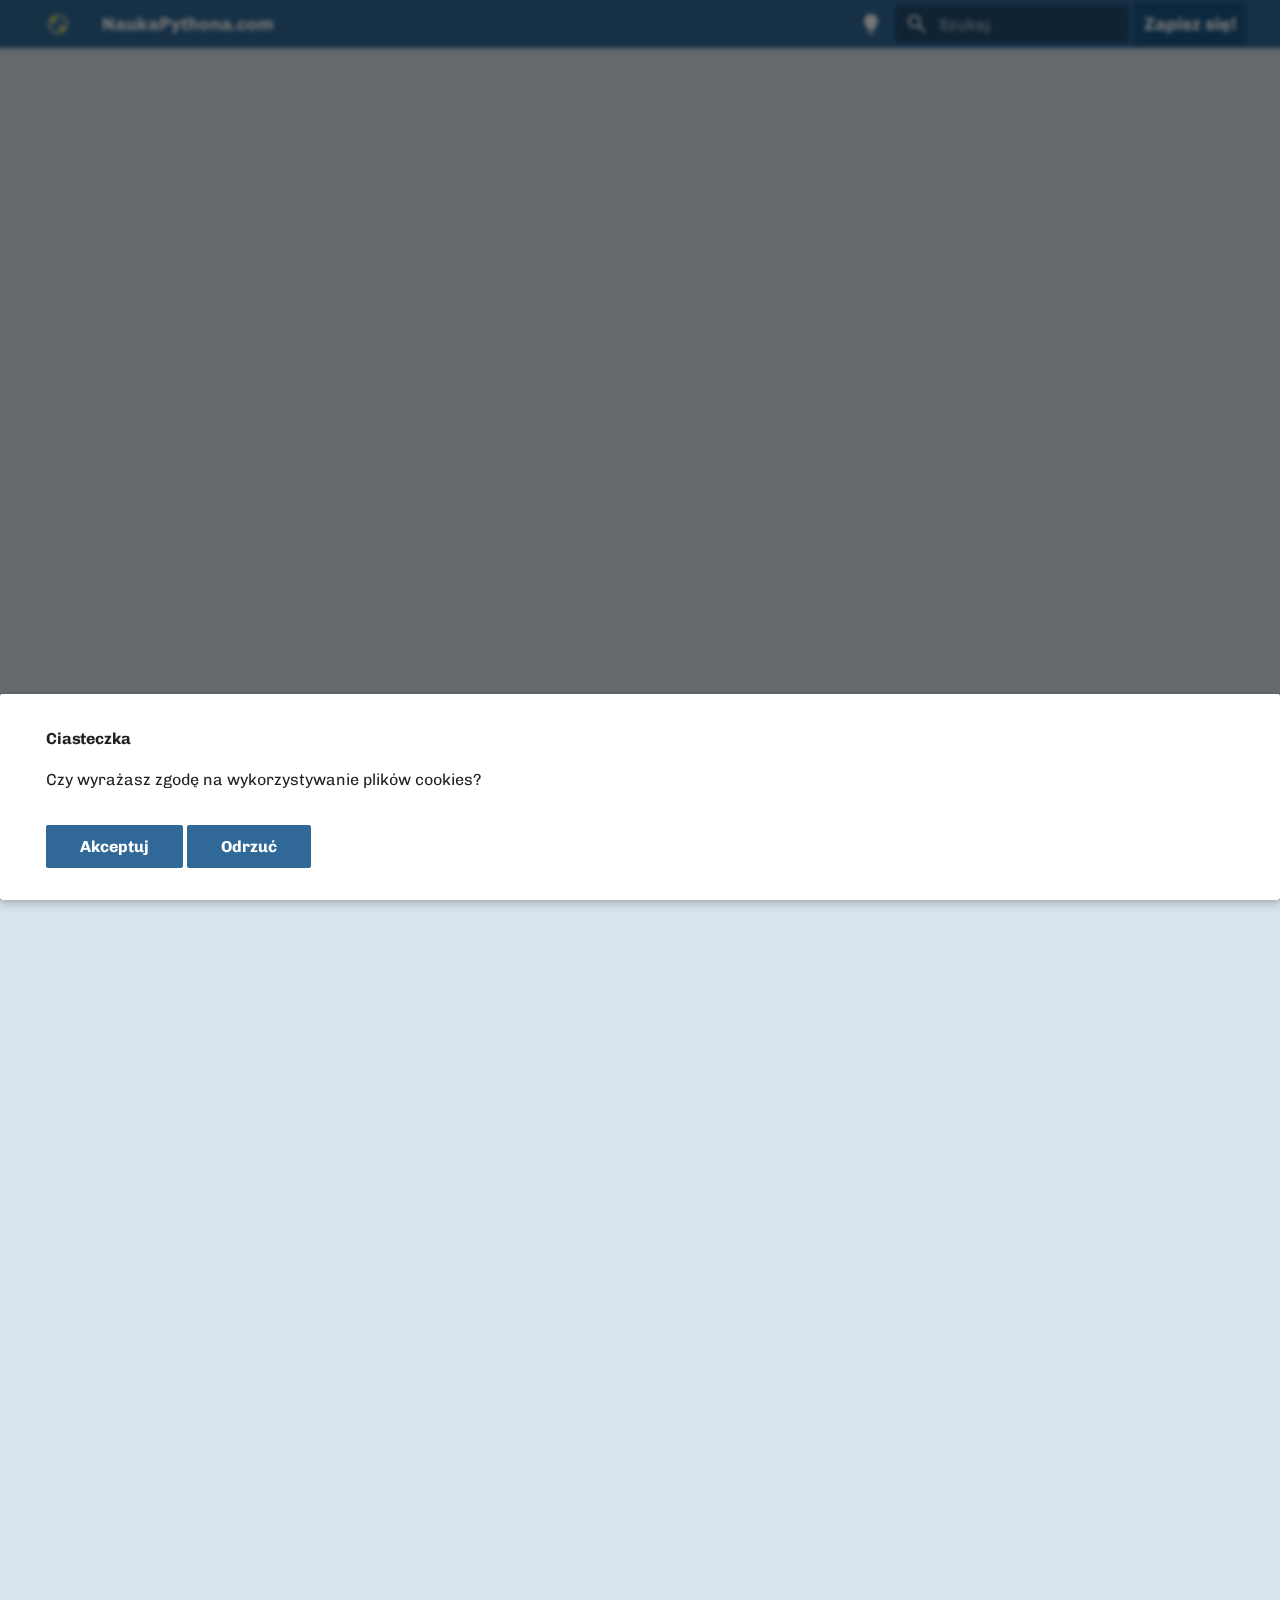
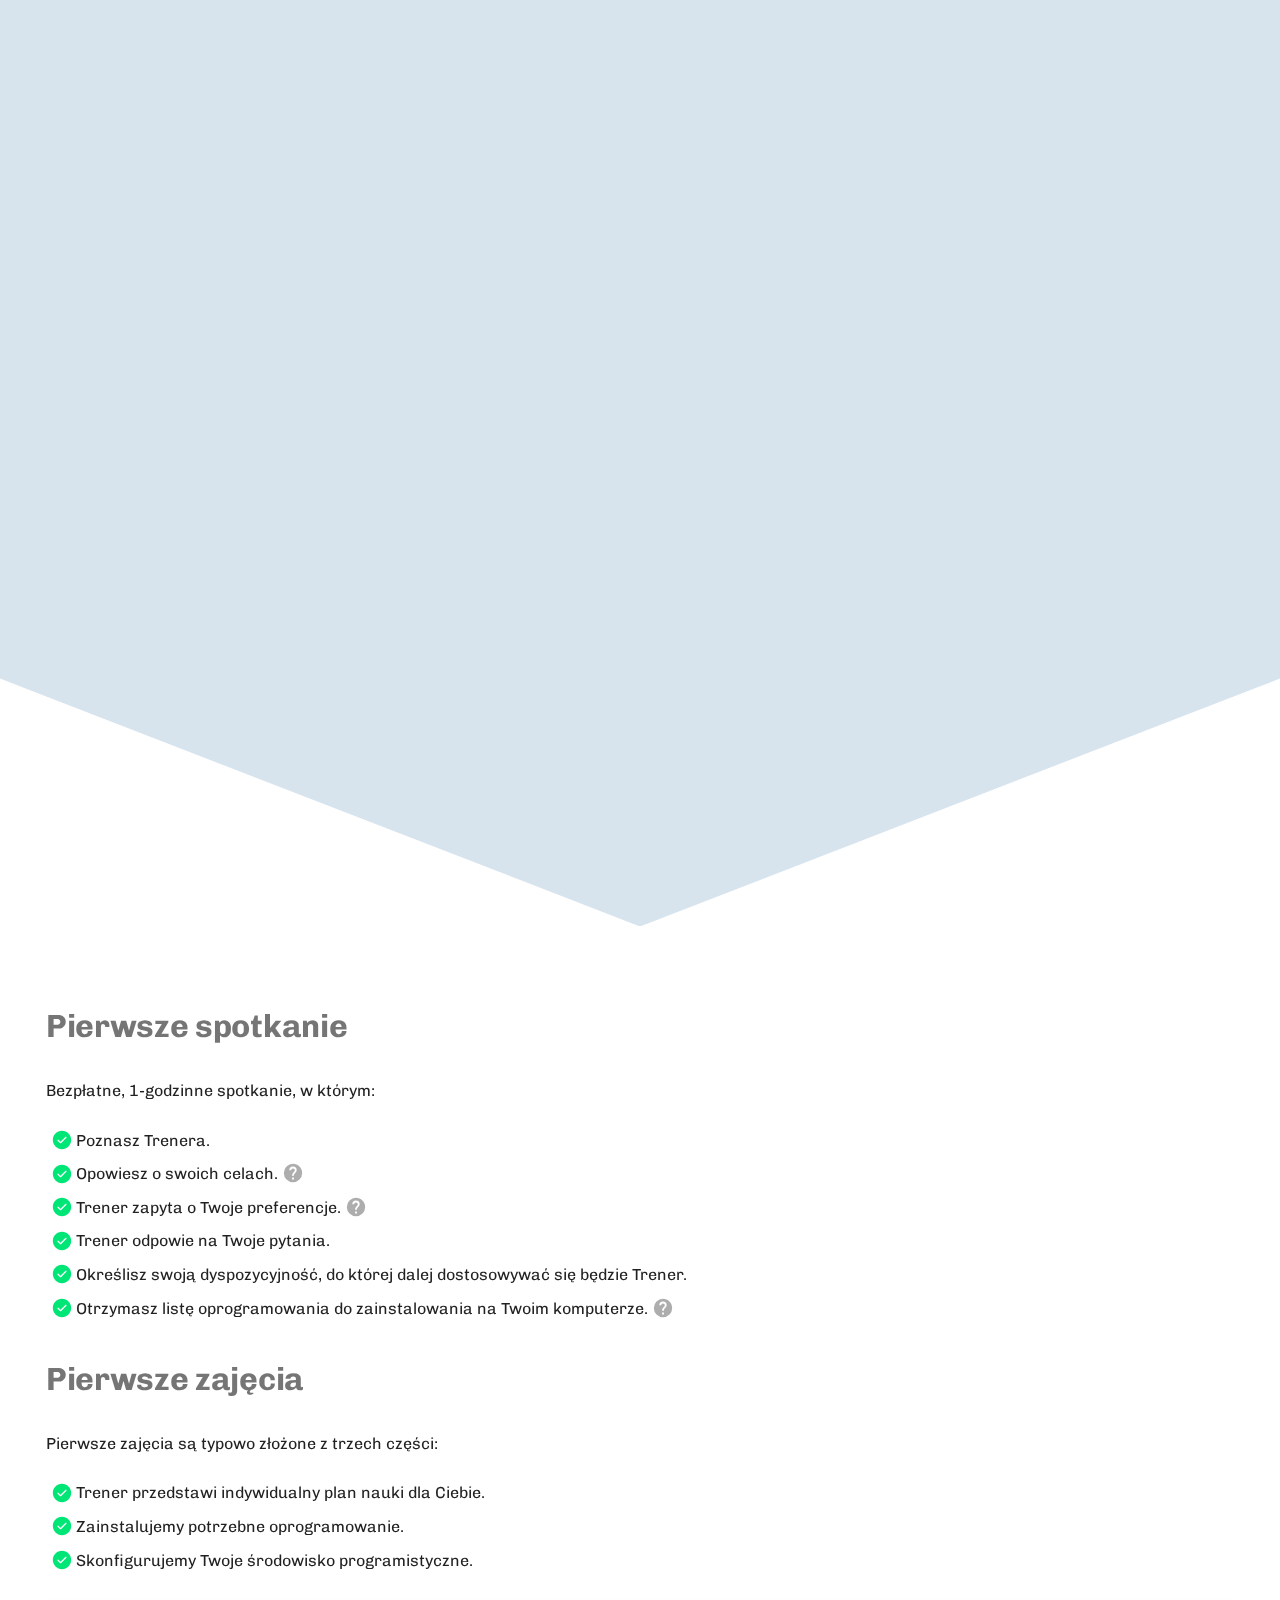
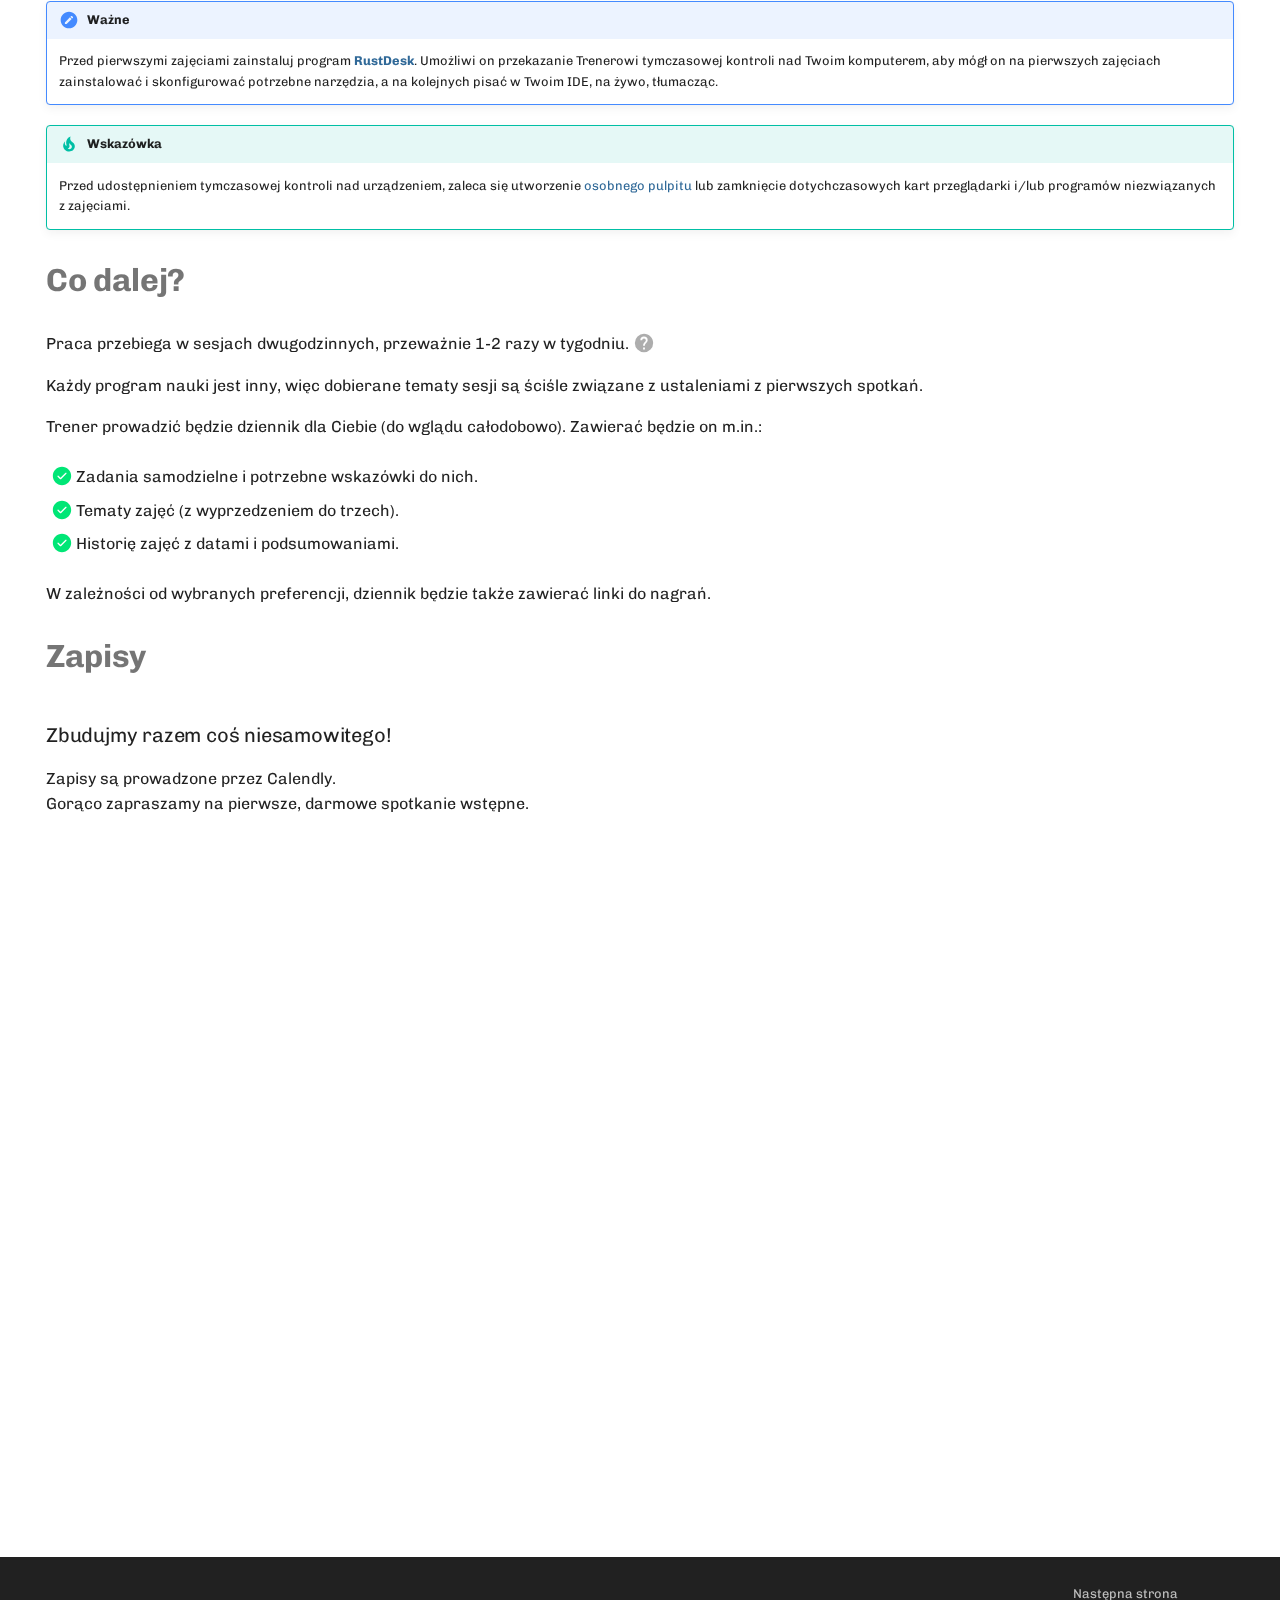
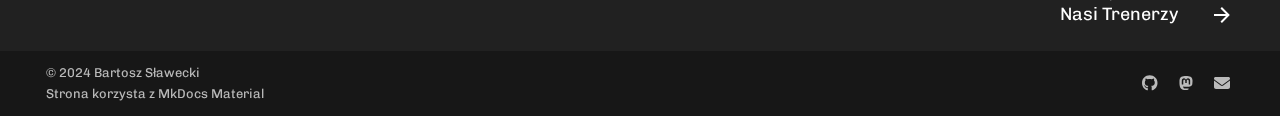
<file: index.html>
<!doctype html>
<html lang="pl" class="no-js">
  <head>
    
      <meta charset="utf-8">
      <meta name="viewport" content="width=device-width,initial-scale=1">
      
        <meta name="description" content="Uczymy po Twojemu!">
      
      
      
        <link rel="canonical" href="https://naukapythona.com/">
      
      
      
        <link rel="next" href="trainers/">
      
      
      <link rel="icon" href="/static/img/logo.png">
      <meta name="generator" content="mkdocs-1.6.0, mkdocs-material-9.5.27">
    
    
      
        <title>Początek - NaukaPythona.com</title>
      
    
    
      <link rel="stylesheet" href="assets/stylesheets/main.6543a935.min.css">
      
        
        <link rel="stylesheet" href="assets/stylesheets/palette.06af60db.min.css">
      
      

  
  
  
  
  <style>:root{--md-annotation-icon:url('data:image/svg+xml;charset=utf-8,<svg xmlns="http://www.w3.org/2000/svg" viewBox="0 0 24 24"><path d="m15.07 11.25-.9.92C13.45 12.89 13 13.5 13 15h-2v-.5c0-1.11.45-2.11 1.17-2.83l1.24-1.26c.37-.36.59-.86.59-1.41a2 2 0 0 0-2-2 2 2 0 0 0-2 2H8a4 4 0 0 1 4-4 4 4 0 0 1 4 4 3.2 3.2 0 0 1-.93 2.25M13 19h-2v-2h2M12 2A10 10 0 0 0 2 12a10 10 0 0 0 10 10 10 10 0 0 0 10-10c0-5.53-4.5-10-10-10Z"/></svg>');}</style>


    
    
      
    
    
      
        
        
        <link rel="preconnect" href="https://fonts.gstatic.com" crossorigin>
        <link rel="stylesheet" href="https://fonts.googleapis.com/css?family=Chivo:300,300i,400,400i,700,700i%7CUbuntu+Mono:400,400i,700,700i&display=fallback">
        <style>:root{--md-text-font:"Chivo";--md-code-font:"Ubuntu Mono"}</style>
      
    
    
      <link rel="stylesheet" href="assets/_markdown_exec_pyodide.css">
    
      <link rel="stylesheet" href="static/css/theme.css">
    
      <link rel="stylesheet" href="https://cdnjs.cloudflare.com/ajax/libs/font-awesome/6.0.0-beta3/css/all.min.css">
    
      <link rel="stylesheet" href="static/css/bubbles.css">
    
      <link rel="stylesheet" href="static/css/iframe.css">
    
      <link rel="stylesheet" href="static/css/recommenders.css">
    
      <link rel="stylesheet" href="static/css/signup-button.css">
    
      <link rel="stylesheet" href="static/css/trainers.css">
    
    <script>__md_scope=new URL(".",location),__md_hash=e=>[...e].reduce((e,_)=>(e<<5)-e+_.charCodeAt(0),0),__md_get=(e,_=localStorage,t=__md_scope)=>JSON.parse(_.getItem(t.pathname+"."+e)),__md_set=(e,_,t=localStorage,a=__md_scope)=>{try{t.setItem(a.pathname+"."+e,JSON.stringify(_))}catch(e){}}</script>
    
      

    
    
    
<div id="bubbles"></div>
<script defer data-domain="naukapythona.com,preview.naukapythona.com" src="https://plausible.io/js/script.js"></script>

  </head>
  
  
    
    
      
    
    
    
    
    <body dir="ltr" data-md-color-scheme="default" data-md-color-primary="custom" data-md-color-accent="indigo">
  
    
    <input class="md-toggle" data-md-toggle="drawer" type="checkbox" id="__drawer" autocomplete="off">
    <input class="md-toggle" data-md-toggle="search" type="checkbox" id="__search" autocomplete="off">
    <label class="md-overlay" for="__drawer"></label>
    <div data-md-component="skip">
      
        
        <a href="#pierwsze-spotkanie" class="md-skip">
          Przejdź do treści
        </a>
      
    </div>
    <div data-md-component="announce">
      
    </div>
    
    

      
  
    
  
  <header class="md-header md-header--shadow" data-md-component="header">
    <nav class="md-header__inner md-grid" aria-label="Nagłówek">
      <a href="." title="NaukaPythona.com" class="md-header__button md-logo" aria-label="NaukaPythona.com" data-md-component="logo">
        
  <img src="/static/img/logo.svg" alt="logo">

      </a>
      <label class="md-header__button md-icon" for="__drawer">
        
        <svg xmlns="http://www.w3.org/2000/svg" viewBox="0 0 24 24"><path d="M3 6h18v2H3V6m0 5h18v2H3v-2m0 5h18v2H3v-2Z"/></svg>
      </label>
      <div class="md-header__title" data-md-component="header-title">
        <div class="md-header__ellipsis">
          <div class="md-header__topic">
            <span class="md-ellipsis">
              NaukaPythona.com
            </span>
          </div>
          <div class="md-header__topic" data-md-component="header-topic">
            <span class="md-ellipsis">
              
                Początek
              
            </span>
          </div>
        </div>
      </div>
      
        
          <form class="md-header__option" data-md-component="palette">
  
    
    
    
    <input class="md-option" data-md-color-media="(prefers-color-scheme: light)
" data-md-color-scheme="default" data-md-color-primary="custom" data-md-color-accent="indigo"  aria-label="Switch to dark mode"  type="radio" name="__palette" id="__palette_0">
    
      <label class="md-header__button md-icon" title="Switch to dark mode" for="__palette_1" hidden>
        <svg xmlns="http://www.w3.org/2000/svg" viewBox="0 0 24 24"><path d="M12 2a7 7 0 0 0-7 7c0 2.38 1.19 4.47 3 5.74V17a1 1 0 0 0 1 1h6a1 1 0 0 0 1-1v-2.26c1.81-1.27 3-3.36 3-5.74a7 7 0 0 0-7-7M9 21a1 1 0 0 0 1 1h4a1 1 0 0 0 1-1v-1H9v1Z"/></svg>
      </label>
    
  
    
    
    
    <input class="md-option" data-md-color-media="(prefers-color-scheme: dark)
" data-md-color-scheme="slate" data-md-color-primary="custom" data-md-color-accent="indigo"  aria-label="Switch to light mode"  type="radio" name="__palette" id="__palette_1">
    
      <label class="md-header__button md-icon" title="Switch to light mode" for="__palette_0" hidden>
        <svg xmlns="http://www.w3.org/2000/svg" viewBox="0 0 24 24"><path d="M12 2a7 7 0 0 1 7 7c0 2.38-1.19 4.47-3 5.74V17a1 1 0 0 1-1 1H9a1 1 0 0 1-1-1v-2.26C6.19 13.47 5 11.38 5 9a7 7 0 0 1 7-7M9 21v-1h6v1a1 1 0 0 1-1 1h-4a1 1 0 0 1-1-1m3-17a5 5 0 0 0-5 5c0 2.05 1.23 3.81 3 4.58V16h4v-2.42c1.77-.77 3-2.53 3-4.58a5 5 0 0 0-5-5Z"/></svg>
      </label>
    
  
</form>
        
      
      
        <script>var media,input,key,value,palette=__md_get("__palette");if(palette&&palette.color){"(prefers-color-scheme)"===palette.color.media&&(media=matchMedia("(prefers-color-scheme: light)"),input=document.querySelector(media.matches?"[data-md-color-media='(prefers-color-scheme: light)']":"[data-md-color-media='(prefers-color-scheme: dark)']"),palette.color.media=input.getAttribute("data-md-color-media"),palette.color.scheme=input.getAttribute("data-md-color-scheme"),palette.color.primary=input.getAttribute("data-md-color-primary"),palette.color.accent=input.getAttribute("data-md-color-accent"));for([key,value]of Object.entries(palette.color))document.body.setAttribute("data-md-color-"+key,value)}</script>
      
      
      
        <label class="md-header__button md-icon" for="__search">
          
          <svg xmlns="http://www.w3.org/2000/svg" viewBox="0 0 24 24"><path d="M9.5 3A6.5 6.5 0 0 1 16 9.5c0 1.61-.59 3.09-1.56 4.23l.27.27h.79l5 5-1.5 1.5-5-5v-.79l-.27-.27A6.516 6.516 0 0 1 9.5 16 6.5 6.5 0 0 1 3 9.5 6.5 6.5 0 0 1 9.5 3m0 2C7 5 5 7 5 9.5S7 14 9.5 14 14 12 14 9.5 12 5 9.5 5Z"/></svg>
        </label>
        <div class="md-search" data-md-component="search" role="dialog">
  <label class="md-search__overlay" for="__search"></label>
  <div class="md-search__inner" role="search">
    <form class="md-search__form" name="search">
      <input type="text" class="md-search__input" name="query" aria-label="Szukaj" placeholder="Szukaj" autocapitalize="off" autocorrect="off" autocomplete="off" spellcheck="false" data-md-component="search-query" required>
      <label class="md-search__icon md-icon" for="__search">
        
        <svg xmlns="http://www.w3.org/2000/svg" viewBox="0 0 24 24"><path d="M9.5 3A6.5 6.5 0 0 1 16 9.5c0 1.61-.59 3.09-1.56 4.23l.27.27h.79l5 5-1.5 1.5-5-5v-.79l-.27-.27A6.516 6.516 0 0 1 9.5 16 6.5 6.5 0 0 1 3 9.5 6.5 6.5 0 0 1 9.5 3m0 2C7 5 5 7 5 9.5S7 14 9.5 14 14 12 14 9.5 12 5 9.5 5Z"/></svg>
        
        <svg xmlns="http://www.w3.org/2000/svg" viewBox="0 0 24 24"><path d="M20 11v2H8l5.5 5.5-1.42 1.42L4.16 12l7.92-7.92L13.5 5.5 8 11h12Z"/></svg>
      </label>
      <nav class="md-search__options" aria-label="Szukaj">
        
        <button type="reset" class="md-search__icon md-icon" title="Wyczyść" aria-label="Wyczyść" tabindex="-1">
          
          <svg xmlns="http://www.w3.org/2000/svg" viewBox="0 0 24 24"><path d="M19 6.41 17.59 5 12 10.59 6.41 5 5 6.41 10.59 12 5 17.59 6.41 19 12 13.41 17.59 19 19 17.59 13.41 12 19 6.41Z"/></svg>
        </button>
      </nav>
      
        <div class="md-search__suggest" data-md-component="search-suggest"></div>
      
    </form>
    <div class="md-search__output">
      <div class="md-search__scrollwrap" tabindex="0" data-md-scrollfix>
        <div class="md-search-result" data-md-component="search-result">
          <div class="md-search-result__meta">
            Inicjowanie wyszukiwania
          </div>
          <ol class="md-search-result__list" role="presentation"></ol>
        </div>
      </div>
    </div>
  </div>
</div>
      
      <a class="signup-button md-button md-button--primary" href="/#zapisy">Zapisz się!</a>
    </nav>
    
  </header>
    
<div class="hero-container">
  <div class="hero-content">
    <div class="hero-logo">
      <img src="/static/img/logotype.svg" alt="NaukaPythona.com Logo">
    </div>
    
<h1 class="hero-text">Uczymy po Twojemu.</h1>
<h1>Bierzemy odpowiedzialność za edukację, oferując<br>długoterminowe, spersonalizowane szkolenia z Pythona (i nie tylko).</h1>
<div class="hero-bullets">
  <div class="hero-bullet">
      <div class="icon"><i class="fas fa-user-graduate"></i></div>
      <div class="hero-bullet-content">
      <strong>Program nauki szyty na miarę.</strong>
      <small>Na podstawie tego, co już wiesz. Tempo, sposób nadzoru pracy – wszystko dostosujemy do Ciebie.</small>
      </div>
  </div>
  <div class="hero-bullet">
      <div class="icon"><i class="fas fa-check"></i></div>
      <div class="hero-bullet-content">
      <strong>Pełen zakres umiejętności.</strong>
      <small>Szkolimy początkujących, średniozaawansowanych, zaawansowanych i profesjonalistów.</small>
      </div>
  </div>
  <div class="hero-bullet">
      <div class="icon"><i class="fas fa-comments"></i></div>
      <div class="hero-bullet-content">
      <strong>Komunikacja z Trenerem 24/7.</strong>
      <small>Łatwo stracić poczucie czasu, gdy najlepiej się koncentrujesz.</small>
      </div>
  </div>
  <div class="hero-bullet">
      <div class="icon"><i class="fas fa-code"></i></div>
      <div class="hero-bullet-content">
      <strong>Code review w obie strony.</strong>
      <small>Trener przegląda Twój kod, a Ty przeglądasz jego.</small>
      </div>
  </div>
  <div class="hero-bullet">
      <div class="icon"><i class="fas fa-code-branch"></i></div>
      <div class="hero-bullet-content">
      <strong>Open source.</strong>
      <small>Razem pomożemy światu poprzez wkład w projektach otwartoźródłowych.</small>
      </div>
  </div>
  <div class="hero-bullet">
      <div class="icon"><i class="fas fa-search"></i></div>
      <div class="hero-bullet-content">
      <strong>Skuteczny research.</strong>
      <small>Nie wkuwaj bez zrozumienia. Nauczymy Cię, gdzie i jak szukać.</small>
      </div>
  </div>
  <div class="hero-bullet">
      <div class="icon"><i class="fas fa-tools"></i></div>
      <div class="hero-bullet-content">
      <strong>Znajdowanie narzędzi w punkt.</strong>
      <small>Poznasz, co decyduje, czy jakieś oprogramowanie jest dobre dla danego problemu.</small>
      </div>
  </div>
  <div class="hero-bullet">
      <div class="icon"><i class="fas fa-book"></i></div>
      <div class="hero-bullet-content">
      <strong>Dokumentacja jako użyteczny materiał.<br>Kod jako źródło prawdy.</strong>
      <small>Oczytasz się i zaczniesz łapać w sekundy.</small>
      </div>
  </div>
  <div class="hero-bullet">
    <div class="icon"><i class="fas fa-undo"></i></div>
    <div class="hero-bullet-content">
    <strong><i>Loose coupling</i>.</strong>
    <small>Możesz wycofać się w każdym momencie bez dodatkowych kosztów.</small>
    </div>
  </div>
</div>

  </div>
</div>

    <div class="md-container" data-md-component="container">
      
      
        
          
        
      
      <main class="md-main" data-md-component="main">
        <div class="md-main__inner md-grid">
          
            
              
                
              
              <div class="md-sidebar md-sidebar--primary" data-md-component="sidebar" data-md-type="navigation" hidden>
                <div class="md-sidebar__scrollwrap">
                  <div class="md-sidebar__inner">
                    



  

<nav class="md-nav md-nav--primary md-nav--integrated" aria-label="Nawigacja" data-md-level="0">
  <label class="md-nav__title" for="__drawer">
    <a href="." title="NaukaPythona.com" class="md-nav__button md-logo" aria-label="NaukaPythona.com" data-md-component="logo">
      
  <img src="/static/img/logo.svg" alt="logo">

    </a>
    NaukaPythona.com
  </label>
  
  <ul class="md-nav__list" data-md-scrollfix>
    
      
      
  
  
    
  
  
  
    <li class="md-nav__item md-nav__item--active">
      
      <input class="md-nav__toggle md-toggle" type="checkbox" id="__toc">
      
      
        
      
      
      <a href="." class="md-nav__link md-nav__link--active">
        
  
  <span class="md-ellipsis">
    Początek
  </span>
  

      </a>
      
    </li>
  

    
      
      
  
  
  
  
    <li class="md-nav__item">
      <a href="trainers/" class="md-nav__link">
        
  
  <span class="md-ellipsis">
    Nasi Trenerzy
  </span>
  

      </a>
    </li>
  

    
  </ul>
</nav>
                  </div>
                </div>
              </div>
            
            
          
          
            <div class="md-content" data-md-component="content">
              <article class="md-content__inner md-typeset">
                
                  

  
  


<div class="heading">
<h1 id="pierwsze-spotkanie">Pierwsze spotkanie</h1>
</div>
<div class="annotate">
<p>Bezpłatne, 1-godzinne spotkanie, w którym:</p>
<ul class="task-list">
<li class="task-list-item">
<p><label class="task-list-control"><input type="checkbox" disabled checked/><span class="task-list-indicator"></span></label> Poznasz Trenera.</p>
</li>
<li class="task-list-item">
<p class="annotate"><label class="task-list-control"><input type="checkbox" disabled checked/><span class="task-list-indicator"></span></label> Opowiesz o swoich celach.(1)</p>
</li>
<li class="task-list-item">
<p class="annotate"><label class="task-list-control"><input type="checkbox" disabled checked/><span class="task-list-indicator"></span></label> Trener zapyta o Twoje preferencje.(2)</p>
</li>
<li class="task-list-item">
<p><label class="task-list-control"><input type="checkbox" disabled checked/><span class="task-list-indicator"></span></label> Trener odpowie na Twoje pytania.</p>
</li>
<li class="task-list-item">
<p><label class="task-list-control"><input type="checkbox" disabled checked/><span class="task-list-indicator"></span></label> Określisz swoją dyspozycyjność, do której dalej dostosowywać się będzie Trener.</p>
</li>
<li class="task-list-item">
<p class="annotate"><label class="task-list-control"><input type="checkbox" disabled checked/><span class="task-list-indicator"></span></label> Otrzymasz listę oprogramowania do zainstalowania na Twoim komputerze.(3)</p>
</li>
</ul>
</div>
<ol>
<li>
<p>Jeśli są one jeszcze dla Ciebie niepewne – w porządku! Trener jest także po to, by pomóc Ci je    określić.</p>
</li>
<li>
<p>Nagrywanie zajęć, używanie kamery, przypomnienia o spotkaniach.</p>
</li>
<li>
<p>Umożliwi to zapoznanie się z tymi programami oraz ewentualny wybór alternatyw, do których dostosuje się Trener. Możesz zainstalować potrzebne narzędzia samodzielnie lub wykona to Trener na pierwszych zajęciach, tłumacząc każdy krok.</p>
</li>
</ol>
<div class="heading">
<h1 id="pierwsze-zajecia">Pierwsze zajęcia</h1>
</div>
<p>Pierwsze zajęcia są typowo złożone z trzech części:</p>
<ul class="task-list">
<li class="task-list-item">
<p><label class="task-list-control"><input type="checkbox" disabled checked/><span class="task-list-indicator"></span></label> Trener przedstawi indywidualny plan nauki dla Ciebie.</p>
</li>
<li class="task-list-item">
<p><label class="task-list-control"><input type="checkbox" disabled checked/><span class="task-list-indicator"></span></label> Zainstalujemy potrzebne oprogramowanie.</p>
</li>
<li class="task-list-item">
<p><label class="task-list-control"><input type="checkbox" disabled checked/><span class="task-list-indicator"></span></label> Skonfigurujemy Twoje środowisko programistyczne.</p>
</li>
</ul>
<div class="admonition important">
<p class="admonition-title">Ważne</p>
<p>Przed pierwszymi zajęciami zainstaluj program <a href="https://rustdesk.com/"><strong>RustDesk</strong></a>. Umożliwi on przekazanie Trenerowi tymczasowej kontroli nad Twoim komputerem, aby mógł on na pierwszych zajęciach zainstalować i skonfigurować potrzebne narzędzia, a na kolejnych pisać w Twoim IDE, na żywo, tłumacząc.</p>
</div>
<div class="admonition tip">
<p class="admonition-title">Wskazówka</p>
<p>Przed udostępnieniem tymczasowej kontroli nad urządzeniem, zaleca się utworzenie <a href="https://support.microsoft.com/pl-pl/windows/wiele-pulpit%C3%B3w-w-windows-36f52e38-5b4a-557b-2ff9-e1a60c976434">osobnego pulpitu</a> lub zamknięcie dotychczasowych kart przeglądarki i/lub programów niezwiązanych z zajęciami.</p>
</div>
<div class="heading">
<h1 id="co-dalej">Co dalej?</h1>
</div>
<div class="annotate">
<p class="annotate">Praca przebiega w sesjach dwugodzinnych, przeważnie 1-2 razy w tygodniu.(1)</p>
<p>Każdy program nauki jest inny, więc dobierane tematy sesji są ściśle związane z ustaleniami z pierwszych spotkań.</p>
<p>Trener prowadzić będzie dziennik dla Ciebie (do wglądu całodobowo). Zawierać będzie on m.in.:</p>
<ul class="task-list">
<li class="task-list-item">
<p><label class="task-list-control"><input type="checkbox" disabled checked/><span class="task-list-indicator"></span></label> Zadania samodzielne i potrzebne wskazówki do nich.</p>
</li>
<li class="task-list-item">
<p><label class="task-list-control"><input type="checkbox" disabled checked/><span class="task-list-indicator"></span></label> Tematy zajęć (z wyprzedzeniem do trzech).</p>
</li>
<li class="task-list-item">
<p><label class="task-list-control"><input type="checkbox" disabled checked/><span class="task-list-indicator"></span></label> Historię zajęć z datami i podsumowaniami.</p>
</li>
</ul>
<p>W zależności od wybranych preferencji, dziennik będzie także zawierać linki do nagrań.</p>
</div>
<ol>
<li>Nie jest to żadne wymaganie. Można umówić nawet 7 sesji w tygodniu!</li>
</ol>
<div class="heading">
<h1 id="zapisy">Zapisy</h1>
</div>
<h3>Zbudujmy razem coś niesamowitego!</h3>

<p>Zapisy są prowadzone przez Calendly.<br>
Gorąco zapraszamy na pierwsze, darmowe spotkanie wstępne.</p>
<!-- Calendly inline widget begin -->
<div class="calendly-inline-widget" data-url="https://calendly.com/bartoszpiotrslawecki/naukapythona?hide_gdpr_banner=1" style="min-width:320px;height:700px;"></div>
<script type="text/javascript" src="https://assets.calendly.com/assets/external/widget.js" async></script>
<!-- Calendly inline widget end -->







  
  




  



                
              </article>
            </div>
          
          
  <script>var tabs=__md_get("__tabs");if(Array.isArray(tabs))e:for(var set of document.querySelectorAll(".tabbed-set")){var tab,labels=set.querySelector(".tabbed-labels");for(tab of tabs)for(var label of labels.getElementsByTagName("label"))if(label.innerText.trim()===tab){var input=document.getElementById(label.htmlFor);input.checked=!0;continue e}}</script>

<script>var target=document.getElementById(location.hash.slice(1));target&&target.name&&(target.checked=target.name.startsWith("__tabbed_"))</script>
        </div>
        
      </main>
      
        <footer class="md-footer">
  
    
      
        
      
      <nav class="md-footer__inner md-grid" aria-label="Stopka" >
        
        
          
          <a href="trainers/" class="md-footer__link md-footer__link--next" aria-label="Następna strona: Nasi Trenerzy">
            <div class="md-footer__title">
              <span class="md-footer__direction">
                Następna strona
              </span>
              <div class="md-ellipsis">
                Nasi Trenerzy
              </div>
            </div>
            <div class="md-footer__button md-icon">
              
              <svg xmlns="http://www.w3.org/2000/svg" viewBox="0 0 24 24"><path d="M4 11v2h12l-5.5 5.5 1.42 1.42L19.84 12l-7.92-7.92L10.5 5.5 16 11H4Z"/></svg>
            </div>
          </a>
        
      </nav>
    
  
  <div class="md-footer-meta md-typeset">
    <div class="md-footer-meta__inner md-grid">
      <div class="md-copyright">
  
    <div class="md-copyright__highlight">
      &copy; 2024 Bartosz Sławecki<br>
Strona korzysta z <a href="https://squidfunk.github.io/mkdocs-material">MkDocs Material</a>

    </div>
  
  
</div>
      
        <div class="md-social">
  
    
    
    
    
    <a href="https://github.com/NaukaPythona" target="_blank" rel="noopener" title="NaukaPythona.com na GitHubie" class="md-social__link">
      <svg xmlns="http://www.w3.org/2000/svg" viewBox="0 0 496 512"><!--! Font Awesome Free 6.5.2 by @fontawesome - https://fontawesome.com License - https://fontawesome.com/license/free (Icons: CC BY 4.0, Fonts: SIL OFL 1.1, Code: MIT License) Copyright 2024 Fonticons, Inc.--><path d="M165.9 397.4c0 2-2.3 3.6-5.2 3.6-3.3.3-5.6-1.3-5.6-3.6 0-2 2.3-3.6 5.2-3.6 3-.3 5.6 1.3 5.6 3.6zm-31.1-4.5c-.7 2 1.3 4.3 4.3 4.9 2.6 1 5.6 0 6.2-2s-1.3-4.3-4.3-5.2c-2.6-.7-5.5.3-6.2 2.3zm44.2-1.7c-2.9.7-4.9 2.6-4.6 4.9.3 2 2.9 3.3 5.9 2.6 2.9-.7 4.9-2.6 4.6-4.6-.3-1.9-3-3.2-5.9-2.9zM244.8 8C106.1 8 0 113.3 0 252c0 110.9 69.8 205.8 169.5 239.2 12.8 2.3 17.3-5.6 17.3-12.1 0-6.2-.3-40.4-.3-61.4 0 0-70 15-84.7-29.8 0 0-11.4-29.1-27.8-36.6 0 0-22.9-15.7 1.6-15.4 0 0 24.9 2 38.6 25.8 21.9 38.6 58.6 27.5 72.9 20.9 2.3-16 8.8-27.1 16-33.7-55.9-6.2-112.3-14.3-112.3-110.5 0-27.5 7.6-41.3 23.6-58.9-2.6-6.5-11.1-33.3 2.6-67.9 20.9-6.5 69 27 69 27 20-5.6 41.5-8.5 62.8-8.5s42.8 2.9 62.8 8.5c0 0 48.1-33.6 69-27 13.7 34.7 5.2 61.4 2.6 67.9 16 17.7 25.8 31.5 25.8 58.9 0 96.5-58.9 104.2-114.8 110.5 9.2 7.9 17 22.9 17 46.4 0 33.7-.3 75.4-.3 83.6 0 6.5 4.6 14.4 17.3 12.1C428.2 457.8 496 362.9 496 252 496 113.3 383.5 8 244.8 8zM97.2 352.9c-1.3 1-1 3.3.7 5.2 1.6 1.6 3.9 2.3 5.2 1 1.3-1 1-3.3-.7-5.2-1.6-1.6-3.9-2.3-5.2-1zm-10.8-8.1c-.7 1.3.3 2.9 2.3 3.9 1.6 1 3.6.7 4.3-.7.7-1.3-.3-2.9-2.3-3.9-2-.6-3.6-.3-4.3.7zm32.4 35.6c-1.6 1.3-1 4.3 1.3 6.2 2.3 2.3 5.2 2.6 6.5 1 1.3-1.3.7-4.3-1.3-6.2-2.2-2.3-5.2-2.6-6.5-1zm-11.4-14.7c-1.6 1-1.6 3.6 0 5.9 1.6 2.3 4.3 3.3 5.6 2.3 1.6-1.3 1.6-3.9 0-6.2-1.4-2.3-4-3.3-5.6-2z"/></svg>
    </a>
  
    
    
      
    
    
    
    <a href="https://fosstodon.org/@bswck" target="_blank" rel="noopener me" title="bswck na Fosstodon" class="md-social__link">
      <svg xmlns="http://www.w3.org/2000/svg" viewBox="0 0 448 512"><!--! Font Awesome Free 6.5.2 by @fontawesome - https://fontawesome.com License - https://fontawesome.com/license/free (Icons: CC BY 4.0, Fonts: SIL OFL 1.1, Code: MIT License) Copyright 2024 Fonticons, Inc.--><path d="M433 179.11c0-97.2-63.71-125.7-63.71-125.7-62.52-28.7-228.56-28.4-290.48 0 0 0-63.72 28.5-63.72 125.7 0 115.7-6.6 259.4 105.63 289.1 40.51 10.7 75.32 13 103.33 11.4 50.81-2.8 79.32-18.1 79.32-18.1l-1.7-36.9s-36.31 11.4-77.12 10.1c-40.41-1.4-83-4.4-89.63-54a102.54 102.54 0 0 1-.9-13.9c85.63 20.9 158.65 9.1 178.75 6.7 56.12-6.7 105-41.3 111.23-72.9 9.8-49.8 9-121.5 9-121.5zm-75.12 125.2h-46.63v-114.2c0-49.7-64-51.6-64 6.9v62.5h-46.33V197c0-58.5-64-56.6-64-6.9v114.2H90.19c0-122.1-5.2-147.9 18.41-175 25.9-28.9 79.82-30.8 103.83 6.1l11.6 19.5 11.6-19.5c24.11-37.1 78.12-34.8 103.83-6.1 23.71 27.3 18.4 53 18.4 175z"/></svg>
    </a>
  
    
    
    
    
    <a href="mailto:bartoszpiotrslawecki@gmail.com" target="_blank" rel="noopener" title="Kontakt i zapytania biznesowe" class="md-social__link">
      <svg xmlns="http://www.w3.org/2000/svg" viewBox="0 0 512 512"><!--! Font Awesome Free 6.5.2 by @fontawesome - https://fontawesome.com License - https://fontawesome.com/license/free (Icons: CC BY 4.0, Fonts: SIL OFL 1.1, Code: MIT License) Copyright 2024 Fonticons, Inc.--><path d="M48 64C21.5 64 0 85.5 0 112c0 15.1 7.1 29.3 19.2 38.4l217.6 163.2c11.4 8.5 27 8.5 38.4 0l217.6-163.2c12.1-9.1 19.2-23.3 19.2-38.4 0-26.5-21.5-48-48-48H48zM0 176v208c0 35.3 28.7 64 64 64h384c35.3 0 64-28.7 64-64V176L294.4 339.2a63.9 63.9 0 0 1-76.8 0L0 176z"/></svg>
    </a>
  
</div>
      
    </div>
  </div>
</footer>
      
    </div>
    <div class="md-dialog" data-md-component="dialog">
      <div class="md-dialog__inner md-typeset"></div>
    </div>
    
    
      <div class="md-consent" data-md-component="consent" id="__consent" hidden>
        <div class="md-consent__overlay"></div>
        <aside class="md-consent__inner">
          <form class="md-consent__form md-grid md-typeset" name="consent">
            





  

<h4>Ciasteczka</h4>
<p>Czy wyrażasz zgodę na wykorzystywanie plików cookies?
</p>
<input class="md-toggle" type="checkbox" id="__settings" checked>
<div class="md-consent__settings">
  <ul class="task-list">
    
  </ul>
</div>
<div class="md-consent__controls">
  
    
      <button class="md-button md-button--primary">Akceptuj</button>
    
    
    
  
    
    
      <button type="reset" class="md-button md-button--primary">Odrzuć</button>
    
    
  
</div>
          </form>
        </aside>
      </div>
      <script>var consent=__md_get("__consent");if(consent)for(var input of document.forms.consent.elements)input.name&&(input.checked=consent[input.name]||!1);else"file:"!==location.protocol&&setTimeout(function(){document.querySelector("[data-md-component=consent]").hidden=!1},250);var action,form=document.forms.consent;for(action of["submit","reset"])form.addEventListener(action,function(e){if(e.preventDefault(),"reset"===e.type)for(var n of document.forms.consent.elements)n.name&&(n.checked=!1);__md_set("__consent",Object.fromEntries(Array.from(new FormData(form).keys()).map(function(e){return[e,!0]}))),location.hash="",location.reload()})</script>
    
    <script id="__config" type="application/json">{"base": ".", "features": ["announce.dismiss", "header.autohide", "content.code.annotate", "content.code.copy", "content.code.view", "content.tabs.link", "content.tooltips", "navigation.footer", "navigation.tracking", "search.highlight", "search.suggest", "toc.integrate"], "search": "assets/javascripts/workers/search.b8dbb3d2.min.js", "translations": {"clipboard.copied": "Skopiowano do schowka", "clipboard.copy": "Kopiuj do schowka", "search.result.more.one": "1 wi\u0119cej na tej stronie", "search.result.more.other": "# wi\u0119cej na tej stronie", "search.result.none": "Brak wynik\u00f3w wyszukiwania", "search.result.one": "Wyniki wyszukiwania: 1", "search.result.other": "Wyniki wyszukiwania: #", "search.result.placeholder": "Zacznij pisa\u0107, aby szuka\u0107", "search.result.term.missing": "Brak", "select.version": "Wybierz wersj\u0119"}}</script>
    
    
      <script src="assets/javascripts/bundle.ad660dcc.min.js"></script>
      
        <script src="assets/_markdown_exec_pyodide.js"></script>
      
        <script src="static/js/bubbles.js"></script>
      
        <script src="static/js/hero.js"></script>
      
        <script src="static/js/recommenders.js"></script>
      
        <script src="static/js/trainers.js"></script>
      
    
  </body>
</html>
</file>
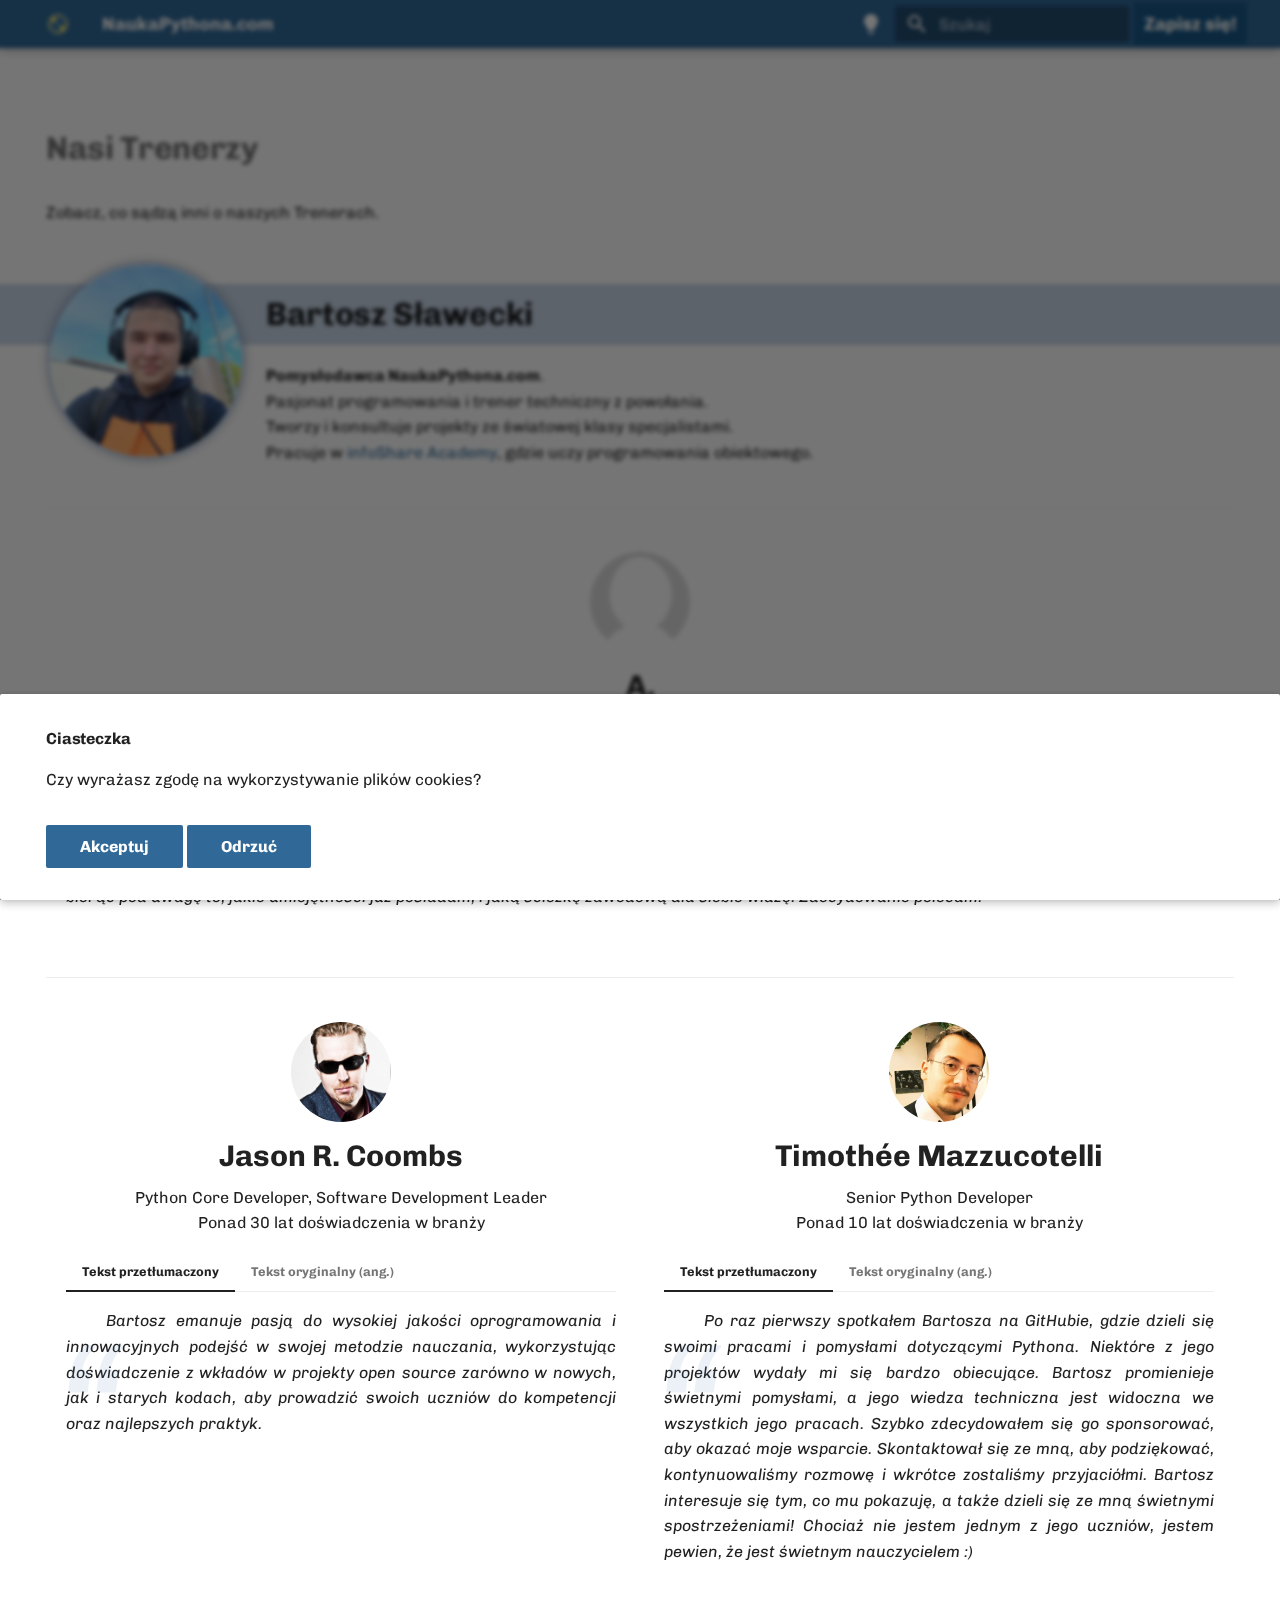
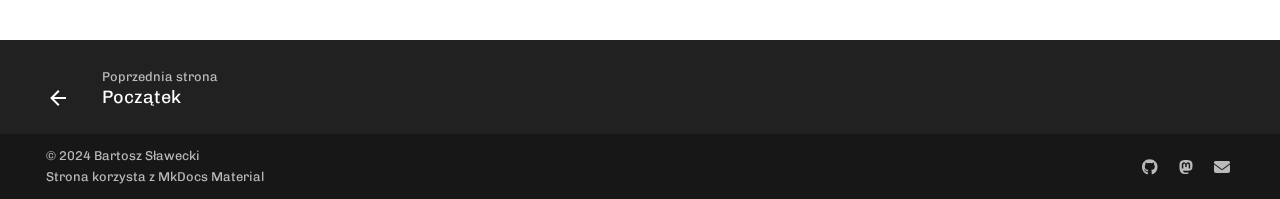
<file: trainers/index.html>
<!doctype html>
<html lang="pl" class="no-js">
  <head>
    
      <meta charset="utf-8">
      <meta name="viewport" content="width=device-width,initial-scale=1">
      
        <meta name="description" content="Uczymy po Twojemu!">
      
      
      
        <link rel="canonical" href="https://naukapythona.com/trainers/">
      
      
        <link rel="prev" href="..">
      
      
      
      <link rel="icon" href="/static/img/logo.png">
      <meta name="generator" content="mkdocs-1.6.0, mkdocs-material-9.5.27">
    
    
      
        <title>Nasi Trenerzy - NaukaPythona.com</title>
      
    
    
      <link rel="stylesheet" href="../assets/stylesheets/main.6543a935.min.css">
      
        
        <link rel="stylesheet" href="../assets/stylesheets/palette.06af60db.min.css">
      
      

  
  
  
  
  <style>:root{--md-annotation-icon:url('data:image/svg+xml;charset=utf-8,<svg xmlns="http://www.w3.org/2000/svg" viewBox="0 0 24 24"><path d="m15.07 11.25-.9.92C13.45 12.89 13 13.5 13 15h-2v-.5c0-1.11.45-2.11 1.17-2.83l1.24-1.26c.37-.36.59-.86.59-1.41a2 2 0 0 0-2-2 2 2 0 0 0-2 2H8a4 4 0 0 1 4-4 4 4 0 0 1 4 4 3.2 3.2 0 0 1-.93 2.25M13 19h-2v-2h2M12 2A10 10 0 0 0 2 12a10 10 0 0 0 10 10 10 10 0 0 0 10-10c0-5.53-4.5-10-10-10Z"/></svg>');}</style>


    
    
      
    
    
      
        
        
        <link rel="preconnect" href="https://fonts.gstatic.com" crossorigin>
        <link rel="stylesheet" href="https://fonts.googleapis.com/css?family=Chivo:300,300i,400,400i,700,700i%7CUbuntu+Mono:400,400i,700,700i&display=fallback">
        <style>:root{--md-text-font:"Chivo";--md-code-font:"Ubuntu Mono"}</style>
      
    
    
      <link rel="stylesheet" href="../assets/_markdown_exec_pyodide.css">
    
      <link rel="stylesheet" href="../static/css/theme.css">
    
      <link rel="stylesheet" href="https://cdnjs.cloudflare.com/ajax/libs/font-awesome/6.0.0-beta3/css/all.min.css">
    
      <link rel="stylesheet" href="../static/css/bubbles.css">
    
      <link rel="stylesheet" href="../static/css/iframe.css">
    
      <link rel="stylesheet" href="../static/css/recommenders.css">
    
      <link rel="stylesheet" href="../static/css/signup-button.css">
    
      <link rel="stylesheet" href="../static/css/trainers.css">
    
    <script>__md_scope=new URL("..",location),__md_hash=e=>[...e].reduce((e,_)=>(e<<5)-e+_.charCodeAt(0),0),__md_get=(e,_=localStorage,t=__md_scope)=>JSON.parse(_.getItem(t.pathname+"."+e)),__md_set=(e,_,t=localStorage,a=__md_scope)=>{try{t.setItem(a.pathname+"."+e,JSON.stringify(_))}catch(e){}}</script>
    
      

    
    
    
<div id="bubbles"></div>
<script defer data-domain="naukapythona.com,preview.naukapythona.com" src="https://plausible.io/js/script.js"></script>

  </head>
  
  
    
    
      
    
    
    
    
    <body dir="ltr" data-md-color-scheme="default" data-md-color-primary="custom" data-md-color-accent="indigo">
  
    
    <input class="md-toggle" data-md-toggle="drawer" type="checkbox" id="__drawer" autocomplete="off">
    <input class="md-toggle" data-md-toggle="search" type="checkbox" id="__search" autocomplete="off">
    <label class="md-overlay" for="__drawer"></label>
    <div data-md-component="skip">
      
        
        <a href="#nasi-trenerzy" class="md-skip">
          Przejdź do treści
        </a>
      
    </div>
    <div data-md-component="announce">
      
    </div>
    
    

      
  
    
  
  <header class="md-header md-header--shadow" data-md-component="header">
    <nav class="md-header__inner md-grid" aria-label="Nagłówek">
      <a href=".." title="NaukaPythona.com" class="md-header__button md-logo" aria-label="NaukaPythona.com" data-md-component="logo">
        
  <img src="/static/img/logo.svg" alt="logo">

      </a>
      <label class="md-header__button md-icon" for="__drawer">
        
        <svg xmlns="http://www.w3.org/2000/svg" viewBox="0 0 24 24"><path d="M3 6h18v2H3V6m0 5h18v2H3v-2m0 5h18v2H3v-2Z"/></svg>
      </label>
      <div class="md-header__title" data-md-component="header-title">
        <div class="md-header__ellipsis">
          <div class="md-header__topic">
            <span class="md-ellipsis">
              NaukaPythona.com
            </span>
          </div>
          <div class="md-header__topic" data-md-component="header-topic">
            <span class="md-ellipsis">
              
                Nasi Trenerzy
              
            </span>
          </div>
        </div>
      </div>
      
        
          <form class="md-header__option" data-md-component="palette">
  
    
    
    
    <input class="md-option" data-md-color-media="(prefers-color-scheme: light)
" data-md-color-scheme="default" data-md-color-primary="custom" data-md-color-accent="indigo"  aria-label="Switch to dark mode"  type="radio" name="__palette" id="__palette_0">
    
      <label class="md-header__button md-icon" title="Switch to dark mode" for="__palette_1" hidden>
        <svg xmlns="http://www.w3.org/2000/svg" viewBox="0 0 24 24"><path d="M12 2a7 7 0 0 0-7 7c0 2.38 1.19 4.47 3 5.74V17a1 1 0 0 0 1 1h6a1 1 0 0 0 1-1v-2.26c1.81-1.27 3-3.36 3-5.74a7 7 0 0 0-7-7M9 21a1 1 0 0 0 1 1h4a1 1 0 0 0 1-1v-1H9v1Z"/></svg>
      </label>
    
  
    
    
    
    <input class="md-option" data-md-color-media="(prefers-color-scheme: dark)
" data-md-color-scheme="slate" data-md-color-primary="custom" data-md-color-accent="indigo"  aria-label="Switch to light mode"  type="radio" name="__palette" id="__palette_1">
    
      <label class="md-header__button md-icon" title="Switch to light mode" for="__palette_0" hidden>
        <svg xmlns="http://www.w3.org/2000/svg" viewBox="0 0 24 24"><path d="M12 2a7 7 0 0 1 7 7c0 2.38-1.19 4.47-3 5.74V17a1 1 0 0 1-1 1H9a1 1 0 0 1-1-1v-2.26C6.19 13.47 5 11.38 5 9a7 7 0 0 1 7-7M9 21v-1h6v1a1 1 0 0 1-1 1h-4a1 1 0 0 1-1-1m3-17a5 5 0 0 0-5 5c0 2.05 1.23 3.81 3 4.58V16h4v-2.42c1.77-.77 3-2.53 3-4.58a5 5 0 0 0-5-5Z"/></svg>
      </label>
    
  
</form>
        
      
      
        <script>var media,input,key,value,palette=__md_get("__palette");if(palette&&palette.color){"(prefers-color-scheme)"===palette.color.media&&(media=matchMedia("(prefers-color-scheme: light)"),input=document.querySelector(media.matches?"[data-md-color-media='(prefers-color-scheme: light)']":"[data-md-color-media='(prefers-color-scheme: dark)']"),palette.color.media=input.getAttribute("data-md-color-media"),palette.color.scheme=input.getAttribute("data-md-color-scheme"),palette.color.primary=input.getAttribute("data-md-color-primary"),palette.color.accent=input.getAttribute("data-md-color-accent"));for([key,value]of Object.entries(palette.color))document.body.setAttribute("data-md-color-"+key,value)}</script>
      
      
      
        <label class="md-header__button md-icon" for="__search">
          
          <svg xmlns="http://www.w3.org/2000/svg" viewBox="0 0 24 24"><path d="M9.5 3A6.5 6.5 0 0 1 16 9.5c0 1.61-.59 3.09-1.56 4.23l.27.27h.79l5 5-1.5 1.5-5-5v-.79l-.27-.27A6.516 6.516 0 0 1 9.5 16 6.5 6.5 0 0 1 3 9.5 6.5 6.5 0 0 1 9.5 3m0 2C7 5 5 7 5 9.5S7 14 9.5 14 14 12 14 9.5 12 5 9.5 5Z"/></svg>
        </label>
        <div class="md-search" data-md-component="search" role="dialog">
  <label class="md-search__overlay" for="__search"></label>
  <div class="md-search__inner" role="search">
    <form class="md-search__form" name="search">
      <input type="text" class="md-search__input" name="query" aria-label="Szukaj" placeholder="Szukaj" autocapitalize="off" autocorrect="off" autocomplete="off" spellcheck="false" data-md-component="search-query" required>
      <label class="md-search__icon md-icon" for="__search">
        
        <svg xmlns="http://www.w3.org/2000/svg" viewBox="0 0 24 24"><path d="M9.5 3A6.5 6.5 0 0 1 16 9.5c0 1.61-.59 3.09-1.56 4.23l.27.27h.79l5 5-1.5 1.5-5-5v-.79l-.27-.27A6.516 6.516 0 0 1 9.5 16 6.5 6.5 0 0 1 3 9.5 6.5 6.5 0 0 1 9.5 3m0 2C7 5 5 7 5 9.5S7 14 9.5 14 14 12 14 9.5 12 5 9.5 5Z"/></svg>
        
        <svg xmlns="http://www.w3.org/2000/svg" viewBox="0 0 24 24"><path d="M20 11v2H8l5.5 5.5-1.42 1.42L4.16 12l7.92-7.92L13.5 5.5 8 11h12Z"/></svg>
      </label>
      <nav class="md-search__options" aria-label="Szukaj">
        
        <button type="reset" class="md-search__icon md-icon" title="Wyczyść" aria-label="Wyczyść" tabindex="-1">
          
          <svg xmlns="http://www.w3.org/2000/svg" viewBox="0 0 24 24"><path d="M19 6.41 17.59 5 12 10.59 6.41 5 5 6.41 10.59 12 5 17.59 6.41 19 12 13.41 17.59 19 19 17.59 13.41 12 19 6.41Z"/></svg>
        </button>
      </nav>
      
        <div class="md-search__suggest" data-md-component="search-suggest"></div>
      
    </form>
    <div class="md-search__output">
      <div class="md-search__scrollwrap" tabindex="0" data-md-scrollfix>
        <div class="md-search-result" data-md-component="search-result">
          <div class="md-search-result__meta">
            Inicjowanie wyszukiwania
          </div>
          <ol class="md-search-result__list" role="presentation"></ol>
        </div>
      </div>
    </div>
  </div>
</div>
      
      <a class="signup-button md-button md-button--primary" href="/#zapisy">Zapisz się!</a>
    </nav>
    
  </header>
    
<div class="hero-container">
  <div class="hero-content">
    <div class="hero-logo">
      <img src="/static/img/logotype.svg" alt="NaukaPythona.com Logo">
    </div>
    <style>.hero-container {display: none;}</style>
  </div>
</div>

    <div class="md-container" data-md-component="container">
      
      
        
          
        
      
      <main class="md-main" data-md-component="main">
        <div class="md-main__inner md-grid">
          
            
              
                
              
              <div class="md-sidebar md-sidebar--primary" data-md-component="sidebar" data-md-type="navigation" hidden>
                <div class="md-sidebar__scrollwrap">
                  <div class="md-sidebar__inner">
                    



  

<nav class="md-nav md-nav--primary md-nav--integrated" aria-label="Nawigacja" data-md-level="0">
  <label class="md-nav__title" for="__drawer">
    <a href=".." title="NaukaPythona.com" class="md-nav__button md-logo" aria-label="NaukaPythona.com" data-md-component="logo">
      
  <img src="/static/img/logo.svg" alt="logo">

    </a>
    NaukaPythona.com
  </label>
  
  <ul class="md-nav__list" data-md-scrollfix>
    
      
      
  
  
  
  
    <li class="md-nav__item">
      <a href=".." class="md-nav__link">
        
  
  <span class="md-ellipsis">
    Początek
  </span>
  

      </a>
    </li>
  

    
      
      
  
  
    
  
  
  
    <li class="md-nav__item md-nav__item--active">
      
      <input class="md-nav__toggle md-toggle" type="checkbox" id="__toc">
      
      
        
      
      
        <label class="md-nav__link md-nav__link--active" for="__toc">
          
  
  <span class="md-ellipsis">
    Nasi Trenerzy
  </span>
  

          <span class="md-nav__icon md-icon"></span>
        </label>
      
      <a href="./" class="md-nav__link md-nav__link--active">
        
  
  <span class="md-ellipsis">
    Nasi Trenerzy
  </span>
  

      </a>
      
        

<nav class="md-nav md-nav--secondary" aria-label="Spis treści">
  
  
  
    
  
  
    <label class="md-nav__title" for="__toc">
      <span class="md-nav__icon md-icon"></span>
      Spis treści
    </label>
    <ul class="md-nav__list" data-md-component="toc" data-md-scrollfix>
      
        <li class="md-nav__item">
  <a href="#bartosz-sawecki" class="md-nav__link">
    <span class="md-ellipsis">
      Bartosz Sławecki
    </span>
  </a>
  
</li>
      
    </ul>
  
</nav>
      
    </li>
  

    
  </ul>
</nav>
                  </div>
                </div>
              </div>
            
            
          
          
            <div class="md-content" data-md-component="content">
              <article class="md-content__inner md-typeset">
                
                  

  
  


<div class="heading">
<h1 id="nasi-trenerzy">Nasi Trenerzy</h1>
</div>
<p>Zobacz, co sądzą inni o naszych Trenerach.</p>
<div class="trainer-card">
<div class="trainer">
<div class="trainer-photo" data-handle="bswck">
  
<!-- :) -->


</div>
<div class="trainer-bio">
<h2 id="bartosz-sawecki">Bartosz Sławecki</h2>
<p><b>Pomysłodawca NaukaPythona.com</b>.<br>
Pasjonat programowania i trener techniczny z powołania.<br>
Tworzy i konsultuje projekty ze światowej klasy specjalistami.<br>
Pracuje w <a href="https://infoshareacademy.com/">infoShare Academy</a>, gdzie uczy programowania obiektowego.</p>
</div>
</div>
<hr />
<div class="recommendation">
<div class="recommender-photo" data-handle="placeholder"></div>
<div class="recommender-name">A.</div>
<div class="recommender-about">Bartosz jest jej Trenerem w NaukaPythona.com</div>
<p><quote markdown><em>Jestem bardzo zadowolona z zajęć. Prowadzący stara się nie tylko przekazać wiedzę, <wbr>ale też zainteresować tematem. Duży nacisk na to, aby przekazać narzędzia, <wbr>które pozwalają na samodzielne doskonalenie umiejętności. Jednocześnie feedback zawsze jest mile widziany, <wbr>i gdy dany sposób prowadzenia zajęć nie działa zbyt efektywnie, prowadzący jest zawsze elastyczny jeśli chodzi <wbr>o spersonalizowanie metod nauczania, tak abym mogła z nich jak najwięcej wyciągnąć <wbr>w tempie mi odpowiadającym. Prowadzący podchodzi do nauki Pythona holistycznie <wbr>i mam poczucie, że moja wiedza i umiejętności są nadbudowywane, <wbr>a tematy nie są od siebie odrębne. Sam program nauczania również jest w dużej mierze spersonalizowany, biorąc pod uwagę to, jakie umiejętności już posiadam, <wbr>i jaką ścieżkę zawodową dla siebie widzę. Zdecydowanie polecam.</em></quote></p>
</div>
<hr />
<div class="grid">
<div class="recommendation">
<div class="recommender-photo" data-handle="jaraco"></div>
<div class="recommender-name">Jason R. Coombs</div>
<div class="recommender-about">Python Core Developer, Software Development Leader<br>Ponad 30 lat doświadczenia w branży</div>
<div class="tabbed-set tabbed-alternate" data-tabs="1:2"><input checked="checked" id="__tabbed_1_1" name="__tabbed_1" type="radio" /><input id="__tabbed_1_2" name="__tabbed_1" type="radio" /><div class="tabbed-labels"><label for="__tabbed_1_1">Tekst przetłumaczony</label><label for="__tabbed_1_2">Tekst oryginalny (ang.)</label></div>
<div class="tabbed-content">
<div class="tabbed-block">
<p><quote markdown><em>Bartosz emanuje pasją do wysokiej jakości oprogramowania i innowacyjnych podejść w swojej metodzie nauczania, wykorzystując doświadczenie z wkładów w projekty open source zarówno w nowych, jak i starych kodach, aby prowadzić swoich uczniów do kompetencji oraz najlepszych praktyk.</em></quote></p>
</div>
<div class="tabbed-block">
<p><quote markdown><em>Bartosz exudes passion for quality software and innovative approaches in his instructional approach, applying experience from open source contributions across new and legacy codebases to guide his students through those lessons toward competency and best practice.</em></quote></p>
</div>
</div>
</div>
</div>
<div class="recommendation">
<div class="recommender-photo" data-handle="pawamoy"></div>
<div class="recommender-name">Timothée Mazzucotelli</div>
<div class="recommender-about">Senior Python Developer<br>Ponad 10 lat doświadczenia w branży</div>
<div class="tabbed-set tabbed-alternate" data-tabs="2:2"><input checked="checked" id="__tabbed_2_1" name="__tabbed_2" type="radio" /><input id="__tabbed_2_2" name="__tabbed_2" type="radio" /><div class="tabbed-labels"><label for="__tabbed_2_1">Tekst przetłumaczony</label><label for="__tabbed_2_2">Tekst oryginalny (ang.)</label></div>
<div class="tabbed-content">
<div class="tabbed-block">
<p><quote markdown><em>Po raz pierwszy spotkałem Bartosza na GitHubie, gdzie dzieli się swoimi pracami i pomysłami dotyczącymi Pythona. Niektóre z jego projektów wydały mi się bardzo obiecujące. Bartosz promienieje świetnymi pomysłami, a jego wiedza techniczna jest widoczna we wszystkich jego pracach. Szybko zdecydowałem się go sponsorować, aby okazać moje wsparcie. Skontaktował się ze mną, aby podziękować, kontynuowaliśmy rozmowę i wkrótce zostaliśmy przyjaciółmi. Bartosz interesuje się tym, co mu pokazuję, a także dzieli się ze mną świetnymi spostrzeżeniami! Chociaż nie jestem jednym z jego uczniów, jestem pewien, że jest świetnym nauczycielem :)</em></quote></p>
</div>
<div class="tabbed-block">
<p><quote markdown><em>I first met Bartosz on GitHub, where he shares his work and ideas around Python (my own main interest). Some of his projects seemed very promising to me. Bartosz is beaming with good ideas, and his technical expertise is visible in all of his work. I quickly decided to sponsor him to show my support. He reached out to thank me, we continued chatting, and soon became friends. Bartosz shows interest in what I share with him, and also shares great insights with me! Although I'm not one of his students, I am certain he is a great teacher :)</em></quote></p>
</div>
</div>
</div>
</div>
</div>
</div>







  
  




  



                
              </article>
            </div>
          
          
  <script>var tabs=__md_get("__tabs");if(Array.isArray(tabs))e:for(var set of document.querySelectorAll(".tabbed-set")){var tab,labels=set.querySelector(".tabbed-labels");for(tab of tabs)for(var label of labels.getElementsByTagName("label"))if(label.innerText.trim()===tab){var input=document.getElementById(label.htmlFor);input.checked=!0;continue e}}</script>

<script>var target=document.getElementById(location.hash.slice(1));target&&target.name&&(target.checked=target.name.startsWith("__tabbed_"))</script>
        </div>
        
      </main>
      
        <footer class="md-footer">
  
    
      
        
      
      <nav class="md-footer__inner md-grid" aria-label="Stopka" >
        
          
          <a href=".." class="md-footer__link md-footer__link--prev" aria-label="Poprzednia strona: Początek">
            <div class="md-footer__button md-icon">
              
              <svg xmlns="http://www.w3.org/2000/svg" viewBox="0 0 24 24"><path d="M20 11v2H8l5.5 5.5-1.42 1.42L4.16 12l7.92-7.92L13.5 5.5 8 11h12Z"/></svg>
            </div>
            <div class="md-footer__title">
              <span class="md-footer__direction">
                Poprzednia strona
              </span>
              <div class="md-ellipsis">
                Początek
              </div>
            </div>
          </a>
        
        
      </nav>
    
  
  <div class="md-footer-meta md-typeset">
    <div class="md-footer-meta__inner md-grid">
      <div class="md-copyright">
  
    <div class="md-copyright__highlight">
      &copy; 2024 Bartosz Sławecki<br>
Strona korzysta z <a href="https://squidfunk.github.io/mkdocs-material">MkDocs Material</a>

    </div>
  
  
</div>
      
        <div class="md-social">
  
    
    
    
    
    <a href="https://github.com/NaukaPythona" target="_blank" rel="noopener" title="NaukaPythona.com na GitHubie" class="md-social__link">
      <svg xmlns="http://www.w3.org/2000/svg" viewBox="0 0 496 512"><!--! Font Awesome Free 6.5.2 by @fontawesome - https://fontawesome.com License - https://fontawesome.com/license/free (Icons: CC BY 4.0, Fonts: SIL OFL 1.1, Code: MIT License) Copyright 2024 Fonticons, Inc.--><path d="M165.9 397.4c0 2-2.3 3.6-5.2 3.6-3.3.3-5.6-1.3-5.6-3.6 0-2 2.3-3.6 5.2-3.6 3-.3 5.6 1.3 5.6 3.6zm-31.1-4.5c-.7 2 1.3 4.3 4.3 4.9 2.6 1 5.6 0 6.2-2s-1.3-4.3-4.3-5.2c-2.6-.7-5.5.3-6.2 2.3zm44.2-1.7c-2.9.7-4.9 2.6-4.6 4.9.3 2 2.9 3.3 5.9 2.6 2.9-.7 4.9-2.6 4.6-4.6-.3-1.9-3-3.2-5.9-2.9zM244.8 8C106.1 8 0 113.3 0 252c0 110.9 69.8 205.8 169.5 239.2 12.8 2.3 17.3-5.6 17.3-12.1 0-6.2-.3-40.4-.3-61.4 0 0-70 15-84.7-29.8 0 0-11.4-29.1-27.8-36.6 0 0-22.9-15.7 1.6-15.4 0 0 24.9 2 38.6 25.8 21.9 38.6 58.6 27.5 72.9 20.9 2.3-16 8.8-27.1 16-33.7-55.9-6.2-112.3-14.3-112.3-110.5 0-27.5 7.6-41.3 23.6-58.9-2.6-6.5-11.1-33.3 2.6-67.9 20.9-6.5 69 27 69 27 20-5.6 41.5-8.5 62.8-8.5s42.8 2.9 62.8 8.5c0 0 48.1-33.6 69-27 13.7 34.7 5.2 61.4 2.6 67.9 16 17.7 25.8 31.5 25.8 58.9 0 96.5-58.9 104.2-114.8 110.5 9.2 7.9 17 22.9 17 46.4 0 33.7-.3 75.4-.3 83.6 0 6.5 4.6 14.4 17.3 12.1C428.2 457.8 496 362.9 496 252 496 113.3 383.5 8 244.8 8zM97.2 352.9c-1.3 1-1 3.3.7 5.2 1.6 1.6 3.9 2.3 5.2 1 1.3-1 1-3.3-.7-5.2-1.6-1.6-3.9-2.3-5.2-1zm-10.8-8.1c-.7 1.3.3 2.9 2.3 3.9 1.6 1 3.6.7 4.3-.7.7-1.3-.3-2.9-2.3-3.9-2-.6-3.6-.3-4.3.7zm32.4 35.6c-1.6 1.3-1 4.3 1.3 6.2 2.3 2.3 5.2 2.6 6.5 1 1.3-1.3.7-4.3-1.3-6.2-2.2-2.3-5.2-2.6-6.5-1zm-11.4-14.7c-1.6 1-1.6 3.6 0 5.9 1.6 2.3 4.3 3.3 5.6 2.3 1.6-1.3 1.6-3.9 0-6.2-1.4-2.3-4-3.3-5.6-2z"/></svg>
    </a>
  
    
    
      
    
    
    
    <a href="https://fosstodon.org/@bswck" target="_blank" rel="noopener me" title="bswck na Fosstodon" class="md-social__link">
      <svg xmlns="http://www.w3.org/2000/svg" viewBox="0 0 448 512"><!--! Font Awesome Free 6.5.2 by @fontawesome - https://fontawesome.com License - https://fontawesome.com/license/free (Icons: CC BY 4.0, Fonts: SIL OFL 1.1, Code: MIT License) Copyright 2024 Fonticons, Inc.--><path d="M433 179.11c0-97.2-63.71-125.7-63.71-125.7-62.52-28.7-228.56-28.4-290.48 0 0 0-63.72 28.5-63.72 125.7 0 115.7-6.6 259.4 105.63 289.1 40.51 10.7 75.32 13 103.33 11.4 50.81-2.8 79.32-18.1 79.32-18.1l-1.7-36.9s-36.31 11.4-77.12 10.1c-40.41-1.4-83-4.4-89.63-54a102.54 102.54 0 0 1-.9-13.9c85.63 20.9 158.65 9.1 178.75 6.7 56.12-6.7 105-41.3 111.23-72.9 9.8-49.8 9-121.5 9-121.5zm-75.12 125.2h-46.63v-114.2c0-49.7-64-51.6-64 6.9v62.5h-46.33V197c0-58.5-64-56.6-64-6.9v114.2H90.19c0-122.1-5.2-147.9 18.41-175 25.9-28.9 79.82-30.8 103.83 6.1l11.6 19.5 11.6-19.5c24.11-37.1 78.12-34.8 103.83-6.1 23.71 27.3 18.4 53 18.4 175z"/></svg>
    </a>
  
    
    
    
    
    <a href="mailto:bartoszpiotrslawecki@gmail.com" target="_blank" rel="noopener" title="Kontakt i zapytania biznesowe" class="md-social__link">
      <svg xmlns="http://www.w3.org/2000/svg" viewBox="0 0 512 512"><!--! Font Awesome Free 6.5.2 by @fontawesome - https://fontawesome.com License - https://fontawesome.com/license/free (Icons: CC BY 4.0, Fonts: SIL OFL 1.1, Code: MIT License) Copyright 2024 Fonticons, Inc.--><path d="M48 64C21.5 64 0 85.5 0 112c0 15.1 7.1 29.3 19.2 38.4l217.6 163.2c11.4 8.5 27 8.5 38.4 0l217.6-163.2c12.1-9.1 19.2-23.3 19.2-38.4 0-26.5-21.5-48-48-48H48zM0 176v208c0 35.3 28.7 64 64 64h384c35.3 0 64-28.7 64-64V176L294.4 339.2a63.9 63.9 0 0 1-76.8 0L0 176z"/></svg>
    </a>
  
</div>
      
    </div>
  </div>
</footer>
      
    </div>
    <div class="md-dialog" data-md-component="dialog">
      <div class="md-dialog__inner md-typeset"></div>
    </div>
    
    
      <div class="md-consent" data-md-component="consent" id="__consent" hidden>
        <div class="md-consent__overlay"></div>
        <aside class="md-consent__inner">
          <form class="md-consent__form md-grid md-typeset" name="consent">
            





  

<h4>Ciasteczka</h4>
<p>Czy wyrażasz zgodę na wykorzystywanie plików cookies?
</p>
<input class="md-toggle" type="checkbox" id="__settings" checked>
<div class="md-consent__settings">
  <ul class="task-list">
    
  </ul>
</div>
<div class="md-consent__controls">
  
    
      <button class="md-button md-button--primary">Akceptuj</button>
    
    
    
  
    
    
      <button type="reset" class="md-button md-button--primary">Odrzuć</button>
    
    
  
</div>
          </form>
        </aside>
      </div>
      <script>var consent=__md_get("__consent");if(consent)for(var input of document.forms.consent.elements)input.name&&(input.checked=consent[input.name]||!1);else"file:"!==location.protocol&&setTimeout(function(){document.querySelector("[data-md-component=consent]").hidden=!1},250);var action,form=document.forms.consent;for(action of["submit","reset"])form.addEventListener(action,function(e){if(e.preventDefault(),"reset"===e.type)for(var n of document.forms.consent.elements)n.name&&(n.checked=!1);__md_set("__consent",Object.fromEntries(Array.from(new FormData(form).keys()).map(function(e){return[e,!0]}))),location.hash="",location.reload()})</script>
    
    <script id="__config" type="application/json">{"base": "..", "features": ["announce.dismiss", "header.autohide", "content.code.annotate", "content.code.copy", "content.code.view", "content.tabs.link", "content.tooltips", "navigation.footer", "navigation.tracking", "search.highlight", "search.suggest", "toc.integrate"], "search": "../assets/javascripts/workers/search.b8dbb3d2.min.js", "translations": {"clipboard.copied": "Skopiowano do schowka", "clipboard.copy": "Kopiuj do schowka", "search.result.more.one": "1 wi\u0119cej na tej stronie", "search.result.more.other": "# wi\u0119cej na tej stronie", "search.result.none": "Brak wynik\u00f3w wyszukiwania", "search.result.one": "Wyniki wyszukiwania: 1", "search.result.other": "Wyniki wyszukiwania: #", "search.result.placeholder": "Zacznij pisa\u0107, aby szuka\u0107", "search.result.term.missing": "Brak", "select.version": "Wybierz wersj\u0119"}}</script>
    
    
      <script src="../assets/javascripts/bundle.ad660dcc.min.js"></script>
      
        <script src="../assets/_markdown_exec_pyodide.js"></script>
      
        <script src="../static/js/bubbles.js"></script>
      
        <script src="../static/js/hero.js"></script>
      
        <script src="../static/js/recommenders.js"></script>
      
        <script src="../static/js/trainers.js"></script>
      
    
  </body>
</html>
</file>
<file: assets/_markdown_exec_pyodide.css>
html[data-theme="light"] {
    @import "https://cdn.jsdelivr.net/npm/highlightjs-themes@1.0.0/tomorrow.css"
}

html[data-theme="dark"] {
    @import "https://cdn.jsdelivr.net/npm/highlightjs-themes@1.0.0/tomorrow-night-blue.min.css"
}


.ace_gutter {
    z-index: 1;
}

.pyodide-editor {
    width: 100%;
    min-height: 200px;
    max-height: 400px;
    font-size: .85em;
}

.pyodide-editor-bar {
    color: var(--md-primary-bg-color);
    background-color: var(--md-primary-fg-color);
    width: 100%;
    font: monospace;
    font-size: 0.75em;
    padding: 2px 0 2px;
}

.pyodide-bar-item {
    padding: 0 18px 0;
    display: inline-block;
    width: 50%;
}

.pyodide pre {
    margin: 0;
}

.pyodide-output {
    width: 100%;
    margin-bottom: -15px;
    min-height: 46px;
    max-height: 400px
}

.pyodide-clickable {
    cursor: pointer;
    text-align: right;
}
</file>
<file: static/css/theme.css>
:root {
  --md-primary-fg-color:        #306998;
  --md-primary-fg-color--light: #ffe262ff;
  --md-primary-fg-color--dark:  #306998;

  --theme-dark-transparent: rgba(55, 118, 171, 0.05);
  --theme-dark-border: rgba(78, 122, 181, 0.3);
  --theme-light-transparent: rgba(255, 212, 59, 0.05);
}

.heading :is(h1, h2, h3) {
  font-weight: bold;
  margin-top: 30px;
  margin-bottom: 20px;
  position: relative;
  overflow: hidden;
  padding-bottom: 10px;
}
  
.heading :is(h1, h2, h3)::backdrop {
  position: absolute;
  bottom: 0;
  left: 0;
  width: 100%;
  background-color: rgba(78, 122, 181, 0.8);
  clip-path: polygon(0 0, 100% 0, 90% 100%, 10% 100%);
}

.hero-container {
  background-color: rgba(55, 118, 171, 0.2);
  padding: 50px 0 100px;
  text-align: center;
  position: relative;
  overflow: hidden;
  clip-path: polygon(0 0, 100% 0, 100% 90%, 50% 100%, 0 90%);
}

.hero-content {
  max-width: 1200px;
  margin: 0 auto;
  height: 100%;
  padding: 0 20px;
  opacity: 0;
  transition: opacity 0.5s ease-in-out;
}

.hero-logo {
  max-width: 400px;
  margin: 0 auto;
  transition: transform 0.3s ease-in-out;
}

.hero-logo img {
  width: 100%;
  height: auto;
}

.hero-text {
  font-size: 3rem;
  font-weight: bold;
  font-style: italic;
  margin-bottom: 20px;
}

.hero-bullets {
  display: flex;
  flex-direction: column;
  align-items: center;
  gap: 20px;
  margin-top: 110px;
}

.hero-bullet {
  width: 100%;
  padding: 20px;
  border-radius: 8px;
  text-align: center;
  transition: transform 0.3s ease-in-out, opacity 0.3s ease-in-out;
  opacity: 0;
  transform: translateY(20px);
}

.hero-bullet.loaded {
  opacity: 1;
  transform: translateY(0);
}

.hero-bullet:hover {
  transform: translateY(-5px);
}

.hero-bullet .icon {
  font-size: 2rem;
  margin-bottom: 10px;
}

.hero-bullet strong {
  display: block;
  font-size: 1.5rem;
  margin-bottom: 10px;
}

.hero-bullet small {
  font-size: 1rem;
}

@media (max-width: 899px) {
  .hero-container {
    clip-path: polygon(0 0, 100% 0, 100% 95%, 50% 100%, 0 95%);
  }
}
</file>
<file: static/css/bubbles.css>
#bubbles {
  position: fixed;
  top: 0;
  left: 0;
  width: 100%;
  height: 100%;
  pointer-events: none;
  z-index: 1;
}

.bubble {
  position: absolute;
  border-radius: 50%;
  opacity: 0;
  box-shadow: 0 0 10px rgba(0, 0, 0, 0.1);
  background-color: rgba(255, 255, 255, 0.05);
  transition: opacity 3s ease-in-out;
}

.bubble-dark {
  background-color: var(--theme-dark-transparent);
  box-shadow: 0 0 10px var(--theme-dark-transparent);
}

.bubble-light {
  background-color: var(--theme-light-transparent);
  box-shadow: 0 0 10px var(--theme-light-transparent);
}
</file>
<file: static/css/iframe.css>
iframe {
    box-shadow: inset 0px 0px 60px 20px var(--theme-dark-transparent);
    border-radius: 40px;
    display: block;
    margin-top: 15px;
}
</file>
<file: static/css/recommenders.css>
.recommendation {
  margin-bottom: 30px;
  text-align: justify;
  overflow-wrap: hyphenate;
  hyphens: auto;
  padding: 20px;
}

.recommendation quote {
  position: relative;
  padding: 20px 40px;
  margin: 20px 0;
  font-style: italic;
}

.recommendation quote::before {
  content: '“';
  font-size: 9rem;
  position: absolute;
  top: -25px;
  left: -10px;
  color: rgba(55, 118, 171, 0.1);
}

.recommender-photo {
  width: 100px;
  height: 100px;
  border-radius: 50%;
  overflow: hidden;
  margin: 0 auto 10px;
  background-size: cover;
  background-position: center;
}

.recommender-name {
  font-weight: bold;
  font-size: 1.5rem;
  margin-bottom: 5px;
  text-align: center;
}

.recommender-about {
  margin-bottom: 10px;
  text-align: center;
}
</file>
<file: static/css/signup-button.css>
.signup-button {
  font-size: large;
  padding: 10px;
  margin-left: 5px;
  font-weight: bold;
  background-color: #185888;
  animation: 1s infinite alternate signup-button-flash;
}

@keyframes signup-button-flash {
  from {
      background-color: #185888;
  }

  to {
      background-color: var(--theme-dark-transparent);
  }
}
</file>
<file: static/css/trainers.css>
.trainer {
  display: flex;
  align-items: center;
  flex-wrap: wrap;
}

.trainer-photo {
  width: 200px;
  height: 200px;
  overflow: hidden;
  margin-right: 20px;
  border-radius: 50%;
  border: 4px solid var(--theme-dark-border);
  box-shadow: 0 0 10px rgba(0, 0, 0, 0.2);
  flex-shrink: 0;
}

.trainer-photo img {
  display: block;
  width: 100%;
  height: 100%;
  border-radius: 50%;
  object-fit: cover;
}

.trainer-bio {
  display: flex;
  flex-direction: column;
  flex: 1;
  font-size: 16px;
  line-height: 1.6;
  position: relative;
}

.trainer-bio h2 {
  position: relative;
  margin-bottom: 10px;
  font-size: 32px;
  font-weight: bold;
}

.trainer-bio h2::before {
  content: '';
  position: absolute;
  top: -8px;
  bottom: -8px;
  left: -100%;
  right: -100%;
  background-color: var(--theme-dark-border);
  z-index: -1;
}

@media (max-width: 729px) {
  .trainer {
    flex-direction: column;
  }
}
</file>
<file: assets/stylesheets/main.6543a935.min.css>
@charset "UTF-8";html{-webkit-text-size-adjust:none;-moz-text-size-adjust:none;text-size-adjust:none;box-sizing:border-box}*,:after,:before{box-sizing:inherit}@media (prefers-reduced-motion){*,:after,:before{transition:none!important}}body{margin:0}a,button,input,label{-webkit-tap-highlight-color:transparent}a{color:inherit;text-decoration:none}hr{border:0;box-sizing:initial;display:block;height:.05rem;overflow:visible;padding:0}small{font-size:80%}sub,sup{line-height:1em}img{border-style:none}table{border-collapse:initial;border-spacing:0}td,th{font-weight:400;vertical-align:top}button{background:#0000;border:0;font-family:inherit;font-size:inherit;margin:0;padding:0}input{border:0;outline:none}:root{--md-primary-fg-color:#4051b5;--md-primary-fg-color--light:#5d6cc0;--md-primary-fg-color--dark:#303fa1;--md-primary-bg-color:#fff;--md-primary-bg-color--light:#ffffffb3;--md-accent-fg-color:#526cfe;--md-accent-fg-color--transparent:#526cfe1a;--md-accent-bg-color:#fff;--md-accent-bg-color--light:#ffffffb3}[data-md-color-scheme=default]{color-scheme:light}[data-md-color-scheme=default] img[src$="#gh-dark-mode-only"],[data-md-color-scheme=default] img[src$="#only-dark"]{display:none}:root,[data-md-color-scheme=default]{--md-hue:225deg;--md-default-fg-color:#000000de;--md-default-fg-color--light:#0000008a;--md-default-fg-color--lighter:#00000052;--md-default-fg-color--lightest:#00000012;--md-default-bg-color:#fff;--md-default-bg-color--light:#ffffffb3;--md-default-bg-color--lighter:#ffffff4d;--md-default-bg-color--lightest:#ffffff1f;--md-code-fg-color:#36464e;--md-code-bg-color:#f5f5f5;--md-code-hl-color:#4287ff;--md-code-hl-color--light:#4287ff1a;--md-code-hl-number-color:#d52a2a;--md-code-hl-special-color:#db1457;--md-code-hl-function-color:#a846b9;--md-code-hl-constant-color:#6e59d9;--md-code-hl-keyword-color:#3f6ec6;--md-code-hl-string-color:#1c7d4d;--md-code-hl-name-color:var(--md-code-fg-color);--md-code-hl-operator-color:var(--md-default-fg-color--light);--md-code-hl-punctuation-color:var(--md-default-fg-color--light);--md-code-hl-comment-color:var(--md-default-fg-color--light);--md-code-hl-generic-color:var(--md-default-fg-color--light);--md-code-hl-variable-color:var(--md-default-fg-color--light);--md-typeset-color:var(--md-default-fg-color);--md-typeset-a-color:var(--md-primary-fg-color);--md-typeset-del-color:#f5503d26;--md-typeset-ins-color:#0bd57026;--md-typeset-kbd-color:#fafafa;--md-typeset-kbd-accent-color:#fff;--md-typeset-kbd-border-color:#b8b8b8;--md-typeset-mark-color:#ffff0080;--md-typeset-table-color:#0000001f;--md-typeset-table-color--light:rgba(0,0,0,.035);--md-admonition-fg-color:var(--md-default-fg-color);--md-admonition-bg-color:var(--md-default-bg-color);--md-warning-fg-color:#000000de;--md-warning-bg-color:#ff9;--md-footer-fg-color:#fff;--md-footer-fg-color--light:#ffffffb3;--md-footer-fg-color--lighter:#ffffff73;--md-footer-bg-color:#000000de;--md-footer-bg-color--dark:#00000052;--md-shadow-z1:0 0.2rem 0.5rem #0000000d,0 0 0.05rem #0000001a;--md-shadow-z2:0 0.2rem 0.5rem #0000001a,0 0 0.05rem #00000040;--md-shadow-z3:0 0.2rem 0.5rem #0003,0 0 0.05rem #00000059}.md-icon svg{fill:currentcolor;display:block;height:1.2rem;width:1.2rem}body{-webkit-font-smoothing:antialiased;-moz-osx-font-smoothing:grayscale;--md-text-font-family:var(--md-text-font,_),-apple-system,BlinkMacSystemFont,Helvetica,Arial,sans-serif;--md-code-font-family:var(--md-code-font,_),SFMono-Regular,Consolas,Menlo,monospace}aside,body,input{font-feature-settings:"kern","liga";color:var(--md-typeset-color);font-family:var(--md-text-font-family)}code,kbd,pre{font-feature-settings:"kern";font-family:var(--md-code-font-family)}:root{--md-typeset-table-sort-icon:url('data:image/svg+xml;charset=utf-8,<svg xmlns="http://www.w3.org/2000/svg" viewBox="0 0 24 24"><path d="m18 21-4-4h3V7h-3l4-4 4 4h-3v10h3M2 19v-2h10v2M2 13v-2h7v2M2 7V5h4v2H2Z"/></svg>');--md-typeset-table-sort-icon--asc:url('data:image/svg+xml;charset=utf-8,<svg xmlns="http://www.w3.org/2000/svg" viewBox="0 0 24 24"><path d="M19 17h3l-4 4-4-4h3V3h2M2 17h10v2H2M6 5v2H2V5m0 6h7v2H2v-2Z"/></svg>');--md-typeset-table-sort-icon--desc:url('data:image/svg+xml;charset=utf-8,<svg xmlns="http://www.w3.org/2000/svg" viewBox="0 0 24 24"><path d="M19 7h3l-4-4-4 4h3v14h2M2 17h10v2H2M6 5v2H2V5m0 6h7v2H2v-2Z"/></svg>')}.md-typeset{-webkit-print-color-adjust:exact;color-adjust:exact;font-size:.8rem;line-height:1.6}@media print{.md-typeset{font-size:.68rem}}.md-typeset blockquote,.md-typeset dl,.md-typeset figure,.md-typeset ol,.md-typeset pre,.md-typeset ul{margin-bottom:1em;margin-top:1em}.md-typeset h1{color:var(--md-default-fg-color--light);font-size:2em;line-height:1.3;margin:0 0 1.25em}.md-typeset h1,.md-typeset h2{font-weight:300;letter-spacing:-.01em}.md-typeset h2{font-size:1.5625em;line-height:1.4;margin:1.6em 0 .64em}.md-typeset h3{font-size:1.25em;font-weight:400;letter-spacing:-.01em;line-height:1.5;margin:1.6em 0 .8em}.md-typeset h2+h3{margin-top:.8em}.md-typeset h4{font-weight:700;letter-spacing:-.01em;margin:1em 0}.md-typeset h5,.md-typeset h6{color:var(--md-default-fg-color--light);font-size:.8em;font-weight:700;letter-spacing:-.01em;margin:1.25em 0}.md-typeset h5{text-transform:uppercase}.md-typeset hr{border-bottom:.05rem solid var(--md-default-fg-color--lightest);display:flow-root;margin:1.5em 0}.md-typeset a{color:var(--md-typeset-a-color);word-break:break-word}.md-typeset a,.md-typeset a:before{transition:color 125ms}.md-typeset a:focus,.md-typeset a:hover{color:var(--md-accent-fg-color)}.md-typeset a:focus code,.md-typeset a:hover code{background-color:var(--md-accent-fg-color--transparent)}.md-typeset a code{color:currentcolor;transition:background-color 125ms}.md-typeset a.focus-visible{outline-color:var(--md-accent-fg-color);outline-offset:.2rem}.md-typeset code,.md-typeset kbd,.md-typeset pre{color:var(--md-code-fg-color);direction:ltr;font-variant-ligatures:none}@media print{.md-typeset code,.md-typeset kbd,.md-typeset pre{white-space:pre-wrap}}.md-typeset code{background-color:var(--md-code-bg-color);border-radius:.1rem;-webkit-box-decoration-break:clone;box-decoration-break:clone;font-size:.85em;padding:0 .2941176471em;word-break:break-word}.md-typeset code:not(.focus-visible){-webkit-tap-highlight-color:transparent;outline:none}.md-typeset pre{display:flow-root;line-height:1.4;position:relative}.md-typeset pre>code{-webkit-box-decoration-break:slice;box-decoration-break:slice;box-shadow:none;display:block;margin:0;outline-color:var(--md-accent-fg-color);overflow:auto;padding:.7720588235em 1.1764705882em;scrollbar-color:var(--md-default-fg-color--lighter) #0000;scrollbar-width:thin;touch-action:auto;word-break:normal}.md-typeset pre>code:hover{scrollbar-color:var(--md-accent-fg-color) #0000}.md-typeset pre>code::-webkit-scrollbar{height:.2rem;width:.2rem}.md-typeset pre>code::-webkit-scrollbar-thumb{background-color:var(--md-default-fg-color--lighter)}.md-typeset pre>code::-webkit-scrollbar-thumb:hover{background-color:var(--md-accent-fg-color)}.md-typeset kbd{background-color:var(--md-typeset-kbd-color);border-radius:.1rem;box-shadow:0 .1rem 0 .05rem var(--md-typeset-kbd-border-color),0 .1rem 0 var(--md-typeset-kbd-border-color),0 -.1rem .2rem var(--md-typeset-kbd-accent-color) inset;color:var(--md-default-fg-color);display:inline-block;font-size:.75em;padding:0 .6666666667em;vertical-align:text-top;word-break:break-word}.md-typeset mark{background-color:var(--md-typeset-mark-color);-webkit-box-decoration-break:clone;box-decoration-break:clone;color:inherit;word-break:break-word}.md-typeset abbr{border-bottom:.05rem dotted var(--md-default-fg-color--light);cursor:help;text-decoration:none}.md-typeset small{opacity:.75}[dir=ltr] .md-typeset sub,[dir=ltr] .md-typeset sup{margin-left:.078125em}[dir=rtl] .md-typeset sub,[dir=rtl] .md-typeset sup{margin-right:.078125em}[dir=ltr] .md-typeset blockquote{padding-left:.6rem}[dir=rtl] .md-typeset blockquote{padding-right:.6rem}[dir=ltr] .md-typeset blockquote{border-left:.2rem solid var(--md-default-fg-color--lighter)}[dir=rtl] .md-typeset blockquote{border-right:.2rem solid var(--md-default-fg-color--lighter)}.md-typeset blockquote{color:var(--md-default-fg-color--light);margin-left:0;margin-right:0}.md-typeset ul{list-style-type:disc}[dir=ltr] .md-typeset ol,[dir=ltr] .md-typeset ul{margin-left:.625em}[dir=rtl] .md-typeset ol,[dir=rtl] .md-typeset ul{margin-right:.625em}.md-typeset ol,.md-typeset ul{padding:0}.md-typeset ol:not([hidden]),.md-typeset ul:not([hidden]){display:flow-root}.md-typeset ol ol,.md-typeset ul ol{list-style-type:lower-alpha}.md-typeset ol ol ol,.md-typeset ul ol ol{list-style-type:lower-roman}[dir=ltr] .md-typeset ol li,[dir=ltr] .md-typeset ul li{margin-left:1.25em}[dir=rtl] .md-typeset ol li,[dir=rtl] .md-typeset ul li{margin-right:1.25em}.md-typeset ol li,.md-typeset ul li{margin-bottom:.5em}.md-typeset ol li blockquote,.md-typeset ol li p,.md-typeset ul li blockquote,.md-typeset ul li p{margin:.5em 0}.md-typeset ol li:last-child,.md-typeset ul li:last-child{margin-bottom:0}[dir=ltr] .md-typeset ol li ol,[dir=ltr] .md-typeset ol li ul,[dir=ltr] .md-typeset ul li ol,[dir=ltr] .md-typeset ul li ul{margin-left:.625em}[dir=rtl] .md-typeset ol li ol,[dir=rtl] .md-typeset ol li ul,[dir=rtl] .md-typeset ul li ol,[dir=rtl] .md-typeset ul li ul{margin-right:.625em}.md-typeset ol li ol,.md-typeset ol li ul,.md-typeset ul li ol,.md-typeset ul li ul{margin-bottom:.5em;margin-top:.5em}[dir=ltr] .md-typeset dd{margin-left:1.875em}[dir=rtl] .md-typeset dd{margin-right:1.875em}.md-typeset dd{margin-bottom:1.5em;margin-top:1em}.md-typeset img,.md-typeset svg,.md-typeset video{height:auto;max-width:100%}.md-typeset img[align=left]{margin:1em 1em 1em 0}.md-typeset img[align=right]{margin:1em 0 1em 1em}.md-typeset img[align]:only-child{margin-top:0}.md-typeset figure{display:flow-root;margin:1em auto;max-width:100%;text-align:center;width:-moz-fit-content;width:fit-content}.md-typeset figure img{display:block;margin:0 auto}.md-typeset figcaption{font-style:italic;margin:1em auto;max-width:24rem}.md-typeset iframe{max-width:100%}.md-typeset table:not([class]){background-color:var(--md-default-bg-color);border:.05rem solid var(--md-typeset-table-color);border-radius:.1rem;display:inline-block;font-size:.64rem;max-width:100%;overflow:auto;touch-action:auto}@media print{.md-typeset table:not([class]){display:table}}.md-typeset table:not([class])+*{margin-top:1.5em}.md-typeset table:not([class]) td>:first-child,.md-typeset table:not([class]) th>:first-child{margin-top:0}.md-typeset table:not([class]) td>:last-child,.md-typeset table:not([class]) th>:last-child{margin-bottom:0}.md-typeset table:not([class]) td:not([align]),.md-typeset table:not([class]) th:not([align]){text-align:left}[dir=rtl] .md-typeset table:not([class]) td:not([align]),[dir=rtl] .md-typeset table:not([class]) th:not([align]){text-align:right}.md-typeset table:not([class]) th{font-weight:700;min-width:5rem;padding:.9375em 1.25em;vertical-align:top}.md-typeset table:not([class]) td{border-top:.05rem solid var(--md-typeset-table-color);padding:.9375em 1.25em;vertical-align:top}.md-typeset table:not([class]) tbody tr{transition:background-color 125ms}.md-typeset table:not([class]) tbody tr:hover{background-color:var(--md-typeset-table-color--light);box-shadow:0 .05rem 0 var(--md-default-bg-color) inset}.md-typeset table:not([class]) a{word-break:normal}.md-typeset table th[role=columnheader]{cursor:pointer}[dir=ltr] .md-typeset table th[role=columnheader]:after{margin-left:.5em}[dir=rtl] .md-typeset table th[role=columnheader]:after{margin-right:.5em}.md-typeset table th[role=columnheader]:after{content:"";display:inline-block;height:1.2em;-webkit-mask-image:var(--md-typeset-table-sort-icon);mask-image:var(--md-typeset-table-sort-icon);-webkit-mask-repeat:no-repeat;mask-repeat:no-repeat;-webkit-mask-size:contain;mask-size:contain;transition:background-color 125ms;vertical-align:text-bottom;width:1.2em}.md-typeset table th[role=columnheader]:hover:after{background-color:var(--md-default-fg-color--lighter)}.md-typeset table th[role=columnheader][aria-sort=ascending]:after{background-color:var(--md-default-fg-color--light);-webkit-mask-image:var(--md-typeset-table-sort-icon--asc);mask-image:var(--md-typeset-table-sort-icon--asc)}.md-typeset table th[role=columnheader][aria-sort=descending]:after{background-color:var(--md-default-fg-color--light);-webkit-mask-image:var(--md-typeset-table-sort-icon--desc);mask-image:var(--md-typeset-table-sort-icon--desc)}.md-typeset__scrollwrap{margin:1em -.8rem;overflow-x:auto;touch-action:auto}.md-typeset__table{display:inline-block;margin-bottom:.5em;padding:0 .8rem}@media print{.md-typeset__table{display:block}}html .md-typeset__table table{display:table;margin:0;overflow:hidden;width:100%}@media screen and (max-width:44.984375em){.md-content__inner>pre{margin:1em -.8rem}.md-content__inner>pre code{border-radius:0}}.md-typeset .md-author{border-radius:100%;display:block;flex-shrink:0;height:1.6rem;overflow:hidden;position:relative;transition:color 125ms,transform 125ms;width:1.6rem}.md-typeset .md-author img{display:block}.md-typeset .md-author--more{background:var(--md-default-fg-color--lightest);color:var(--md-default-fg-color--lighter);font-size:.6rem;font-weight:700;line-height:1.6rem;text-align:center}.md-typeset .md-author--long{height:2.4rem;width:2.4rem}.md-typeset a.md-author{transform:scale(1)}.md-typeset a.md-author img{border-radius:100%;filter:grayscale(100%) opacity(75%);transition:filter 125ms}.md-typeset a.md-author:focus,.md-typeset a.md-author:hover{transform:scale(1.1);z-index:1}.md-typeset a.md-author:focus img,.md-typeset a.md-author:hover img{filter:grayscale(0)}.md-banner{background-color:var(--md-footer-bg-color);color:var(--md-footer-fg-color);overflow:auto}@media print{.md-banner{display:none}}.md-banner--warning{background-color:var(--md-warning-bg-color);color:var(--md-warning-fg-color)}.md-banner__inner{font-size:.7rem;margin:.6rem auto;padding:0 .8rem}[dir=ltr] .md-banner__button{float:right}[dir=rtl] .md-banner__button{float:left}.md-banner__button{color:inherit;cursor:pointer;transition:opacity .25s}.no-js .md-banner__button{display:none}.md-banner__button:hover{opacity:.7}html{font-size:125%;height:100%;overflow-x:hidden}@media screen and (min-width:100em){html{font-size:137.5%}}@media screen and (min-width:125em){html{font-size:150%}}body{background-color:var(--md-default-bg-color);display:flex;flex-direction:column;font-size:.5rem;min-height:100%;position:relative;width:100%}@media print{body{display:block}}@media screen and (max-width:59.984375em){body[data-md-scrolllock]{position:fixed}}.md-grid{margin-left:auto;margin-right:auto;max-width:61rem}.md-container{display:flex;flex-direction:column;flex-grow:1}@media print{.md-container{display:block}}.md-main{flex-grow:1}.md-main__inner{display:flex;height:100%;margin-top:1.5rem}.md-ellipsis{overflow:hidden;text-overflow:ellipsis}.md-toggle{display:none}.md-option{height:0;opacity:0;position:absolute;width:0}.md-option:checked+label:not([hidden]){display:block}.md-option.focus-visible+label{outline-color:var(--md-accent-fg-color);outline-style:auto}.md-skip{background-color:var(--md-default-fg-color);border-radius:.1rem;color:var(--md-default-bg-color);font-size:.64rem;margin:.5rem;opacity:0;outline-color:var(--md-accent-fg-color);padding:.3rem .5rem;position:fixed;transform:translateY(.4rem);z-index:-1}.md-skip:focus{opacity:1;transform:translateY(0);transition:transform .25s cubic-bezier(.4,0,.2,1),opacity 175ms 75ms;z-index:10}@page{margin:25mm}:root{--md-clipboard-icon:url('data:image/svg+xml;charset=utf-8,<svg xmlns="http://www.w3.org/2000/svg" viewBox="0 0 24 24"><path d="M19 21H8V7h11m0-2H8a2 2 0 0 0-2 2v14a2 2 0 0 0 2 2h11a2 2 0 0 0 2-2V7a2 2 0 0 0-2-2m-3-4H4a2 2 0 0 0-2 2v14h2V3h12V1Z"/></svg>')}.md-clipboard{border-radius:.1rem;color:var(--md-default-fg-color--lightest);cursor:pointer;height:1.5em;outline-color:var(--md-accent-fg-color);outline-offset:.1rem;position:absolute;right:.5em;top:.5em;transition:color .25s;width:1.5em;z-index:1}@media print{.md-clipboard{display:none}}.md-clipboard:not(.focus-visible){-webkit-tap-highlight-color:transparent;outline:none}:hover>.md-clipboard{color:var(--md-default-fg-color--light)}.md-clipboard:focus,.md-clipboard:hover{color:var(--md-accent-fg-color)}.md-clipboard:after{background-color:currentcolor;content:"";display:block;height:1.125em;margin:0 auto;-webkit-mask-image:var(--md-clipboard-icon);mask-image:var(--md-clipboard-icon);-webkit-mask-position:center;mask-position:center;-webkit-mask-repeat:no-repeat;mask-repeat:no-repeat;-webkit-mask-size:contain;mask-size:contain;width:1.125em}.md-clipboard--inline{cursor:pointer}.md-clipboard--inline code{transition:color .25s,background-color .25s}.md-clipboard--inline:focus code,.md-clipboard--inline:hover code{background-color:var(--md-accent-fg-color--transparent);color:var(--md-accent-fg-color)}.md-typeset .md-code__content{display:grid}@keyframes consent{0%{opacity:0;transform:translateY(100%)}to{opacity:1;transform:translateY(0)}}@keyframes overlay{0%{opacity:0}to{opacity:1}}.md-consent__overlay{animation:overlay .25s both;-webkit-backdrop-filter:blur(.1rem);backdrop-filter:blur(.1rem);background-color:#0000008a;height:100%;opacity:1;position:fixed;top:0;width:100%;z-index:5}.md-consent__inner{animation:consent .5s cubic-bezier(.1,.7,.1,1) both;background-color:var(--md-default-bg-color);border:0;border-radius:.1rem;bottom:0;box-shadow:0 0 .2rem #0000001a,0 .2rem .4rem #0003;max-height:100%;overflow:auto;padding:0;position:fixed;width:100%;z-index:5}.md-consent__form{padding:.8rem}.md-consent__settings{display:none;margin:1em 0}input:checked+.md-consent__settings{display:block}.md-consent__controls{margin-bottom:.8rem}.md-typeset .md-consent__controls .md-button{display:inline}@media screen and (max-width:44.984375em){.md-typeset .md-consent__controls .md-button{display:block;margin-top:.4rem;text-align:center;width:100%}}.md-consent label{cursor:pointer}.md-content{flex-grow:1;min-width:0}.md-content__inner{margin:0 .8rem 1.2rem;padding-top:.6rem}@media screen and (min-width:76.25em){[dir=ltr] .md-sidebar--primary:not([hidden])~.md-content>.md-content__inner{margin-left:1.2rem}[dir=ltr] .md-sidebar--secondary:not([hidden])~.md-content>.md-content__inner,[dir=rtl] .md-sidebar--primary:not([hidden])~.md-content>.md-content__inner{margin-right:1.2rem}[dir=rtl] .md-sidebar--secondary:not([hidden])~.md-content>.md-content__inner{margin-left:1.2rem}}.md-content__inner:before{content:"";display:block;height:.4rem}.md-content__inner>:last-child{margin-bottom:0}[dir=ltr] .md-content__button{float:right}[dir=rtl] .md-content__button{float:left}[dir=ltr] .md-content__button{margin-left:.4rem}[dir=rtl] .md-content__button{margin-right:.4rem}.md-content__button{margin:.4rem 0;padding:0}@media print{.md-content__button{display:none}}.md-typeset .md-content__button{color:var(--md-default-fg-color--lighter)}.md-content__button svg{display:inline;vertical-align:top}[dir=rtl] .md-content__button svg{transform:scaleX(-1)}[dir=ltr] .md-dialog{right:.8rem}[dir=rtl] .md-dialog{left:.8rem}.md-dialog{background-color:var(--md-default-fg-color);border-radius:.1rem;bottom:.8rem;box-shadow:var(--md-shadow-z3);min-width:11.1rem;opacity:0;padding:.4rem .6rem;pointer-events:none;position:fixed;transform:translateY(100%);transition:transform 0ms .4s,opacity .4s;z-index:4}@media print{.md-dialog{display:none}}.md-dialog--active{opacity:1;pointer-events:auto;transform:translateY(0);transition:transform .4s cubic-bezier(.075,.85,.175,1),opacity .4s}.md-dialog__inner{color:var(--md-default-bg-color);font-size:.7rem}.md-feedback{margin:2em 0 1em;text-align:center}.md-feedback fieldset{border:none;margin:0;padding:0}.md-feedback__title{font-weight:700;margin:1em auto}.md-feedback__inner{position:relative}.md-feedback__list{display:flex;flex-wrap:wrap;place-content:baseline center;position:relative}.md-feedback__list:hover .md-icon:not(:disabled){color:var(--md-default-fg-color--lighter)}:disabled .md-feedback__list{min-height:1.8rem}.md-feedback__icon{color:var(--md-default-fg-color--light);cursor:pointer;flex-shrink:0;margin:0 .1rem;transition:color 125ms}.md-feedback__icon:not(:disabled).md-icon:hover{color:var(--md-accent-fg-color)}.md-feedback__icon:disabled{color:var(--md-default-fg-color--lightest);pointer-events:none}.md-feedback__note{opacity:0;position:relative;transform:translateY(.4rem);transition:transform .4s cubic-bezier(.1,.7,.1,1),opacity .15s}.md-feedback__note>*{margin:0 auto;max-width:16rem}:disabled .md-feedback__note{opacity:1;transform:translateY(0)}.md-footer{background-color:var(--md-footer-bg-color);color:var(--md-footer-fg-color)}@media print{.md-footer{display:none}}.md-footer__inner{justify-content:space-between;overflow:auto;padding:.2rem}.md-footer__inner:not([hidden]){display:flex}.md-footer__link{align-items:end;display:flex;flex-grow:0.01;margin-bottom:.4rem;margin-top:1rem;max-width:100%;outline-color:var(--md-accent-fg-color);overflow:hidden;transition:opacity .25s}.md-footer__link:focus,.md-footer__link:hover{opacity:.7}[dir=rtl] .md-footer__link svg{transform:scaleX(-1)}@media screen and (max-width:44.984375em){.md-footer__link--prev{flex-shrink:0}.md-footer__link--prev .md-footer__title{display:none}}[dir=ltr] .md-footer__link--next{margin-left:auto}[dir=rtl] .md-footer__link--next{margin-right:auto}.md-footer__link--next{text-align:right}[dir=rtl] .md-footer__link--next{text-align:left}.md-footer__title{flex-grow:1;font-size:.9rem;margin-bottom:.7rem;max-width:calc(100% - 2.4rem);padding:0 1rem;white-space:nowrap}.md-footer__button{margin:.2rem;padding:.4rem}.md-footer__direction{font-size:.64rem;opacity:.7}.md-footer-meta{background-color:var(--md-footer-bg-color--dark)}.md-footer-meta__inner{display:flex;flex-wrap:wrap;justify-content:space-between;padding:.2rem}html .md-footer-meta.md-typeset a{color:var(--md-footer-fg-color--light)}html .md-footer-meta.md-typeset a:focus,html .md-footer-meta.md-typeset a:hover{color:var(--md-footer-fg-color)}.md-copyright{color:var(--md-footer-fg-color--lighter);font-size:.64rem;margin:auto .6rem;padding:.4rem 0;width:100%}@media screen and (min-width:45em){.md-copyright{width:auto}}.md-copyright__highlight{color:var(--md-footer-fg-color--light)}.md-social{display:inline-flex;gap:.2rem;margin:0 .4rem;padding:.2rem 0 .6rem}@media screen and (min-width:45em){.md-social{padding:.6rem 0}}.md-social__link{display:inline-block;height:1.6rem;text-align:center;width:1.6rem}.md-social__link:before{line-height:1.9}.md-social__link svg{fill:currentcolor;max-height:.8rem;vertical-align:-25%}.md-typeset .md-button{border:.1rem solid;border-radius:.1rem;color:var(--md-primary-fg-color);cursor:pointer;display:inline-block;font-weight:700;padding:.625em 2em;transition:color 125ms,background-color 125ms,border-color 125ms}.md-typeset .md-button--primary{background-color:var(--md-primary-fg-color);border-color:var(--md-primary-fg-color);color:var(--md-primary-bg-color)}.md-typeset .md-button:focus,.md-typeset .md-button:hover{background-color:var(--md-accent-fg-color);border-color:var(--md-accent-fg-color);color:var(--md-accent-bg-color)}[dir=ltr] .md-typeset .md-input{border-top-left-radius:.1rem}[dir=ltr] .md-typeset .md-input,[dir=rtl] .md-typeset .md-input{border-top-right-radius:.1rem}[dir=rtl] .md-typeset .md-input{border-top-left-radius:.1rem}.md-typeset .md-input{border-bottom:.1rem solid var(--md-default-fg-color--lighter);box-shadow:var(--md-shadow-z1);font-size:.8rem;height:1.8rem;padding:0 .6rem;transition:border .25s,box-shadow .25s}.md-typeset .md-input:focus,.md-typeset .md-input:hover{border-bottom-color:var(--md-accent-fg-color);box-shadow:var(--md-shadow-z2)}.md-typeset .md-input--stretch{width:100%}.md-header{background-color:var(--md-primary-fg-color);box-shadow:0 0 .2rem #0000,0 .2rem .4rem #0000;color:var(--md-primary-bg-color);display:block;left:0;position:sticky;right:0;top:0;z-index:4}@media print{.md-header{display:none}}.md-header[hidden]{transform:translateY(-100%);transition:transform .25s cubic-bezier(.8,0,.6,1),box-shadow .25s}.md-header--shadow{box-shadow:0 0 .2rem #0000001a,0 .2rem .4rem #0003;transition:transform .25s cubic-bezier(.1,.7,.1,1),box-shadow .25s}.md-header__inner{align-items:center;display:flex;padding:0 .2rem}.md-header__button{color:currentcolor;cursor:pointer;margin:.2rem;outline-color:var(--md-accent-fg-color);padding:.4rem;position:relative;transition:opacity .25s;vertical-align:middle;z-index:1}.md-header__button:hover{opacity:.7}.md-header__button:not([hidden]){display:inline-block}.md-header__button:not(.focus-visible){-webkit-tap-highlight-color:transparent;outline:none}.md-header__button.md-logo{margin:.2rem;padding:.4rem}@media screen and (max-width:76.234375em){.md-header__button.md-logo{display:none}}.md-header__button.md-logo img,.md-header__button.md-logo svg{fill:currentcolor;display:block;height:1.2rem;width:auto}@media screen and (min-width:60em){.md-header__button[for=__search]{display:none}}.no-js .md-header__button[for=__search]{display:none}[dir=rtl] .md-header__button[for=__search] svg{transform:scaleX(-1)}@media screen and (min-width:76.25em){.md-header__button[for=__drawer]{display:none}}.md-header__topic{display:flex;max-width:100%;position:absolute;transition:transform .4s cubic-bezier(.1,.7,.1,1),opacity .15s;white-space:nowrap}.md-header__topic+.md-header__topic{opacity:0;pointer-events:none;transform:translateX(1.25rem);transition:transform .4s cubic-bezier(1,.7,.1,.1),opacity .15s;z-index:-1}[dir=rtl] .md-header__topic+.md-header__topic{transform:translateX(-1.25rem)}.md-header__topic:first-child{font-weight:700}[dir=ltr] .md-header__title{margin-left:1rem;margin-right:.4rem}[dir=rtl] .md-header__title{margin-left:.4rem;margin-right:1rem}.md-header__title{flex-grow:1;font-size:.9rem;height:2.4rem;line-height:2.4rem}.md-header__title--active .md-header__topic{opacity:0;pointer-events:none;transform:translateX(-1.25rem);transition:transform .4s cubic-bezier(1,.7,.1,.1),opacity .15s;z-index:-1}[dir=rtl] .md-header__title--active .md-header__topic{transform:translateX(1.25rem)}.md-header__title--active .md-header__topic+.md-header__topic{opacity:1;pointer-events:auto;transform:translateX(0);transition:transform .4s cubic-bezier(.1,.7,.1,1),opacity .15s;z-index:0}.md-header__title>.md-header__ellipsis{height:100%;position:relative;width:100%}.md-header__option{display:flex;flex-shrink:0;max-width:100%;transition:max-width 0ms .25s,opacity .25s .25s;white-space:nowrap}[data-md-toggle=search]:checked~.md-header .md-header__option{max-width:0;opacity:0;transition:max-width 0ms,opacity 0ms}.md-header__option>input{bottom:0}.md-header__source{display:none}@media screen and (min-width:60em){[dir=ltr] .md-header__source{margin-left:1rem}[dir=rtl] .md-header__source{margin-right:1rem}.md-header__source{display:block;max-width:11.7rem;width:11.7rem}}@media screen and (min-width:76.25em){[dir=ltr] .md-header__source{margin-left:1.4rem}[dir=rtl] .md-header__source{margin-right:1.4rem}}.md-meta{color:var(--md-default-fg-color--light);font-size:.7rem;line-height:1.3}.md-meta__list{display:inline-flex;flex-wrap:wrap;list-style:none;margin:0;padding:0}.md-meta__item:not(:last-child):after{content:"·";margin-left:.2rem;margin-right:.2rem}.md-meta__link{color:var(--md-typeset-a-color)}.md-meta__link:focus,.md-meta__link:hover{color:var(--md-accent-fg-color)}.md-draft{background-color:#ff1744;border-radius:.125em;color:#fff;display:inline-block;font-weight:700;padding-left:.5714285714em;padding-right:.5714285714em}:root{--md-nav-icon--prev:url('data:image/svg+xml;charset=utf-8,<svg xmlns="http://www.w3.org/2000/svg" viewBox="0 0 24 24"><path d="M20 11v2H8l5.5 5.5-1.42 1.42L4.16 12l7.92-7.92L13.5 5.5 8 11h12Z"/></svg>');--md-nav-icon--next:url('data:image/svg+xml;charset=utf-8,<svg xmlns="http://www.w3.org/2000/svg" viewBox="0 0 24 24"><path d="M8.59 16.58 13.17 12 8.59 7.41 10 6l6 6-6 6-1.41-1.42Z"/></svg>');--md-toc-icon:url('data:image/svg+xml;charset=utf-8,<svg xmlns="http://www.w3.org/2000/svg" viewBox="0 0 24 24"><path d="M3 9h14V7H3v2m0 4h14v-2H3v2m0 4h14v-2H3v2m16 0h2v-2h-2v2m0-10v2h2V7h-2m0 6h2v-2h-2v2Z"/></svg>')}.md-nav{font-size:.7rem;line-height:1.3}.md-nav__title{color:var(--md-default-fg-color--light);display:block;font-weight:700;overflow:hidden;padding:0 .6rem;text-overflow:ellipsis}.md-nav__title .md-nav__button{display:none}.md-nav__title .md-nav__button img{height:100%;width:auto}.md-nav__title .md-nav__button.md-logo img,.md-nav__title .md-nav__button.md-logo svg{fill:currentcolor;display:block;height:2.4rem;max-width:100%;object-fit:contain;width:auto}.md-nav__list{list-style:none;margin:0;padding:0}.md-nav__link{align-items:flex-start;display:flex;gap:.4rem;margin-top:.625em;scroll-snap-align:start;transition:color 125ms}.md-nav__link--passed{color:var(--md-default-fg-color--light)}.md-nav__item .md-nav__link--active,.md-nav__item .md-nav__link--active code{color:var(--md-typeset-a-color)}.md-nav__link .md-ellipsis{position:relative}[dir=ltr] .md-nav__link .md-icon:last-child{margin-left:auto}[dir=rtl] .md-nav__link .md-icon:last-child{margin-right:auto}.md-nav__link svg{fill:currentcolor;flex-shrink:0;height:1.3em}.md-nav__link[for]:focus,.md-nav__link[for]:hover,.md-nav__link[href]:focus,.md-nav__link[href]:hover{color:var(--md-accent-fg-color);cursor:pointer}.md-nav__link.focus-visible{outline-color:var(--md-accent-fg-color);outline-offset:.2rem}.md-nav--primary .md-nav__link[for=__toc]{display:none}.md-nav--primary .md-nav__link[for=__toc] .md-icon:after{background-color:currentcolor;display:block;height:100%;-webkit-mask-image:var(--md-toc-icon);mask-image:var(--md-toc-icon);width:100%}.md-nav--primary .md-nav__link[for=__toc]~.md-nav{display:none}.md-nav__container>.md-nav__link{margin-top:0}.md-nav__container>.md-nav__link:first-child{flex-grow:1;min-width:0}.md-nav__icon{flex-shrink:0}.md-nav__source{display:none}@media screen and (max-width:76.234375em){.md-nav--primary,.md-nav--primary .md-nav{background-color:var(--md-default-bg-color);display:flex;flex-direction:column;height:100%;left:0;position:absolute;right:0;top:0;z-index:1}.md-nav--primary .md-nav__item,.md-nav--primary .md-nav__title{font-size:.8rem;line-height:1.5}.md-nav--primary .md-nav__title{background-color:var(--md-default-fg-color--lightest);color:var(--md-default-fg-color--light);cursor:pointer;height:5.6rem;line-height:2.4rem;padding:3rem .8rem .2rem;position:relative;white-space:nowrap}[dir=ltr] .md-nav--primary .md-nav__title .md-nav__icon{left:.4rem}[dir=rtl] .md-nav--primary .md-nav__title .md-nav__icon{right:.4rem}.md-nav--primary .md-nav__title .md-nav__icon{display:block;height:1.2rem;margin:.2rem;position:absolute;top:.4rem;width:1.2rem}.md-nav--primary .md-nav__title .md-nav__icon:after{background-color:currentcolor;content:"";display:block;height:100%;-webkit-mask-image:var(--md-nav-icon--prev);mask-image:var(--md-nav-icon--prev);-webkit-mask-position:center;mask-position:center;-webkit-mask-repeat:no-repeat;mask-repeat:no-repeat;-webkit-mask-size:contain;mask-size:contain;width:100%}.md-nav--primary .md-nav__title~.md-nav__list{background-color:var(--md-default-bg-color);box-shadow:0 .05rem 0 var(--md-default-fg-color--lightest) inset;overflow-y:auto;scroll-snap-type:y mandatory;touch-action:pan-y}.md-nav--primary .md-nav__title~.md-nav__list>:first-child{border-top:0}.md-nav--primary .md-nav__title[for=__drawer]{background-color:var(--md-primary-fg-color);color:var(--md-primary-bg-color);font-weight:700}.md-nav--primary .md-nav__title .md-logo{display:block;left:.2rem;margin:.2rem;padding:.4rem;position:absolute;right:.2rem;top:.2rem}.md-nav--primary .md-nav__list{flex:1}.md-nav--primary .md-nav__item{border-top:.05rem solid var(--md-default-fg-color--lightest)}.md-nav--primary .md-nav__item--active>.md-nav__link{color:var(--md-typeset-a-color)}.md-nav--primary .md-nav__item--active>.md-nav__link:focus,.md-nav--primary .md-nav__item--active>.md-nav__link:hover{color:var(--md-accent-fg-color)}.md-nav--primary .md-nav__link{margin-top:0;padding:.6rem .8rem}.md-nav--primary .md-nav__link svg{margin-top:.1em}.md-nav--primary .md-nav__link>.md-nav__link{padding:0}[dir=ltr] .md-nav--primary .md-nav__link .md-nav__icon{margin-right:-.2rem}[dir=rtl] .md-nav--primary .md-nav__link .md-nav__icon{margin-left:-.2rem}.md-nav--primary .md-nav__link .md-nav__icon{font-size:1.2rem;height:1.2rem;width:1.2rem}.md-nav--primary .md-nav__link .md-nav__icon:after{background-color:currentcolor;content:"";display:block;height:100%;-webkit-mask-image:var(--md-nav-icon--next);mask-image:var(--md-nav-icon--next);-webkit-mask-position:center;mask-position:center;-webkit-mask-repeat:no-repeat;mask-repeat:no-repeat;-webkit-mask-size:contain;mask-size:contain;width:100%}[dir=rtl] .md-nav--primary .md-nav__icon:after{transform:scale(-1)}.md-nav--primary .md-nav--secondary .md-nav{background-color:initial;position:static}[dir=ltr] .md-nav--primary .md-nav--secondary .md-nav .md-nav__link{padding-left:1.4rem}[dir=rtl] .md-nav--primary .md-nav--secondary .md-nav .md-nav__link{padding-right:1.4rem}[dir=ltr] .md-nav--primary .md-nav--secondary .md-nav .md-nav .md-nav__link{padding-left:2rem}[dir=rtl] .md-nav--primary .md-nav--secondary .md-nav .md-nav .md-nav__link{padding-right:2rem}[dir=ltr] .md-nav--primary .md-nav--secondary .md-nav .md-nav .md-nav .md-nav__link{padding-left:2.6rem}[dir=rtl] .md-nav--primary .md-nav--secondary .md-nav .md-nav .md-nav .md-nav__link{padding-right:2.6rem}[dir=ltr] .md-nav--primary .md-nav--secondary .md-nav .md-nav .md-nav .md-nav .md-nav__link{padding-left:3.2rem}[dir=rtl] .md-nav--primary .md-nav--secondary .md-nav .md-nav .md-nav .md-nav .md-nav__link{padding-right:3.2rem}.md-nav--secondary{background-color:initial}.md-nav__toggle~.md-nav{display:flex;opacity:0;transform:translateX(100%);transition:transform .25s cubic-bezier(.8,0,.6,1),opacity 125ms 50ms}[dir=rtl] .md-nav__toggle~.md-nav{transform:translateX(-100%)}.md-nav__toggle:checked~.md-nav{opacity:1;transform:translateX(0);transition:transform .25s cubic-bezier(.4,0,.2,1),opacity 125ms 125ms}.md-nav__toggle:checked~.md-nav>.md-nav__list{-webkit-backface-visibility:hidden;backface-visibility:hidden}}@media screen and (max-width:59.984375em){.md-nav--primary .md-nav__link[for=__toc]{display:flex}.md-nav--primary .md-nav__link[for=__toc] .md-icon:after{content:""}.md-nav--primary .md-nav__link[for=__toc]+.md-nav__link{display:none}.md-nav--primary .md-nav__link[for=__toc]~.md-nav{display:flex}.md-nav__source{background-color:var(--md-primary-fg-color--dark);color:var(--md-primary-bg-color);display:block;padding:0 .2rem}}@media screen and (min-width:60em) and (max-width:76.234375em){.md-nav--integrated .md-nav__link[for=__toc]{display:flex}.md-nav--integrated .md-nav__link[for=__toc] .md-icon:after{content:""}.md-nav--integrated .md-nav__link[for=__toc]+.md-nav__link{display:none}.md-nav--integrated .md-nav__link[for=__toc]~.md-nav{display:flex}}@media screen and (min-width:60em){.md-nav{margin-bottom:-.4rem}.md-nav--secondary .md-nav__title{background:var(--md-default-bg-color);box-shadow:0 0 .4rem .4rem var(--md-default-bg-color);position:sticky;top:0;z-index:1}.md-nav--secondary .md-nav__title[for=__toc]{scroll-snap-align:start}.md-nav--secondary .md-nav__title .md-nav__icon{display:none}[dir=ltr] .md-nav--secondary .md-nav__list{padding-left:.6rem}[dir=rtl] .md-nav--secondary .md-nav__list{padding-right:.6rem}.md-nav--secondary .md-nav__list{padding-bottom:.4rem}[dir=ltr] .md-nav--secondary .md-nav__item>.md-nav__link{margin-right:.4rem}[dir=rtl] .md-nav--secondary .md-nav__item>.md-nav__link{margin-left:.4rem}}@media screen and (min-width:76.25em){.md-nav{margin-bottom:-.4rem;transition:max-height .25s cubic-bezier(.86,0,.07,1)}.md-nav--primary .md-nav__title{background:var(--md-default-bg-color);box-shadow:0 0 .4rem .4rem var(--md-default-bg-color);position:sticky;top:0;z-index:1}.md-nav--primary .md-nav__title[for=__drawer]{scroll-snap-align:start}.md-nav--primary .md-nav__title .md-nav__icon{display:none}[dir=ltr] .md-nav--primary .md-nav__list{padding-left:.6rem}[dir=rtl] .md-nav--primary .md-nav__list{padding-right:.6rem}.md-nav--primary .md-nav__list{padding-bottom:.4rem}[dir=ltr] .md-nav--primary .md-nav__item>.md-nav__link{margin-right:.4rem}[dir=rtl] .md-nav--primary .md-nav__item>.md-nav__link{margin-left:.4rem}.md-nav__toggle~.md-nav{display:grid;grid-template-rows:0fr;opacity:0;transition:grid-template-rows .25s cubic-bezier(.86,0,.07,1),opacity .25s,visibility 0ms .25s;visibility:collapse}.md-nav__toggle~.md-nav>.md-nav__list{overflow:hidden}.md-nav__toggle.md-toggle--indeterminate~.md-nav,.md-nav__toggle:checked~.md-nav{grid-template-rows:1fr;opacity:1;transition:grid-template-rows .25s cubic-bezier(.86,0,.07,1),opacity .15s .1s,visibility 0ms;visibility:visible}.md-nav__toggle.md-toggle--indeterminate~.md-nav{transition:none}.md-nav__item--nested>.md-nav>.md-nav__title{display:none}.md-nav__item--section{display:block;margin:1.25em 0}.md-nav__item--section:last-child{margin-bottom:0}.md-nav__item--section>.md-nav__link{font-weight:700}.md-nav__item--section>.md-nav__link[for]{color:var(--md-default-fg-color--light)}.md-nav__item--section>.md-nav__link:not(.md-nav__container){pointer-events:none}.md-nav__item--section>.md-nav__link .md-icon,.md-nav__item--section>.md-nav__link>[for]{display:none}[dir=ltr] .md-nav__item--section>.md-nav{margin-left:-.6rem}[dir=rtl] .md-nav__item--section>.md-nav{margin-right:-.6rem}.md-nav__item--section>.md-nav{display:block;opacity:1;visibility:visible}.md-nav__item--section>.md-nav>.md-nav__list>.md-nav__item{padding:0}.md-nav__icon{border-radius:100%;height:.9rem;transition:background-color .25s;width:.9rem}.md-nav__icon:hover{background-color:var(--md-accent-fg-color--transparent)}.md-nav__icon:after{background-color:currentcolor;border-radius:100%;content:"";display:inline-block;height:100%;-webkit-mask-image:var(--md-nav-icon--next);mask-image:var(--md-nav-icon--next);-webkit-mask-position:center;mask-position:center;-webkit-mask-repeat:no-repeat;mask-repeat:no-repeat;-webkit-mask-size:contain;mask-size:contain;transition:transform .25s;vertical-align:-.1rem;width:100%}[dir=rtl] .md-nav__icon:after{transform:rotate(180deg)}.md-nav__item--nested .md-nav__toggle:checked~.md-nav__link .md-nav__icon:after,.md-nav__item--nested .md-toggle--indeterminate~.md-nav__link .md-nav__icon:after{transform:rotate(90deg)}.md-nav--lifted>.md-nav__list>.md-nav__item,.md-nav--lifted>.md-nav__title{display:none}.md-nav--lifted>.md-nav__list>.md-nav__item--active{display:block}.md-nav--lifted>.md-nav__list>.md-nav__item--active>.md-nav__link{background:var(--md-default-bg-color);box-shadow:0 0 .4rem .4rem var(--md-default-bg-color);margin-top:0;position:sticky;top:0;z-index:1}.md-nav--lifted>.md-nav__list>.md-nav__item--active>.md-nav__link:not(.md-nav__container){pointer-events:none}.md-nav--lifted>.md-nav__list>.md-nav__item--active.md-nav__item--section{margin:0}[dir=ltr] .md-nav--lifted>.md-nav__list>.md-nav__item>.md-nav:not(.md-nav--secondary){margin-left:-.6rem}[dir=rtl] .md-nav--lifted>.md-nav__list>.md-nav__item>.md-nav:not(.md-nav--secondary){margin-right:-.6rem}.md-nav--lifted>.md-nav__list>.md-nav__item>[for]{color:var(--md-default-fg-color--light)}.md-nav--lifted .md-nav[data-md-level="1"]{grid-template-rows:1fr;opacity:1;visibility:visible}[dir=ltr] .md-nav--integrated>.md-nav__list>.md-nav__item--active .md-nav--secondary{border-left:.05rem solid var(--md-primary-fg-color)}[dir=rtl] .md-nav--integrated>.md-nav__list>.md-nav__item--active .md-nav--secondary{border-right:.05rem solid var(--md-primary-fg-color)}.md-nav--integrated>.md-nav__list>.md-nav__item--active .md-nav--secondary{display:block;margin-bottom:1.25em;opacity:1;visibility:visible}.md-nav--integrated>.md-nav__list>.md-nav__item--active .md-nav--secondary>.md-nav__list{overflow:visible;padding-bottom:0}.md-nav--integrated>.md-nav__list>.md-nav__item--active .md-nav--secondary>.md-nav__title{display:none}}.md-pagination{font-size:.8rem;font-weight:700;gap:.4rem}.md-pagination,.md-pagination>*{align-items:center;display:flex;justify-content:center}.md-pagination>*{border-radius:.2rem;height:1.8rem;min-width:1.8rem;text-align:center}.md-pagination__current{background-color:var(--md-default-fg-color--lightest);color:var(--md-default-fg-color--light)}.md-pagination__link{transition:color 125ms,background-color 125ms}.md-pagination__link:focus,.md-pagination__link:hover{background-color:var(--md-accent-fg-color--transparent);color:var(--md-accent-fg-color)}.md-pagination__link:focus svg,.md-pagination__link:hover svg{color:var(--md-accent-fg-color)}.md-pagination__link.focus-visible{outline-color:var(--md-accent-fg-color);outline-offset:.2rem}.md-pagination__link svg{fill:currentcolor;color:var(--md-default-fg-color--lighter);display:block;max-height:100%;width:1.2rem}.md-post__back{border-bottom:.05rem solid var(--md-default-fg-color--lightest);margin-bottom:1.2rem;padding-bottom:1.2rem}@media screen and (max-width:76.234375em){.md-post__back{display:none}}[dir=rtl] .md-post__back svg{transform:scaleX(-1)}.md-post__authors{display:flex;flex-direction:column;gap:.6rem;margin:0 .6rem 1.2rem}.md-post .md-post__meta a{transition:color 125ms}.md-post .md-post__meta a:focus,.md-post .md-post__meta a:hover{color:var(--md-accent-fg-color)}.md-post__title{color:var(--md-default-fg-color--light);font-weight:700}.md-post--excerpt{margin-bottom:3.2rem}.md-post--excerpt .md-post__header{align-items:center;display:flex;gap:.6rem;min-height:1.6rem}.md-post--excerpt .md-post__authors{align-items:center;display:inline-flex;flex-direction:row;gap:.2rem;margin:0;min-height:2.4rem}[dir=ltr] .md-post--excerpt .md-post__meta .md-meta__list{margin-right:.4rem}[dir=rtl] .md-post--excerpt .md-post__meta .md-meta__list{margin-left:.4rem}.md-post--excerpt .md-post__content>:first-child{--md-scroll-margin:6rem;margin-top:0}.md-post>.md-nav--secondary{margin:1em 0}.md-profile{align-items:center;display:flex;font-size:.7rem;gap:.6rem;line-height:1.4;width:100%}.md-profile__description{flex-grow:1}.md-content--post{display:flex}@media screen and (max-width:76.234375em){.md-content--post{flex-flow:column-reverse}}.md-content--post>.md-content__inner{min-width:0}@media screen and (min-width:76.25em){[dir=ltr] .md-content--post>.md-content__inner{margin-left:1.2rem}[dir=rtl] .md-content--post>.md-content__inner{margin-right:1.2rem}}@media screen and (max-width:76.234375em){.md-sidebar.md-sidebar--post{padding:0;position:static;width:100%}.md-sidebar.md-sidebar--post .md-sidebar__scrollwrap{overflow:visible}.md-sidebar.md-sidebar--post .md-sidebar__inner{padding:0}.md-sidebar.md-sidebar--post .md-post__meta{margin-left:.6rem;margin-right:.6rem}.md-sidebar.md-sidebar--post .md-nav__item{border:none;display:inline}.md-sidebar.md-sidebar--post .md-nav__list{display:inline-flex;flex-wrap:wrap;gap:.6rem;padding-bottom:.6rem;padding-top:.6rem}.md-sidebar.md-sidebar--post .md-nav__link{padding:0}.md-sidebar.md-sidebar--post .md-nav{height:auto;margin-bottom:0;position:static}}:root{--md-progress-value:0;--md-progress-delay:400ms}.md-progress{background:var(--md-primary-bg-color);height:.075rem;opacity:min(clamp(0,var(--md-progress-value),1),clamp(0,100 - var(--md-progress-value),1));position:fixed;top:0;transform:scaleX(calc(var(--md-progress-value)*1%));transform-origin:left;transition:transform .5s cubic-bezier(.19,1,.22,1),opacity .25s var(--md-progress-delay);width:100%;z-index:4}:root{--md-search-result-icon:url('data:image/svg+xml;charset=utf-8,<svg xmlns="http://www.w3.org/2000/svg" viewBox="0 0 24 24"><path d="M14 2H6a2 2 0 0 0-2 2v16a2 2 0 0 0 2 2h7c-.41-.25-.8-.56-1.14-.9-.33-.33-.61-.7-.86-1.1H6V4h7v5h5v1.18c.71.16 1.39.43 2 .82V8l-6-6m6.31 16.9c1.33-2.11.69-4.9-1.4-6.22-2.11-1.33-4.91-.68-6.22 1.4-1.34 2.11-.69 4.89 1.4 6.22 1.46.93 3.32.93 4.79.02L22 23.39 23.39 22l-3.08-3.1m-3.81.1a2.5 2.5 0 0 1-2.5-2.5 2.5 2.5 0 0 1 2.5-2.5 2.5 2.5 0 0 1 2.5 2.5 2.5 2.5 0 0 1-2.5 2.5Z"/></svg>')}.md-search{position:relative}@media screen and (min-width:60em){.md-search{padding:.2rem 0}}.no-js .md-search{display:none}.md-search__overlay{opacity:0;z-index:1}@media screen and (max-width:59.984375em){[dir=ltr] .md-search__overlay{left:-2.2rem}[dir=rtl] .md-search__overlay{right:-2.2rem}.md-search__overlay{background-color:var(--md-default-bg-color);border-radius:1rem;height:2rem;overflow:hidden;pointer-events:none;position:absolute;top:-1rem;transform-origin:center;transition:transform .3s .1s,opacity .2s .2s;width:2rem}[data-md-toggle=search]:checked~.md-header .md-search__overlay{opacity:1;transition:transform .4s,opacity .1s}}@media screen and (min-width:60em){[dir=ltr] .md-search__overlay{left:0}[dir=rtl] .md-search__overlay{right:0}.md-search__overlay{background-color:#0000008a;cursor:pointer;height:0;position:fixed;top:0;transition:width 0ms .25s,height 0ms .25s,opacity .25s;width:0}[data-md-toggle=search]:checked~.md-header .md-search__overlay{height:200vh;opacity:1;transition:width 0ms,height 0ms,opacity .25s;width:100%}}@media screen and (max-width:29.984375em){[data-md-toggle=search]:checked~.md-header .md-search__overlay{transform:scale(45)}}@media screen and (min-width:30em) and (max-width:44.984375em){[data-md-toggle=search]:checked~.md-header .md-search__overlay{transform:scale(60)}}@media screen and (min-width:45em) and (max-width:59.984375em){[data-md-toggle=search]:checked~.md-header .md-search__overlay{transform:scale(75)}}.md-search__inner{-webkit-backface-visibility:hidden;backface-visibility:hidden}@media screen and (max-width:59.984375em){[dir=ltr] .md-search__inner{left:0}[dir=rtl] .md-search__inner{right:0}.md-search__inner{height:0;opacity:0;overflow:hidden;position:fixed;top:0;transform:translateX(5%);transition:width 0ms .3s,height 0ms .3s,transform .15s cubic-bezier(.4,0,.2,1) .15s,opacity .15s .15s;width:0;z-index:2}[dir=rtl] .md-search__inner{transform:translateX(-5%)}[data-md-toggle=search]:checked~.md-header .md-search__inner{height:100%;opacity:1;transform:translateX(0);transition:width 0ms 0ms,height 0ms 0ms,transform .15s cubic-bezier(.1,.7,.1,1) .15s,opacity .15s .15s;width:100%}}@media screen and (min-width:60em){[dir=ltr] .md-search__inner{float:right}[dir=rtl] .md-search__inner{float:left}.md-search__inner{padding:.1rem 0;position:relative;transition:width .25s cubic-bezier(.1,.7,.1,1);width:11.7rem}}@media screen and (min-width:60em) and (max-width:76.234375em){[data-md-toggle=search]:checked~.md-header .md-search__inner{width:23.4rem}}@media screen and (min-width:76.25em){[data-md-toggle=search]:checked~.md-header .md-search__inner{width:34.4rem}}.md-search__form{background-color:var(--md-default-bg-color);box-shadow:0 0 .6rem #0000;height:2.4rem;position:relative;transition:color .25s,background-color .25s;z-index:2}@media screen and (min-width:60em){.md-search__form{background-color:#00000042;border-radius:.1rem;height:1.8rem}.md-search__form:hover{background-color:#ffffff1f}}[data-md-toggle=search]:checked~.md-header .md-search__form{background-color:var(--md-default-bg-color);border-radius:.1rem .1rem 0 0;box-shadow:0 0 .6rem #00000012;color:var(--md-default-fg-color)}[dir=ltr] .md-search__input{padding-left:3.6rem;padding-right:2.2rem}[dir=rtl] .md-search__input{padding-left:2.2rem;padding-right:3.6rem}.md-search__input{background:#0000;font-size:.9rem;height:100%;position:relative;text-overflow:ellipsis;width:100%;z-index:2}.md-search__input::placeholder{transition:color .25s}.md-search__input::placeholder,.md-search__input~.md-search__icon{color:var(--md-default-fg-color--light)}.md-search__input::-ms-clear{display:none}@media screen and (max-width:59.984375em){.md-search__input{font-size:.9rem;height:2.4rem;width:100%}}@media screen and (min-width:60em){[dir=ltr] .md-search__input{padding-left:2.2rem}[dir=rtl] .md-search__input{padding-right:2.2rem}.md-search__input{color:inherit;font-size:.8rem}.md-search__input::placeholder{color:var(--md-primary-bg-color--light)}.md-search__input+.md-search__icon{color:var(--md-primary-bg-color)}[data-md-toggle=search]:checked~.md-header .md-search__input{text-overflow:clip}[data-md-toggle=search]:checked~.md-header .md-search__input+.md-search__icon{color:var(--md-default-fg-color--light)}[data-md-toggle=search]:checked~.md-header .md-search__input::placeholder{color:#0000}}.md-search__icon{cursor:pointer;display:inline-block;height:1.2rem;transition:color .25s,opacity .25s;width:1.2rem}.md-search__icon:hover{opacity:.7}[dir=ltr] .md-search__icon[for=__search]{left:.5rem}[dir=rtl] .md-search__icon[for=__search]{right:.5rem}.md-search__icon[for=__search]{position:absolute;top:.3rem;z-index:2}[dir=rtl] .md-search__icon[for=__search] svg{transform:scaleX(-1)}@media screen and (max-width:59.984375em){[dir=ltr] .md-search__icon[for=__search]{left:.8rem}[dir=rtl] .md-search__icon[for=__search]{right:.8rem}.md-search__icon[for=__search]{top:.6rem}.md-search__icon[for=__search] svg:first-child{display:none}}@media screen and (min-width:60em){.md-search__icon[for=__search]{pointer-events:none}.md-search__icon[for=__search] svg:last-child{display:none}}[dir=ltr] .md-search__options{right:.5rem}[dir=rtl] .md-search__options{left:.5rem}.md-search__options{pointer-events:none;position:absolute;top:.3rem;z-index:2}@media screen and (max-width:59.984375em){[dir=ltr] .md-search__options{right:.8rem}[dir=rtl] .md-search__options{left:.8rem}.md-search__options{top:.6rem}}[dir=ltr] .md-search__options>.md-icon{margin-left:.2rem}[dir=rtl] .md-search__options>.md-icon{margin-right:.2rem}.md-search__options>.md-icon{color:var(--md-default-fg-color--light);opacity:0;transform:scale(.75);transition:transform .15s cubic-bezier(.1,.7,.1,1),opacity .15s}.md-search__options>.md-icon:not(.focus-visible){-webkit-tap-highlight-color:transparent;outline:none}[data-md-toggle=search]:checked~.md-header .md-search__input:valid~.md-search__options>.md-icon{opacity:1;pointer-events:auto;transform:scale(1)}[data-md-toggle=search]:checked~.md-header .md-search__input:valid~.md-search__options>.md-icon:hover{opacity:.7}[dir=ltr] .md-search__suggest{padding-left:3.6rem;padding-right:2.2rem}[dir=rtl] .md-search__suggest{padding-left:2.2rem;padding-right:3.6rem}.md-search__suggest{align-items:center;color:var(--md-default-fg-color--lighter);display:flex;font-size:.9rem;height:100%;opacity:0;position:absolute;top:0;transition:opacity 50ms;white-space:nowrap;width:100%}@media screen and (min-width:60em){[dir=ltr] .md-search__suggest{padding-left:2.2rem}[dir=rtl] .md-search__suggest{padding-right:2.2rem}.md-search__suggest{font-size:.8rem}}[data-md-toggle=search]:checked~.md-header .md-search__suggest{opacity:1;transition:opacity .3s .1s}[dir=ltr] .md-search__output{border-bottom-left-radius:.1rem}[dir=ltr] .md-search__output,[dir=rtl] .md-search__output{border-bottom-right-radius:.1rem}[dir=rtl] .md-search__output{border-bottom-left-radius:.1rem}.md-search__output{overflow:hidden;position:absolute;width:100%;z-index:1}@media screen and (max-width:59.984375em){.md-search__output{bottom:0;top:2.4rem}}@media screen and (min-width:60em){.md-search__output{opacity:0;top:1.9rem;transition:opacity .4s}[data-md-toggle=search]:checked~.md-header .md-search__output{box-shadow:var(--md-shadow-z3);opacity:1}}.md-search__scrollwrap{-webkit-backface-visibility:hidden;backface-visibility:hidden;background-color:var(--md-default-bg-color);height:100%;overflow-y:auto;touch-action:pan-y}@media (-webkit-max-device-pixel-ratio:1),(max-resolution:1dppx){.md-search__scrollwrap{transform:translateZ(0)}}@media screen and (min-width:60em) and (max-width:76.234375em){.md-search__scrollwrap{width:23.4rem}}@media screen and (min-width:76.25em){.md-search__scrollwrap{width:34.4rem}}@media screen and (min-width:60em){.md-search__scrollwrap{max-height:0;scrollbar-color:var(--md-default-fg-color--lighter) #0000;scrollbar-width:thin}[data-md-toggle=search]:checked~.md-header .md-search__scrollwrap{max-height:75vh}.md-search__scrollwrap:hover{scrollbar-color:var(--md-accent-fg-color) #0000}.md-search__scrollwrap::-webkit-scrollbar{height:.2rem;width:.2rem}.md-search__scrollwrap::-webkit-scrollbar-thumb{background-color:var(--md-default-fg-color--lighter)}.md-search__scrollwrap::-webkit-scrollbar-thumb:hover{background-color:var(--md-accent-fg-color)}}.md-search-result{color:var(--md-default-fg-color);word-break:break-word}.md-search-result__meta{background-color:var(--md-default-fg-color--lightest);color:var(--md-default-fg-color--light);font-size:.64rem;line-height:1.8rem;padding:0 .8rem;scroll-snap-align:start}@media screen and (min-width:60em){[dir=ltr] .md-search-result__meta{padding-left:2.2rem}[dir=rtl] .md-search-result__meta{padding-right:2.2rem}}.md-search-result__list{list-style:none;margin:0;padding:0;-webkit-user-select:none;user-select:none}.md-search-result__item{box-shadow:0 -.05rem var(--md-default-fg-color--lightest)}.md-search-result__item:first-child{box-shadow:none}.md-search-result__link{display:block;outline:none;scroll-snap-align:start;transition:background-color .25s}.md-search-result__link:focus,.md-search-result__link:hover{background-color:var(--md-accent-fg-color--transparent)}.md-search-result__link:last-child p:last-child{margin-bottom:.6rem}.md-search-result__more>summary{cursor:pointer;display:block;outline:none;position:sticky;scroll-snap-align:start;top:0;z-index:1}.md-search-result__more>summary::marker{display:none}.md-search-result__more>summary::-webkit-details-marker{display:none}.md-search-result__more>summary>div{color:var(--md-typeset-a-color);font-size:.64rem;padding:.75em .8rem;transition:color .25s,background-color .25s}@media screen and (min-width:60em){[dir=ltr] .md-search-result__more>summary>div{padding-left:2.2rem}[dir=rtl] .md-search-result__more>summary>div{padding-right:2.2rem}}.md-search-result__more>summary:focus>div,.md-search-result__more>summary:hover>div{background-color:var(--md-accent-fg-color--transparent);color:var(--md-accent-fg-color)}.md-search-result__more[open]>summary{background-color:var(--md-default-bg-color)}.md-search-result__article{overflow:hidden;padding:0 .8rem;position:relative}@media screen and (min-width:60em){[dir=ltr] .md-search-result__article{padding-left:2.2rem}[dir=rtl] .md-search-result__article{padding-right:2.2rem}}[dir=ltr] .md-search-result__icon{left:0}[dir=rtl] .md-search-result__icon{right:0}.md-search-result__icon{color:var(--md-default-fg-color--light);height:1.2rem;margin:.5rem;position:absolute;width:1.2rem}@media screen and (max-width:59.984375em){.md-search-result__icon{display:none}}.md-search-result__icon:after{background-color:currentcolor;content:"";display:inline-block;height:100%;-webkit-mask-image:var(--md-search-result-icon);mask-image:var(--md-search-result-icon);-webkit-mask-position:center;mask-position:center;-webkit-mask-repeat:no-repeat;mask-repeat:no-repeat;-webkit-mask-size:contain;mask-size:contain;width:100%}[dir=rtl] .md-search-result__icon:after{transform:scaleX(-1)}.md-search-result .md-typeset{color:var(--md-default-fg-color--light);font-size:.64rem;line-height:1.6}.md-search-result .md-typeset h1{color:var(--md-default-fg-color);font-size:.8rem;font-weight:400;line-height:1.4;margin:.55rem 0}.md-search-result .md-typeset h1 mark{text-decoration:none}.md-search-result .md-typeset h2{color:var(--md-default-fg-color);font-size:.64rem;font-weight:700;line-height:1.6;margin:.5em 0}.md-search-result .md-typeset h2 mark{text-decoration:none}.md-search-result__terms{color:var(--md-default-fg-color);display:block;font-size:.64rem;font-style:italic;margin:.5em 0}.md-search-result mark{background-color:initial;color:var(--md-accent-fg-color);text-decoration:underline}.md-select{position:relative;z-index:1}.md-select__inner{background-color:var(--md-default-bg-color);border-radius:.1rem;box-shadow:var(--md-shadow-z2);color:var(--md-default-fg-color);left:50%;margin-top:.2rem;max-height:0;opacity:0;position:absolute;top:calc(100% - .2rem);transform:translate3d(-50%,.3rem,0);transition:transform .25s 375ms,opacity .25s .25s,max-height 0ms .5s}.md-select:focus-within .md-select__inner,.md-select:hover .md-select__inner{max-height:10rem;opacity:1;transform:translate3d(-50%,0,0);transition:transform .25s cubic-bezier(.1,.7,.1,1),opacity .25s,max-height 0ms}.md-select__inner:after{border-bottom:.2rem solid #0000;border-bottom-color:var(--md-default-bg-color);border-left:.2rem solid #0000;border-right:.2rem solid #0000;border-top:0;content:"";height:0;left:50%;margin-left:-.2rem;margin-top:-.2rem;position:absolute;top:0;width:0}.md-select__list{border-radius:.1rem;font-size:.8rem;list-style-type:none;margin:0;max-height:inherit;overflow:auto;padding:0}.md-select__item{line-height:1.8rem}[dir=ltr] .md-select__link{padding-left:.6rem;padding-right:1.2rem}[dir=rtl] .md-select__link{padding-left:1.2rem;padding-right:.6rem}.md-select__link{cursor:pointer;display:block;outline:none;scroll-snap-align:start;transition:background-color .25s,color .25s;width:100%}.md-select__link:focus,.md-select__link:hover{color:var(--md-accent-fg-color)}.md-select__link:focus{background-color:var(--md-default-fg-color--lightest)}.md-sidebar{align-self:flex-start;flex-shrink:0;padding:1.2rem 0;position:sticky;top:2.4rem;width:12.1rem}@media print{.md-sidebar{display:none}}@media screen and (max-width:76.234375em){[dir=ltr] .md-sidebar--primary{left:-12.1rem}[dir=rtl] .md-sidebar--primary{right:-12.1rem}.md-sidebar--primary{background-color:var(--md-default-bg-color);display:block;height:100%;position:fixed;top:0;transform:translateX(0);transition:transform .25s cubic-bezier(.4,0,.2,1),box-shadow .25s;width:12.1rem;z-index:5}[data-md-toggle=drawer]:checked~.md-container .md-sidebar--primary{box-shadow:var(--md-shadow-z3);transform:translateX(12.1rem)}[dir=rtl] [data-md-toggle=drawer]:checked~.md-container .md-sidebar--primary{transform:translateX(-12.1rem)}.md-sidebar--primary .md-sidebar__scrollwrap{bottom:0;left:0;margin:0;overflow:hidden;position:absolute;right:0;scroll-snap-type:none;top:0}}@media screen and (min-width:76.25em){.md-sidebar{height:0}.no-js .md-sidebar{height:auto}.md-header--lifted~.md-container .md-sidebar{top:4.8rem}}.md-sidebar--secondary{display:none;order:2}@media screen and (min-width:60em){.md-sidebar--secondary{height:0}.no-js .md-sidebar--secondary{height:auto}.md-sidebar--secondary:not([hidden]){display:block}.md-sidebar--secondary .md-sidebar__scrollwrap{touch-action:pan-y}}.md-sidebar__scrollwrap{scrollbar-gutter:stable;-webkit-backface-visibility:hidden;backface-visibility:hidden;margin:0 .2rem;overflow-y:auto;scrollbar-color:var(--md-default-fg-color--lighter) #0000;scrollbar-width:thin}.md-sidebar__scrollwrap::-webkit-scrollbar{height:.2rem;width:.2rem}.md-sidebar__scrollwrap:focus-within,.md-sidebar__scrollwrap:hover{scrollbar-color:var(--md-accent-fg-color) #0000}.md-sidebar__scrollwrap:focus-within::-webkit-scrollbar-thumb,.md-sidebar__scrollwrap:hover::-webkit-scrollbar-thumb{background-color:var(--md-default-fg-color--lighter)}.md-sidebar__scrollwrap:focus-within::-webkit-scrollbar-thumb:hover,.md-sidebar__scrollwrap:hover::-webkit-scrollbar-thumb:hover{background-color:var(--md-accent-fg-color)}@supports selector(::-webkit-scrollbar){.md-sidebar__scrollwrap{scrollbar-gutter:auto}[dir=ltr] .md-sidebar__inner{padding-right:calc(100% - 11.5rem)}[dir=rtl] .md-sidebar__inner{padding-left:calc(100% - 11.5rem)}}@media screen and (max-width:76.234375em){.md-overlay{background-color:#0000008a;height:0;opacity:0;position:fixed;top:0;transition:width 0ms .25s,height 0ms .25s,opacity .25s;width:0;z-index:5}[data-md-toggle=drawer]:checked~.md-overlay{height:100%;opacity:1;transition:width 0ms,height 0ms,opacity .25s;width:100%}}@keyframes facts{0%{height:0}to{height:.65rem}}@keyframes fact{0%{opacity:0;transform:translateY(100%)}50%{opacity:0}to{opacity:1;transform:translateY(0)}}:root{--md-source-forks-icon:url('data:image/svg+xml;charset=utf-8,<svg xmlns="http://www.w3.org/2000/svg" viewBox="0 0 16 16"><path d="M5 5.372v.878c0 .414.336.75.75.75h4.5a.75.75 0 0 0 .75-.75v-.878a2.25 2.25 0 1 1 1.5 0v.878a2.25 2.25 0 0 1-2.25 2.25h-1.5v2.128a2.251 2.251 0 1 1-1.5 0V8.5h-1.5A2.25 2.25 0 0 1 3.5 6.25v-.878a2.25 2.25 0 1 1 1.5 0ZM5 3.25a.75.75 0 1 0-1.5 0 .75.75 0 0 0 1.5 0Zm6.75.75a.75.75 0 1 0 0-1.5.75.75 0 0 0 0 1.5Zm-3 8.75a.75.75 0 1 0-1.5 0 .75.75 0 0 0 1.5 0Z"/></svg>');--md-source-repositories-icon:url('data:image/svg+xml;charset=utf-8,<svg xmlns="http://www.w3.org/2000/svg" viewBox="0 0 16 16"><path d="M2 2.5A2.5 2.5 0 0 1 4.5 0h8.75a.75.75 0 0 1 .75.75v12.5a.75.75 0 0 1-.75.75h-2.5a.75.75 0 0 1 0-1.5h1.75v-2h-8a1 1 0 0 0-.714 1.7.75.75 0 1 1-1.072 1.05A2.495 2.495 0 0 1 2 11.5Zm10.5-1h-8a1 1 0 0 0-1 1v6.708A2.486 2.486 0 0 1 4.5 9h8ZM5 12.25a.25.25 0 0 1 .25-.25h3.5a.25.25 0 0 1 .25.25v3.25a.25.25 0 0 1-.4.2l-1.45-1.087a.249.249 0 0 0-.3 0L5.4 15.7a.25.25 0 0 1-.4-.2Z"/></svg>');--md-source-stars-icon:url('data:image/svg+xml;charset=utf-8,<svg xmlns="http://www.w3.org/2000/svg" viewBox="0 0 16 16"><path d="M8 .25a.75.75 0 0 1 .673.418l1.882 3.815 4.21.612a.75.75 0 0 1 .416 1.279l-3.046 2.97.719 4.192a.751.751 0 0 1-1.088.791L8 12.347l-3.766 1.98a.75.75 0 0 1-1.088-.79l.72-4.194L.818 6.374a.75.75 0 0 1 .416-1.28l4.21-.611L7.327.668A.75.75 0 0 1 8 .25Zm0 2.445L6.615 5.5a.75.75 0 0 1-.564.41l-3.097.45 2.24 2.184a.75.75 0 0 1 .216.664l-.528 3.084 2.769-1.456a.75.75 0 0 1 .698 0l2.77 1.456-.53-3.084a.75.75 0 0 1 .216-.664l2.24-2.183-3.096-.45a.75.75 0 0 1-.564-.41L8 2.694Z"/></svg>');--md-source-version-icon:url('data:image/svg+xml;charset=utf-8,<svg xmlns="http://www.w3.org/2000/svg" viewBox="0 0 16 16"><path d="M1 7.775V2.75C1 1.784 1.784 1 2.75 1h5.025c.464 0 .91.184 1.238.513l6.25 6.25a1.75 1.75 0 0 1 0 2.474l-5.026 5.026a1.75 1.75 0 0 1-2.474 0l-6.25-6.25A1.752 1.752 0 0 1 1 7.775Zm1.5 0c0 .066.026.13.073.177l6.25 6.25a.25.25 0 0 0 .354 0l5.025-5.025a.25.25 0 0 0 0-.354l-6.25-6.25a.25.25 0 0 0-.177-.073H2.75a.25.25 0 0 0-.25.25ZM6 5a1 1 0 1 1 0 2 1 1 0 0 1 0-2Z"/></svg>')}.md-source{-webkit-backface-visibility:hidden;backface-visibility:hidden;display:block;font-size:.65rem;line-height:1.2;outline-color:var(--md-accent-fg-color);transition:opacity .25s;white-space:nowrap}.md-source:hover{opacity:.7}.md-source__icon{display:inline-block;height:2.4rem;vertical-align:middle;width:2rem}[dir=ltr] .md-source__icon svg{margin-left:.6rem}[dir=rtl] .md-source__icon svg{margin-right:.6rem}.md-source__icon svg{margin-top:.6rem}[dir=ltr] .md-source__icon+.md-source__repository{padding-left:2rem}[dir=rtl] .md-source__icon+.md-source__repository{padding-right:2rem}[dir=ltr] .md-source__icon+.md-source__repository{margin-left:-2rem}[dir=rtl] .md-source__icon+.md-source__repository{margin-right:-2rem}[dir=ltr] .md-source__repository{margin-left:.6rem}[dir=rtl] .md-source__repository{margin-right:.6rem}.md-source__repository{display:inline-block;max-width:calc(100% - 1.2rem);overflow:hidden;text-overflow:ellipsis;vertical-align:middle}.md-source__facts{display:flex;font-size:.55rem;gap:.4rem;list-style-type:none;margin:.1rem 0 0;opacity:.75;overflow:hidden;padding:0;width:100%}.md-source__repository--active .md-source__facts{animation:facts .25s ease-in}.md-source__fact{overflow:hidden;text-overflow:ellipsis}.md-source__repository--active .md-source__fact{animation:fact .4s ease-out}[dir=ltr] .md-source__fact:before{margin-right:.1rem}[dir=rtl] .md-source__fact:before{margin-left:.1rem}.md-source__fact:before{background-color:currentcolor;content:"";display:inline-block;height:.6rem;-webkit-mask-position:center;mask-position:center;-webkit-mask-repeat:no-repeat;mask-repeat:no-repeat;-webkit-mask-size:contain;mask-size:contain;vertical-align:text-top;width:.6rem}.md-source__fact:nth-child(1n+2){flex-shrink:0}.md-source__fact--version:before{-webkit-mask-image:var(--md-source-version-icon);mask-image:var(--md-source-version-icon)}.md-source__fact--stars:before{-webkit-mask-image:var(--md-source-stars-icon);mask-image:var(--md-source-stars-icon)}.md-source__fact--forks:before{-webkit-mask-image:var(--md-source-forks-icon);mask-image:var(--md-source-forks-icon)}.md-source__fact--repositories:before{-webkit-mask-image:var(--md-source-repositories-icon);mask-image:var(--md-source-repositories-icon)}.md-source-file{margin:1em 0}[dir=ltr] .md-source-file__fact{margin-right:.6rem}[dir=rtl] .md-source-file__fact{margin-left:.6rem}.md-source-file__fact{align-items:center;color:var(--md-default-fg-color--light);display:inline-flex;font-size:.68rem;gap:.3rem}.md-source-file__fact .md-icon{flex-shrink:0;margin-bottom:.05rem}[dir=ltr] .md-source-file__fact .md-author{float:left}[dir=rtl] .md-source-file__fact .md-author{float:right}.md-source-file__fact .md-author{margin-right:.2rem}.md-source-file__fact svg{width:.9rem}:root{--md-status:url('data:image/svg+xml;charset=utf-8,<svg xmlns="http://www.w3.org/2000/svg" viewBox="0 0 24 24"><path d="M11 9h2V7h-2m1 13c-4.41 0-8-3.59-8-8s3.59-8 8-8 8 3.59 8 8-3.59 8-8 8m0-18A10 10 0 0 0 2 12a10 10 0 0 0 10 10 10 10 0 0 0 10-10A10 10 0 0 0 12 2m-1 15h2v-6h-2v6Z"/></svg>');--md-status--new:url('data:image/svg+xml;charset=utf-8,<svg xmlns="http://www.w3.org/2000/svg" viewBox="0 0 24 24"><path d="m23 12-2.44-2.78.34-3.68-3.61-.82-1.89-3.18L12 3 8.6 1.54 6.71 4.72l-3.61.81.34 3.68L1 12l2.44 2.78-.34 3.69 3.61.82 1.89 3.18L12 21l3.4 1.46 1.89-3.18 3.61-.82-.34-3.68L23 12m-10 5h-2v-2h2v2m0-4h-2V7h2v6Z"/></svg>');--md-status--deprecated:url('data:image/svg+xml;charset=utf-8,<svg xmlns="http://www.w3.org/2000/svg" viewBox="0 0 24 24"><path d="M9 3v1H4v2h1v13a2 2 0 0 0 2 2h10a2 2 0 0 0 2-2V6h1V4h-5V3H9m0 5h2v9H9V8m4 0h2v9h-2V8Z"/></svg>');--md-status--encrypted:url('data:image/svg+xml;charset=utf-8,<svg xmlns="http://www.w3.org/2000/svg" viewBox="0 0 24 24"><path d="M12 1 3 5v6c0 5.55 3.84 10.74 9 12 5.16-1.26 9-6.45 9-12V5l-9-4m0 6c1.4 0 2.8 1.1 2.8 2.5V11c.6 0 1.2.6 1.2 1.3v3.5c0 .6-.6 1.2-1.3 1.2H9.2c-.6 0-1.2-.6-1.2-1.3v-3.5c0-.6.6-1.2 1.2-1.2V9.5C9.2 8.1 10.6 7 12 7m0 1.2c-.8 0-1.5.5-1.5 1.3V11h3V9.5c0-.8-.7-1.3-1.5-1.3Z"/></svg>')}.md-status:after{background-color:var(--md-default-fg-color--light);content:"";display:inline-block;height:1.125em;-webkit-mask-image:var(--md-status);mask-image:var(--md-status);-webkit-mask-position:center;mask-position:center;-webkit-mask-repeat:no-repeat;mask-repeat:no-repeat;-webkit-mask-size:contain;mask-size:contain;vertical-align:text-bottom;width:1.125em}.md-status:hover:after{background-color:currentcolor}.md-status--new:after{-webkit-mask-image:var(--md-status--new);mask-image:var(--md-status--new)}.md-status--deprecated:after{-webkit-mask-image:var(--md-status--deprecated);mask-image:var(--md-status--deprecated)}.md-status--encrypted:after{-webkit-mask-image:var(--md-status--encrypted);mask-image:var(--md-status--encrypted)}.md-tabs{background-color:var(--md-primary-fg-color);color:var(--md-primary-bg-color);display:block;line-height:1.3;overflow:auto;width:100%;z-index:3}@media print{.md-tabs{display:none}}@media screen and (max-width:76.234375em){.md-tabs{display:none}}.md-tabs[hidden]{pointer-events:none}[dir=ltr] .md-tabs__list{margin-left:.2rem}[dir=rtl] .md-tabs__list{margin-right:.2rem}.md-tabs__list{contain:content;display:flex;list-style:none;margin:0;overflow:auto;padding:0;scrollbar-width:none;white-space:nowrap}.md-tabs__list::-webkit-scrollbar{display:none}.md-tabs__item{height:2.4rem;padding-left:.6rem;padding-right:.6rem}.md-tabs__item--active .md-tabs__link{color:inherit;opacity:1}.md-tabs__link{-webkit-backface-visibility:hidden;backface-visibility:hidden;display:flex;font-size:.7rem;margin-top:.8rem;opacity:.7;outline-color:var(--md-accent-fg-color);outline-offset:.2rem;transition:transform .4s cubic-bezier(.1,.7,.1,1),opacity .25s}.md-tabs__link:focus,.md-tabs__link:hover{color:inherit;opacity:1}[dir=ltr] .md-tabs__link svg{margin-right:.4rem}[dir=rtl] .md-tabs__link svg{margin-left:.4rem}.md-tabs__link svg{fill:currentcolor;height:1.3em}.md-tabs__item:nth-child(2) .md-tabs__link{transition-delay:20ms}.md-tabs__item:nth-child(3) .md-tabs__link{transition-delay:40ms}.md-tabs__item:nth-child(4) .md-tabs__link{transition-delay:60ms}.md-tabs__item:nth-child(5) .md-tabs__link{transition-delay:80ms}.md-tabs__item:nth-child(6) .md-tabs__link{transition-delay:.1s}.md-tabs__item:nth-child(7) .md-tabs__link{transition-delay:.12s}.md-tabs__item:nth-child(8) .md-tabs__link{transition-delay:.14s}.md-tabs__item:nth-child(9) .md-tabs__link{transition-delay:.16s}.md-tabs__item:nth-child(10) .md-tabs__link{transition-delay:.18s}.md-tabs__item:nth-child(11) .md-tabs__link{transition-delay:.2s}.md-tabs__item:nth-child(12) .md-tabs__link{transition-delay:.22s}.md-tabs__item:nth-child(13) .md-tabs__link{transition-delay:.24s}.md-tabs__item:nth-child(14) .md-tabs__link{transition-delay:.26s}.md-tabs__item:nth-child(15) .md-tabs__link{transition-delay:.28s}.md-tabs__item:nth-child(16) .md-tabs__link{transition-delay:.3s}.md-tabs[hidden] .md-tabs__link{opacity:0;transform:translateY(50%);transition:transform 0ms .1s,opacity .1s}:root{--md-tag-icon:url('data:image/svg+xml;charset=utf-8,<svg xmlns="http://www.w3.org/2000/svg" viewBox="0 0 24 24"><path d="m5.41 21 .71-4h-4l.35-2h4l1.06-6h-4l.35-2h4l.71-4h2l-.71 4h6l.71-4h2l-.71 4h4l-.35 2h-4l-1.06 6h4l-.35 2h-4l-.71 4h-2l.71-4h-6l-.71 4h-2M9.53 9l-1.06 6h6l1.06-6h-6Z"/></svg>')}.md-typeset .md-tags:not([hidden]){display:inline-flex;flex-wrap:wrap;gap:.5em;margin-bottom:.75em;margin-top:-.125em}.md-typeset .md-tag{align-items:center;background:var(--md-default-fg-color--lightest);border-radius:2.4rem;display:inline-flex;font-size:.64rem;font-size:min(.8em,.64rem);font-weight:700;gap:.5em;letter-spacing:normal;line-height:1.6;padding:.3125em .78125em}.md-typeset .md-tag[href]{-webkit-tap-highlight-color:transparent;color:inherit;outline:none;transition:color 125ms,background-color 125ms}.md-typeset .md-tag[href]:focus,.md-typeset .md-tag[href]:hover{background-color:var(--md-accent-fg-color);color:var(--md-accent-bg-color)}[id]>.md-typeset .md-tag{vertical-align:text-top}.md-typeset .md-tag-icon:before{background-color:var(--md-default-fg-color--lighter);content:"";display:inline-block;height:1.2em;-webkit-mask-image:var(--md-tag-icon);mask-image:var(--md-tag-icon);-webkit-mask-position:center;mask-position:center;-webkit-mask-repeat:no-repeat;mask-repeat:no-repeat;-webkit-mask-size:contain;mask-size:contain;transition:background-color 125ms;vertical-align:text-bottom;width:1.2em}.md-typeset .md-tag-icon[href]:focus:before,.md-typeset .md-tag-icon[href]:hover:before{background-color:var(--md-accent-bg-color)}@keyframes pulse{0%{transform:scale(.95)}75%{transform:scale(1)}to{transform:scale(.95)}}:root{--md-annotation-bg-icon:url('data:image/svg+xml;charset=utf-8,<svg xmlns="http://www.w3.org/2000/svg" viewBox="0 0 24 24"><path d="M12 2A10 10 0 0 0 2 12a10 10 0 0 0 10 10 10 10 0 0 0 10-10A10 10 0 0 0 12 2Z"/></svg>');--md-annotation-icon:url('data:image/svg+xml;charset=utf-8,<svg xmlns="http://www.w3.org/2000/svg" viewBox="0 0 24 24"><path d="M17 13h-4v4h-2v-4H7v-2h4V7h2v4h4m-5-9A10 10 0 0 0 2 12a10 10 0 0 0 10 10 10 10 0 0 0 10-10A10 10 0 0 0 12 2Z"/></svg>')}.md-tooltip{-webkit-backface-visibility:hidden;backface-visibility:hidden;background-color:var(--md-default-bg-color);border-radius:.1rem;box-shadow:var(--md-shadow-z2);color:var(--md-default-fg-color);font-family:var(--md-text-font-family);left:clamp(var(--md-tooltip-0,0rem) + .8rem,var(--md-tooltip-x),100vw + var(--md-tooltip-0,0rem) + .8rem - var(--md-tooltip-width) - 2 * .8rem);max-width:calc(100vw - 1.6rem);opacity:0;position:absolute;top:var(--md-tooltip-y);transform:translateY(-.4rem);transition:transform 0ms .25s,opacity .25s,z-index .25s;width:var(--md-tooltip-width);z-index:0}.md-tooltip--active{opacity:1;transform:translateY(0);transition:transform .25s cubic-bezier(.1,.7,.1,1),opacity .25s,z-index 0ms;z-index:2}.md-tooltip--inline{font-weight:700;-webkit-user-select:none;user-select:none;width:auto}.md-tooltip--inline:not(.md-tooltip--active){transform:translateY(.2rem) scale(.9)}.md-tooltip--inline .md-tooltip__inner{font-size:.5rem;padding:.2rem .4rem}[hidden]+.md-tooltip--inline{display:none}.focus-visible>.md-tooltip,.md-tooltip:target{outline:var(--md-accent-fg-color) auto}.md-tooltip__inner{font-size:.64rem;padding:.8rem}.md-tooltip__inner.md-typeset>:first-child{margin-top:0}.md-tooltip__inner.md-typeset>:last-child{margin-bottom:0}.md-annotation{font-weight:400;outline:none;vertical-align:text-bottom;white-space:normal}[dir=rtl] .md-annotation{direction:rtl}code .md-annotation{font-family:var(--md-code-font-family);font-size:inherit}.md-annotation:not([hidden]){display:inline-block;line-height:1.25}.md-annotation__index{border-radius:.01px;cursor:pointer;display:inline-block;margin-left:.4ch;margin-right:.4ch;outline:none;overflow:hidden;position:relative;-webkit-user-select:none;user-select:none;vertical-align:text-top;z-index:0}.md-annotation .md-annotation__index{transition:z-index .25s}@media screen{.md-annotation__index{width:2.2ch}[data-md-visible]>.md-annotation__index{animation:pulse 2s infinite}.md-annotation__index:before{background:var(--md-default-bg-color);-webkit-mask-image:var(--md-annotation-bg-icon);mask-image:var(--md-annotation-bg-icon)}.md-annotation__index:after,.md-annotation__index:before{content:"";height:2.2ch;-webkit-mask-position:center;mask-position:center;-webkit-mask-repeat:no-repeat;mask-repeat:no-repeat;-webkit-mask-size:contain;mask-size:contain;position:absolute;top:-.1ch;width:2.2ch;z-index:-1}.md-annotation__index:after{background-color:var(--md-default-fg-color--lighter);-webkit-mask-image:var(--md-annotation-icon);mask-image:var(--md-annotation-icon);transform:scale(1.0001);transition:background-color .25s,transform .25s}.md-tooltip--active+.md-annotation__index:after{transform:rotate(45deg)}.md-tooltip--active+.md-annotation__index:after,:hover>.md-annotation__index:after{background-color:var(--md-accent-fg-color)}}.md-tooltip--active+.md-annotation__index{animation-play-state:paused;transition-duration:0ms;z-index:2}.md-annotation__index [data-md-annotation-id]{display:inline-block}@media print{.md-annotation__index [data-md-annotation-id]{background:var(--md-default-fg-color--lighter);border-radius:2ch;color:var(--md-default-bg-color);font-weight:700;padding:0 .6ch;white-space:nowrap}.md-annotation__index [data-md-annotation-id]:after{content:attr(data-md-annotation-id)}}.md-typeset .md-annotation-list{counter-reset:xxx;list-style:none}.md-typeset .md-annotation-list li{position:relative}[dir=ltr] .md-typeset .md-annotation-list li:before{left:-2.125em}[dir=rtl] .md-typeset .md-annotation-list li:before{right:-2.125em}.md-typeset .md-annotation-list li:before{background:var(--md-default-fg-color--lighter);border-radius:2ch;color:var(--md-default-bg-color);content:counter(xxx);counter-increment:xxx;font-size:.8875em;font-weight:700;height:2ch;line-height:1.25;min-width:2ch;padding:0 .6ch;position:absolute;text-align:center;top:.25em}:root{--md-tooltip-width:20rem;--md-tooltip-tail:0.3rem}.md-tooltip2{-webkit-backface-visibility:hidden;backface-visibility:hidden;color:var(--md-default-fg-color);font-family:var(--md-text-font-family);opacity:0;pointer-events:none;position:absolute;top:calc(var(--md-tooltip-host-y) + var(--md-tooltip-y));transform:translateY(-.4rem);transform-origin:calc(var(--md-tooltip-host-x) + var(--md-tooltip-x)) 0;transition:transform 0ms .25s,opacity .25s,z-index .25s;width:100%;z-index:0}.md-tooltip2:before{border-left:var(--md-tooltip-tail) solid #0000;border-right:var(--md-tooltip-tail) solid #0000;content:"";display:block;left:clamp(1.5 * .8rem,var(--md-tooltip-host-x) + var(--md-tooltip-x) - var(--md-tooltip-tail),100vw - 2 * var(--md-tooltip-tail) - 1.5 * .8rem);position:absolute;z-index:1}.md-tooltip2--top:before{border-top:var(--md-tooltip-tail) solid var(--md-default-bg-color);bottom:calc(var(--md-tooltip-tail)*-1 + .025rem);filter:drop-shadow(0 1px 0 hsla(0,0%,0%,.05))}.md-tooltip2--bottom:before{border-bottom:var(--md-tooltip-tail) solid var(--md-default-bg-color);filter:drop-shadow(0 -1px 0 hsla(0,0%,0%,.05));top:calc(var(--md-tooltip-tail)*-1 + .025rem)}.md-tooltip2--active{opacity:1;transform:translateY(0);transition:transform .4s cubic-bezier(0,1,.5,1),opacity .25s,z-index 0ms;z-index:2}.md-tooltip2__inner{scrollbar-gutter:stable;background-color:var(--md-default-bg-color);border-radius:.1rem;box-shadow:var(--md-shadow-z2);left:clamp(.8rem,var(--md-tooltip-host-x) - .8rem,100vw - var(--md-tooltip-width) - .8rem);max-height:40vh;max-width:calc(100vw - 1.6rem);position:relative;scrollbar-width:thin}.md-tooltip2__inner::-webkit-scrollbar{height:.2rem;width:.2rem}.md-tooltip2__inner::-webkit-scrollbar-thumb{background-color:var(--md-default-fg-color--lighter)}.md-tooltip2__inner::-webkit-scrollbar-thumb:hover{background-color:var(--md-accent-fg-color)}[role=tooltip]>.md-tooltip2__inner{font-size:.5rem;font-weight:700;left:clamp(.8rem,var(--md-tooltip-host-x) + var(--md-tooltip-x) - var(--md-tooltip-width)/2,100vw - var(--md-tooltip-width) - .8rem);max-width:min(100vw - 2 * .8rem,400px);padding:.2rem .4rem;-webkit-user-select:none;user-select:none;width:-moz-fit-content;width:fit-content}.md-tooltip2__inner.md-typeset>:first-child{margin-top:0}.md-tooltip2__inner.md-typeset>:last-child{margin-bottom:0}[dir=ltr] .md-top{margin-left:50%}[dir=rtl] .md-top{margin-right:50%}.md-top{background-color:var(--md-default-bg-color);border-radius:1.6rem;box-shadow:var(--md-shadow-z2);color:var(--md-default-fg-color--light);cursor:pointer;display:block;font-size:.7rem;outline:none;padding:.4rem .8rem;position:fixed;top:3.2rem;transform:translate(-50%);transition:color 125ms,background-color 125ms,transform 125ms cubic-bezier(.4,0,.2,1),opacity 125ms;z-index:2}@media print{.md-top{display:none}}[dir=rtl] .md-top{transform:translate(50%)}.md-top[hidden]{opacity:0;pointer-events:none;transform:translate(-50%,.2rem);transition-duration:0ms}[dir=rtl] .md-top[hidden]{transform:translate(50%,.2rem)}.md-top:focus,.md-top:hover{background-color:var(--md-accent-fg-color);color:var(--md-accent-bg-color)}.md-top svg{display:inline-block;vertical-align:-.5em}@keyframes hoverfix{0%{pointer-events:none}}:root{--md-version-icon:url('data:image/svg+xml;charset=utf-8,<svg xmlns="http://www.w3.org/2000/svg" viewBox="0 0 320 512"><!--! Font Awesome Free 6.5.2 by @fontawesome - https://fontawesome.com License - https://fontawesome.com/license/free (Icons: CC BY 4.0, Fonts: SIL OFL 1.1, Code: MIT License) Copyright 2024 Fonticons, Inc.--><path d="M137.4 374.6c12.5 12.5 32.8 12.5 45.3 0l128-128c9.2-9.2 11.9-22.9 6.9-34.9S301 191.9 288 191.9L32 192c-12.9 0-24.6 7.8-29.6 19.8s-2.2 25.7 6.9 34.9l128 128z"/></svg>')}.md-version{flex-shrink:0;font-size:.8rem;height:2.4rem}[dir=ltr] .md-version__current{margin-left:1.4rem;margin-right:.4rem}[dir=rtl] .md-version__current{margin-left:.4rem;margin-right:1.4rem}.md-version__current{color:inherit;cursor:pointer;outline:none;position:relative;top:.05rem}[dir=ltr] .md-version__current:after{margin-left:.4rem}[dir=rtl] .md-version__current:after{margin-right:.4rem}.md-version__current:after{background-color:currentcolor;content:"";display:inline-block;height:.6rem;-webkit-mask-image:var(--md-version-icon);mask-image:var(--md-version-icon);-webkit-mask-position:center;mask-position:center;-webkit-mask-repeat:no-repeat;mask-repeat:no-repeat;-webkit-mask-size:contain;mask-size:contain;width:.4rem}.md-version__alias{margin-left:.3rem;opacity:.7}.md-version__list{background-color:var(--md-default-bg-color);border-radius:.1rem;box-shadow:var(--md-shadow-z2);color:var(--md-default-fg-color);list-style-type:none;margin:.2rem .8rem;max-height:0;opacity:0;overflow:auto;padding:0;position:absolute;scroll-snap-type:y mandatory;top:.15rem;transition:max-height 0ms .5s,opacity .25s .25s;z-index:3}.md-version:focus-within .md-version__list,.md-version:hover .md-version__list{max-height:10rem;opacity:1;transition:max-height 0ms,opacity .25s}@media (hover:none),(pointer:coarse){.md-version:hover .md-version__list{animation:hoverfix .25s forwards}.md-version:focus-within .md-version__list{animation:none}}.md-version__item{line-height:1.8rem}[dir=ltr] .md-version__link{padding-left:.6rem;padding-right:1.2rem}[dir=rtl] .md-version__link{padding-left:1.2rem;padding-right:.6rem}.md-version__link{cursor:pointer;display:block;outline:none;scroll-snap-align:start;transition:color .25s,background-color .25s;white-space:nowrap;width:100%}.md-version__link:focus,.md-version__link:hover{color:var(--md-accent-fg-color)}.md-version__link:focus{background-color:var(--md-default-fg-color--lightest)}:root{--md-admonition-icon--note:url('data:image/svg+xml;charset=utf-8,<svg xmlns="http://www.w3.org/2000/svg" viewBox="0 0 24 24"><path d="M12 2C6.47 2 2 6.47 2 12s4.47 10 10 10 10-4.47 10-10S17.53 2 12 2m3.1 5.07c.14 0 .28.05.4.16l1.27 1.27c.23.22.23.57 0 .78l-1 1-2.05-2.05 1-1c.1-.11.24-.16.38-.16m-1.97 1.74 2.06 2.06-6.06 6.06H7.07v-2.06l6.06-6.06Z"/></svg>');--md-admonition-icon--abstract:url('data:image/svg+xml;charset=utf-8,<svg xmlns="http://www.w3.org/2000/svg" viewBox="0 0 24 24"><path d="M17 9H7V7h10m0 6H7v-2h10m-3 6H7v-2h7M12 3a1 1 0 0 1 1 1 1 1 0 0 1-1 1 1 1 0 0 1-1-1 1 1 0 0 1 1-1m7 0h-4.18C14.4 1.84 13.3 1 12 1c-1.3 0-2.4.84-2.82 2H5a2 2 0 0 0-2 2v14a2 2 0 0 0 2 2h14a2 2 0 0 0 2-2V5a2 2 0 0 0-2-2Z"/></svg>');--md-admonition-icon--info:url('data:image/svg+xml;charset=utf-8,<svg xmlns="http://www.w3.org/2000/svg" viewBox="0 0 24 24"><path d="M13 9h-2V7h2m0 10h-2v-6h2m-1-9A10 10 0 0 0 2 12a10 10 0 0 0 10 10 10 10 0 0 0 10-10A10 10 0 0 0 12 2Z"/></svg>');--md-admonition-icon--tip:url('data:image/svg+xml;charset=utf-8,<svg xmlns="http://www.w3.org/2000/svg" viewBox="0 0 24 24"><path d="M17.66 11.2c-.23-.3-.51-.56-.77-.82-.67-.6-1.43-1.03-2.07-1.66C13.33 7.26 13 4.85 13.95 3c-.95.23-1.78.75-2.49 1.32-2.59 2.08-3.61 5.75-2.39 8.9.04.1.08.2.08.33 0 .22-.15.42-.35.5-.23.1-.47.04-.66-.12a.58.58 0 0 1-.14-.17c-1.13-1.43-1.31-3.48-.55-5.12C5.78 10 4.87 12.3 5 14.47c.06.5.12 1 .29 1.5.14.6.41 1.2.71 1.73 1.08 1.73 2.95 2.97 4.96 3.22 2.14.27 4.43-.12 6.07-1.6 1.83-1.66 2.47-4.32 1.53-6.6l-.13-.26c-.21-.46-.77-1.26-.77-1.26m-3.16 6.3c-.28.24-.74.5-1.1.6-1.12.4-2.24-.16-2.9-.82 1.19-.28 1.9-1.16 2.11-2.05.17-.8-.15-1.46-.28-2.23-.12-.74-.1-1.37.17-2.06.19.38.39.76.63 1.06.77 1 1.98 1.44 2.24 2.8.04.14.06.28.06.43.03.82-.33 1.72-.93 2.27Z"/></svg>');--md-admonition-icon--success:url('data:image/svg+xml;charset=utf-8,<svg xmlns="http://www.w3.org/2000/svg" viewBox="0 0 24 24"><path d="M21 7 9 19l-5.5-5.5 1.41-1.41L9 16.17 19.59 5.59 21 7Z"/></svg>');--md-admonition-icon--question:url('data:image/svg+xml;charset=utf-8,<svg xmlns="http://www.w3.org/2000/svg" viewBox="0 0 24 24"><path d="m15.07 11.25-.9.92C13.45 12.89 13 13.5 13 15h-2v-.5c0-1.11.45-2.11 1.17-2.83l1.24-1.26c.37-.36.59-.86.59-1.41a2 2 0 0 0-2-2 2 2 0 0 0-2 2H8a4 4 0 0 1 4-4 4 4 0 0 1 4 4 3.2 3.2 0 0 1-.93 2.25M13 19h-2v-2h2M12 2A10 10 0 0 0 2 12a10 10 0 0 0 10 10 10 10 0 0 0 10-10c0-5.53-4.5-10-10-10Z"/></svg>');--md-admonition-icon--warning:url('data:image/svg+xml;charset=utf-8,<svg xmlns="http://www.w3.org/2000/svg" viewBox="0 0 24 24"><path d="M13 14h-2V9h2m0 9h-2v-2h2M1 21h22L12 2 1 21Z"/></svg>');--md-admonition-icon--failure:url('data:image/svg+xml;charset=utf-8,<svg xmlns="http://www.w3.org/2000/svg" viewBox="0 0 24 24"><path d="M19 6.41 17.59 5 12 10.59 6.41 5 5 6.41 10.59 12 5 17.59 6.41 19 12 13.41 17.59 19 19 17.59 13.41 12 19 6.41Z"/></svg>');--md-admonition-icon--danger:url('data:image/svg+xml;charset=utf-8,<svg xmlns="http://www.w3.org/2000/svg" viewBox="0 0 24 24"><path d="m11.5 20 4.86-9.73H13V4l-5 9.73h3.5V20M12 2c2.75 0 5.1 1 7.05 2.95C21 6.9 22 9.25 22 12s-1 5.1-2.95 7.05C17.1 21 14.75 22 12 22s-5.1-1-7.05-2.95C3 17.1 2 14.75 2 12s1-5.1 2.95-7.05C6.9 3 9.25 2 12 2Z"/></svg>');--md-admonition-icon--bug:url('data:image/svg+xml;charset=utf-8,<svg xmlns="http://www.w3.org/2000/svg" viewBox="0 0 24 24"><path d="M11 13h2v1h-2v-1m10-8v6c0 5.5-3.8 10.7-9 12-5.2-1.3-9-6.5-9-12V5l9-4 9 4m-4 5h-2.2c-.2-.6-.6-1.1-1.1-1.5l1.2-1.2-.7-.7L12.8 8H12c-.2 0-.5 0-.7.1L9.9 6.6l-.8.8 1.2 1.2c-.5.3-.9.8-1.1 1.4H7v1h2v1H7v1h2v1H7v1h2.2c.4 1.2 1.5 2 2.8 2s2.4-.8 2.8-2H17v-1h-2v-1h2v-1h-2v-1h2v-1m-6 2h2v-1h-2v1Z"/></svg>');--md-admonition-icon--example:url('data:image/svg+xml;charset=utf-8,<svg xmlns="http://www.w3.org/2000/svg" viewBox="0 0 24 24"><path d="M7 2v2h1v14a4 4 0 0 0 4 4 4 4 0 0 0 4-4V4h1V2H7m4 14c-.6 0-1-.4-1-1s.4-1 1-1 1 .4 1 1-.4 1-1 1m2-4c-.6 0-1-.4-1-1s.4-1 1-1 1 .4 1 1-.4 1-1 1m1-5h-4V4h4v3Z"/></svg>');--md-admonition-icon--quote:url('data:image/svg+xml;charset=utf-8,<svg xmlns="http://www.w3.org/2000/svg" viewBox="0 0 24 24"><path d="M14 17h3l2-4V7h-6v6h3M6 17h3l2-4V7H5v6h3l-2 4Z"/></svg>')}.md-typeset .admonition,.md-typeset details{background-color:var(--md-admonition-bg-color);border:.075rem solid #448aff;border-radius:.2rem;box-shadow:var(--md-shadow-z1);color:var(--md-admonition-fg-color);display:flow-root;font-size:.64rem;margin:1.5625em 0;padding:0 .6rem;page-break-inside:avoid;transition:box-shadow 125ms}@media print{.md-typeset .admonition,.md-typeset details{box-shadow:none}}.md-typeset .admonition:focus-within,.md-typeset details:focus-within{box-shadow:0 0 0 .2rem #448aff1a}.md-typeset .admonition>*,.md-typeset details>*{box-sizing:border-box}.md-typeset .admonition .admonition,.md-typeset .admonition details,.md-typeset details .admonition,.md-typeset details details{margin-bottom:1em;margin-top:1em}.md-typeset .admonition .md-typeset__scrollwrap,.md-typeset details .md-typeset__scrollwrap{margin:1em -.6rem}.md-typeset .admonition .md-typeset__table,.md-typeset details .md-typeset__table{padding:0 .6rem}.md-typeset .admonition>.tabbed-set:only-child,.md-typeset details>.tabbed-set:only-child{margin-top:0}html .md-typeset .admonition>:last-child,html .md-typeset details>:last-child{margin-bottom:.6rem}[dir=ltr] .md-typeset .admonition-title,[dir=ltr] .md-typeset summary{padding-left:2rem;padding-right:.6rem}[dir=rtl] .md-typeset .admonition-title,[dir=rtl] .md-typeset summary{padding-left:.6rem;padding-right:2rem}[dir=ltr] .md-typeset .admonition-title,[dir=ltr] .md-typeset summary{border-left-width:.2rem}[dir=rtl] .md-typeset .admonition-title,[dir=rtl] .md-typeset summary{border-right-width:.2rem}[dir=ltr] .md-typeset .admonition-title,[dir=ltr] .md-typeset summary{border-top-left-radius:.1rem}[dir=ltr] .md-typeset .admonition-title,[dir=ltr] .md-typeset summary,[dir=rtl] .md-typeset .admonition-title,[dir=rtl] .md-typeset summary{border-top-right-radius:.1rem}[dir=rtl] .md-typeset .admonition-title,[dir=rtl] .md-typeset summary{border-top-left-radius:.1rem}.md-typeset .admonition-title,.md-typeset summary{background-color:#448aff1a;border:none;font-weight:700;margin:0 -.6rem;padding-bottom:.4rem;padding-top:.4rem;position:relative}html .md-typeset .admonition-title:last-child,html .md-typeset summary:last-child{margin-bottom:0}[dir=ltr] .md-typeset .admonition-title:before,[dir=ltr] .md-typeset summary:before{left:.6rem}[dir=rtl] .md-typeset .admonition-title:before,[dir=rtl] .md-typeset summary:before{right:.6rem}.md-typeset .admonition-title:before,.md-typeset summary:before{background-color:#448aff;content:"";height:1rem;-webkit-mask-image:var(--md-admonition-icon--note);mask-image:var(--md-admonition-icon--note);-webkit-mask-position:center;mask-position:center;-webkit-mask-repeat:no-repeat;mask-repeat:no-repeat;-webkit-mask-size:contain;mask-size:contain;position:absolute;top:.625em;width:1rem}.md-typeset .admonition-title code,.md-typeset summary code{box-shadow:0 0 0 .05rem var(--md-default-fg-color--lightest)}.md-typeset .admonition.note,.md-typeset details.note{border-color:#448aff}.md-typeset .admonition.note:focus-within,.md-typeset details.note:focus-within{box-shadow:0 0 0 .2rem #448aff1a}.md-typeset .note>.admonition-title,.md-typeset .note>summary{background-color:#448aff1a}.md-typeset .note>.admonition-title:before,.md-typeset .note>summary:before{background-color:#448aff;-webkit-mask-image:var(--md-admonition-icon--note);mask-image:var(--md-admonition-icon--note)}.md-typeset .note>.admonition-title:after,.md-typeset .note>summary:after{color:#448aff}.md-typeset .admonition.abstract,.md-typeset details.abstract{border-color:#00b0ff}.md-typeset .admonition.abstract:focus-within,.md-typeset details.abstract:focus-within{box-shadow:0 0 0 .2rem #00b0ff1a}.md-typeset .abstract>.admonition-title,.md-typeset .abstract>summary{background-color:#00b0ff1a}.md-typeset .abstract>.admonition-title:before,.md-typeset .abstract>summary:before{background-color:#00b0ff;-webkit-mask-image:var(--md-admonition-icon--abstract);mask-image:var(--md-admonition-icon--abstract)}.md-typeset .abstract>.admonition-title:after,.md-typeset .abstract>summary:after{color:#00b0ff}.md-typeset .admonition.info,.md-typeset details.info{border-color:#00b8d4}.md-typeset .admonition.info:focus-within,.md-typeset details.info:focus-within{box-shadow:0 0 0 .2rem #00b8d41a}.md-typeset .info>.admonition-title,.md-typeset .info>summary{background-color:#00b8d41a}.md-typeset .info>.admonition-title:before,.md-typeset .info>summary:before{background-color:#00b8d4;-webkit-mask-image:var(--md-admonition-icon--info);mask-image:var(--md-admonition-icon--info)}.md-typeset .info>.admonition-title:after,.md-typeset .info>summary:after{color:#00b8d4}.md-typeset .admonition.tip,.md-typeset details.tip{border-color:#00bfa5}.md-typeset .admonition.tip:focus-within,.md-typeset details.tip:focus-within{box-shadow:0 0 0 .2rem #00bfa51a}.md-typeset .tip>.admonition-title,.md-typeset .tip>summary{background-color:#00bfa51a}.md-typeset .tip>.admonition-title:before,.md-typeset .tip>summary:before{background-color:#00bfa5;-webkit-mask-image:var(--md-admonition-icon--tip);mask-image:var(--md-admonition-icon--tip)}.md-typeset .tip>.admonition-title:after,.md-typeset .tip>summary:after{color:#00bfa5}.md-typeset .admonition.success,.md-typeset details.success{border-color:#00c853}.md-typeset .admonition.success:focus-within,.md-typeset details.success:focus-within{box-shadow:0 0 0 .2rem #00c8531a}.md-typeset .success>.admonition-title,.md-typeset .success>summary{background-color:#00c8531a}.md-typeset .success>.admonition-title:before,.md-typeset .success>summary:before{background-color:#00c853;-webkit-mask-image:var(--md-admonition-icon--success);mask-image:var(--md-admonition-icon--success)}.md-typeset .success>.admonition-title:after,.md-typeset .success>summary:after{color:#00c853}.md-typeset .admonition.question,.md-typeset details.question{border-color:#64dd17}.md-typeset .admonition.question:focus-within,.md-typeset details.question:focus-within{box-shadow:0 0 0 .2rem #64dd171a}.md-typeset .question>.admonition-title,.md-typeset .question>summary{background-color:#64dd171a}.md-typeset .question>.admonition-title:before,.md-typeset .question>summary:before{background-color:#64dd17;-webkit-mask-image:var(--md-admonition-icon--question);mask-image:var(--md-admonition-icon--question)}.md-typeset .question>.admonition-title:after,.md-typeset .question>summary:after{color:#64dd17}.md-typeset .admonition.warning,.md-typeset details.warning{border-color:#ff9100}.md-typeset .admonition.warning:focus-within,.md-typeset details.warning:focus-within{box-shadow:0 0 0 .2rem #ff91001a}.md-typeset .warning>.admonition-title,.md-typeset .warning>summary{background-color:#ff91001a}.md-typeset .warning>.admonition-title:before,.md-typeset .warning>summary:before{background-color:#ff9100;-webkit-mask-image:var(--md-admonition-icon--warning);mask-image:var(--md-admonition-icon--warning)}.md-typeset .warning>.admonition-title:after,.md-typeset .warning>summary:after{color:#ff9100}.md-typeset .admonition.failure,.md-typeset details.failure{border-color:#ff5252}.md-typeset .admonition.failure:focus-within,.md-typeset details.failure:focus-within{box-shadow:0 0 0 .2rem #ff52521a}.md-typeset .failure>.admonition-title,.md-typeset .failure>summary{background-color:#ff52521a}.md-typeset .failure>.admonition-title:before,.md-typeset .failure>summary:before{background-color:#ff5252;-webkit-mask-image:var(--md-admonition-icon--failure);mask-image:var(--md-admonition-icon--failure)}.md-typeset .failure>.admonition-title:after,.md-typeset .failure>summary:after{color:#ff5252}.md-typeset .admonition.danger,.md-typeset details.danger{border-color:#ff1744}.md-typeset .admonition.danger:focus-within,.md-typeset details.danger:focus-within{box-shadow:0 0 0 .2rem #ff17441a}.md-typeset .danger>.admonition-title,.md-typeset .danger>summary{background-color:#ff17441a}.md-typeset .danger>.admonition-title:before,.md-typeset .danger>summary:before{background-color:#ff1744;-webkit-mask-image:var(--md-admonition-icon--danger);mask-image:var(--md-admonition-icon--danger)}.md-typeset .danger>.admonition-title:after,.md-typeset .danger>summary:after{color:#ff1744}.md-typeset .admonition.bug,.md-typeset details.bug{border-color:#f50057}.md-typeset .admonition.bug:focus-within,.md-typeset details.bug:focus-within{box-shadow:0 0 0 .2rem #f500571a}.md-typeset .bug>.admonition-title,.md-typeset .bug>summary{background-color:#f500571a}.md-typeset .bug>.admonition-title:before,.md-typeset .bug>summary:before{background-color:#f50057;-webkit-mask-image:var(--md-admonition-icon--bug);mask-image:var(--md-admonition-icon--bug)}.md-typeset .bug>.admonition-title:after,.md-typeset .bug>summary:after{color:#f50057}.md-typeset .admonition.example,.md-typeset details.example{border-color:#7c4dff}.md-typeset .admonition.example:focus-within,.md-typeset details.example:focus-within{box-shadow:0 0 0 .2rem #7c4dff1a}.md-typeset .example>.admonition-title,.md-typeset .example>summary{background-color:#7c4dff1a}.md-typeset .example>.admonition-title:before,.md-typeset .example>summary:before{background-color:#7c4dff;-webkit-mask-image:var(--md-admonition-icon--example);mask-image:var(--md-admonition-icon--example)}.md-typeset .example>.admonition-title:after,.md-typeset .example>summary:after{color:#7c4dff}.md-typeset .admonition.quote,.md-typeset details.quote{border-color:#9e9e9e}.md-typeset .admonition.quote:focus-within,.md-typeset details.quote:focus-within{box-shadow:0 0 0 .2rem #9e9e9e1a}.md-typeset .quote>.admonition-title,.md-typeset .quote>summary{background-color:#9e9e9e1a}.md-typeset .quote>.admonition-title:before,.md-typeset .quote>summary:before{background-color:#9e9e9e;-webkit-mask-image:var(--md-admonition-icon--quote);mask-image:var(--md-admonition-icon--quote)}.md-typeset .quote>.admonition-title:after,.md-typeset .quote>summary:after{color:#9e9e9e}:root{--md-footnotes-icon:url('data:image/svg+xml;charset=utf-8,<svg xmlns="http://www.w3.org/2000/svg" viewBox="0 0 24 24"><path d="M19 7v4H5.83l3.58-3.59L8 6l-6 6 6 6 1.41-1.42L5.83 13H21V7h-2Z"/></svg>')}.md-typeset .footnote{color:var(--md-default-fg-color--light);font-size:.64rem}[dir=ltr] .md-typeset .footnote>ol{margin-left:0}[dir=rtl] .md-typeset .footnote>ol{margin-right:0}.md-typeset .footnote>ol>li{transition:color 125ms}.md-typeset .footnote>ol>li:target{color:var(--md-default-fg-color)}.md-typeset .footnote>ol>li:focus-within .footnote-backref{opacity:1;transform:translateX(0);transition:none}.md-typeset .footnote>ol>li:hover .footnote-backref,.md-typeset .footnote>ol>li:target .footnote-backref{opacity:1;transform:translateX(0)}.md-typeset .footnote>ol>li>:first-child{margin-top:0}.md-typeset .footnote-ref{font-size:.75em;font-weight:700}html .md-typeset .footnote-ref{outline-offset:.1rem}.md-typeset [id^="fnref:"]:target>.footnote-ref{outline:auto}.md-typeset .footnote-backref{color:var(--md-typeset-a-color);display:inline-block;font-size:0;opacity:0;transform:translateX(.25rem);transition:color .25s,transform .25s .25s,opacity 125ms .25s;vertical-align:text-bottom}@media print{.md-typeset .footnote-backref{color:var(--md-typeset-a-color);opacity:1;transform:translateX(0)}}[dir=rtl] .md-typeset .footnote-backref{transform:translateX(-.25rem)}.md-typeset .footnote-backref:hover{color:var(--md-accent-fg-color)}.md-typeset .footnote-backref:before{background-color:currentcolor;content:"";display:inline-block;height:.8rem;-webkit-mask-image:var(--md-footnotes-icon);mask-image:var(--md-footnotes-icon);-webkit-mask-position:center;mask-position:center;-webkit-mask-repeat:no-repeat;mask-repeat:no-repeat;-webkit-mask-size:contain;mask-size:contain;width:.8rem}[dir=rtl] .md-typeset .footnote-backref:before svg{transform:scaleX(-1)}[dir=ltr] .md-typeset .headerlink{margin-left:.5rem}[dir=rtl] .md-typeset .headerlink{margin-right:.5rem}.md-typeset .headerlink{color:var(--md-default-fg-color--lighter);display:inline-block;opacity:0;transition:color .25s,opacity 125ms}@media print{.md-typeset .headerlink{display:none}}.md-typeset .headerlink:focus,.md-typeset :hover>.headerlink,.md-typeset :target>.headerlink{opacity:1;transition:color .25s,opacity 125ms}.md-typeset .headerlink:focus,.md-typeset .headerlink:hover,.md-typeset :target>.headerlink{color:var(--md-accent-fg-color)}.md-typeset :target{--md-scroll-margin:3.6rem;--md-scroll-offset:0rem;scroll-margin-top:calc(var(--md-scroll-margin) - var(--md-scroll-offset))}@media screen and (min-width:76.25em){.md-header--lifted~.md-container .md-typeset :target{--md-scroll-margin:6rem}}.md-typeset h1:target,.md-typeset h2:target,.md-typeset h3:target{--md-scroll-offset:0.2rem}.md-typeset h4:target{--md-scroll-offset:0.15rem}.md-typeset div.arithmatex{overflow:auto}@media screen and (max-width:44.984375em){.md-typeset div.arithmatex{margin:0 -.8rem}.md-typeset div.arithmatex>*{width:min-content}}.md-typeset div.arithmatex>*{margin-left:auto!important;margin-right:auto!important;padding:0 .8rem;touch-action:auto}.md-typeset div.arithmatex>* mjx-container{margin:0!important}.md-typeset div.arithmatex mjx-assistive-mml{height:0}.md-typeset del.critic{background-color:var(--md-typeset-del-color)}.md-typeset del.critic,.md-typeset ins.critic{-webkit-box-decoration-break:clone;box-decoration-break:clone}.md-typeset ins.critic{background-color:var(--md-typeset-ins-color)}.md-typeset .critic.comment{-webkit-box-decoration-break:clone;box-decoration-break:clone;color:var(--md-code-hl-comment-color)}.md-typeset .critic.comment:before{content:"/* "}.md-typeset .critic.comment:after{content:" */"}.md-typeset .critic.block{box-shadow:none;display:block;margin:1em 0;overflow:auto;padding-left:.8rem;padding-right:.8rem}.md-typeset .critic.block>:first-child{margin-top:.5em}.md-typeset .critic.block>:last-child{margin-bottom:.5em}:root{--md-details-icon:url('data:image/svg+xml;charset=utf-8,<svg xmlns="http://www.w3.org/2000/svg" viewBox="0 0 24 24"><path d="M8.59 16.58 13.17 12 8.59 7.41 10 6l6 6-6 6-1.41-1.42Z"/></svg>')}.md-typeset details{display:flow-root;overflow:visible;padding-top:0}.md-typeset details[open]>summary:after{transform:rotate(90deg)}.md-typeset details:not([open]){box-shadow:none;padding-bottom:0}.md-typeset details:not([open])>summary{border-radius:.1rem}[dir=ltr] .md-typeset summary{padding-right:1.8rem}[dir=rtl] .md-typeset summary{padding-left:1.8rem}[dir=ltr] .md-typeset summary{border-top-left-radius:.1rem}[dir=ltr] .md-typeset summary,[dir=rtl] .md-typeset summary{border-top-right-radius:.1rem}[dir=rtl] .md-typeset summary{border-top-left-radius:.1rem}.md-typeset summary{cursor:pointer;display:block;min-height:1rem;overflow:hidden}.md-typeset summary.focus-visible{outline-color:var(--md-accent-fg-color);outline-offset:.2rem}.md-typeset summary:not(.focus-visible){-webkit-tap-highlight-color:transparent;outline:none}[dir=ltr] .md-typeset summary:after{right:.4rem}[dir=rtl] .md-typeset summary:after{left:.4rem}.md-typeset summary:after{background-color:currentcolor;content:"";height:1rem;-webkit-mask-image:var(--md-details-icon);mask-image:var(--md-details-icon);-webkit-mask-position:center;mask-position:center;-webkit-mask-repeat:no-repeat;mask-repeat:no-repeat;-webkit-mask-size:contain;mask-size:contain;position:absolute;top:.625em;transform:rotate(0deg);transition:transform .25s;width:1rem}[dir=rtl] .md-typeset summary:after{transform:rotate(180deg)}.md-typeset summary::marker{display:none}.md-typeset summary::-webkit-details-marker{display:none}.md-typeset .emojione,.md-typeset .gemoji,.md-typeset .twemoji{--md-icon-size:1.125em;display:inline-flex;height:var(--md-icon-size);vertical-align:text-top}.md-typeset .emojione svg,.md-typeset .gemoji svg,.md-typeset .twemoji svg{fill:currentcolor;max-height:100%;width:var(--md-icon-size)}.md-typeset .lg,.md-typeset .xl,.md-typeset .xxl,.md-typeset .xxxl{vertical-align:text-bottom}.md-typeset .middle{vertical-align:middle}.md-typeset .lg{--md-icon-size:1.5em}.md-typeset .xl{--md-icon-size:2.25em}.md-typeset .xxl{--md-icon-size:3em}.md-typeset .xxxl{--md-icon-size:4em}.highlight .o,.highlight .ow{color:var(--md-code-hl-operator-color)}.highlight .p{color:var(--md-code-hl-punctuation-color)}.highlight .cpf,.highlight .l,.highlight .s,.highlight .s1,.highlight .s2,.highlight .sb,.highlight .sc,.highlight .si,.highlight .ss{color:var(--md-code-hl-string-color)}.highlight .cp,.highlight .se,.highlight .sh,.highlight .sr,.highlight .sx{color:var(--md-code-hl-special-color)}.highlight .il,.highlight .m,.highlight .mb,.highlight .mf,.highlight .mh,.highlight .mi,.highlight .mo{color:var(--md-code-hl-number-color)}.highlight .k,.highlight .kd,.highlight .kn,.highlight .kp,.highlight .kr,.highlight .kt{color:var(--md-code-hl-keyword-color)}.highlight .kc,.highlight .n{color:var(--md-code-hl-name-color)}.highlight .bp,.highlight .nb,.highlight .no{color:var(--md-code-hl-constant-color)}.highlight .nc,.highlight .ne,.highlight .nf,.highlight .nn{color:var(--md-code-hl-function-color)}.highlight .nd,.highlight .ni,.highlight .nl,.highlight .nt{color:var(--md-code-hl-keyword-color)}.highlight .c,.highlight .c1,.highlight .ch,.highlight .cm,.highlight .cs,.highlight .sd{color:var(--md-code-hl-comment-color)}.highlight .na,.highlight .nv,.highlight .vc,.highlight .vg,.highlight .vi{color:var(--md-code-hl-variable-color)}.highlight .ge,.highlight .gh,.highlight .go,.highlight .gp,.highlight .gr,.highlight .gs,.highlight .gt,.highlight .gu{color:var(--md-code-hl-generic-color)}.highlight .gd,.highlight .gi{border-radius:.1rem;margin:0 -.125em;padding:0 .125em}.highlight .gd{background-color:var(--md-typeset-del-color)}.highlight .gi{background-color:var(--md-typeset-ins-color)}.highlight .hll{background-color:var(--md-code-hl-color--light);box-shadow:2px 0 0 0 var(--md-code-hl-color) inset;display:block;margin:0 -1.1764705882em;padding:0 1.1764705882em}.highlight span.filename{background-color:var(--md-code-bg-color);border-bottom:.05rem solid var(--md-default-fg-color--lightest);border-top-left-radius:.1rem;border-top-right-radius:.1rem;display:flow-root;font-size:.85em;font-weight:700;margin-top:1em;padding:.6617647059em 1.1764705882em;position:relative}.highlight span.filename+pre{margin-top:0}.highlight span.filename+pre>code{border-top-left-radius:0;border-top-right-radius:0}.highlight [data-linenos]:before{background-color:var(--md-code-bg-color);box-shadow:-.05rem 0 var(--md-default-fg-color--lightest) inset;color:var(--md-default-fg-color--light);content:attr(data-linenos);float:left;left:-1.1764705882em;margin-left:-1.1764705882em;margin-right:1.1764705882em;padding-left:1.1764705882em;position:sticky;-webkit-user-select:none;user-select:none;z-index:3}.highlight code a[id]{position:absolute;visibility:hidden}.highlight code[data-md-copying]{display:initial}.highlight code[data-md-copying] .hll{display:contents}.highlight code[data-md-copying] .md-annotation{display:none}.highlighttable{display:flow-root}.highlighttable tbody,.highlighttable td{display:block;padding:0}.highlighttable tr{display:flex}.highlighttable pre{margin:0}.highlighttable th.filename{flex-grow:1;padding:0;text-align:left}.highlighttable th.filename span.filename{margin-top:0}.highlighttable .linenos{background-color:var(--md-code-bg-color);border-bottom-left-radius:.1rem;border-top-left-radius:.1rem;font-size:.85em;padding:.7720588235em 0 .7720588235em 1.1764705882em;-webkit-user-select:none;user-select:none}.highlighttable .linenodiv{box-shadow:-.05rem 0 var(--md-default-fg-color--lightest) inset;padding-right:.5882352941em}.highlighttable .linenodiv pre{color:var(--md-default-fg-color--light);text-align:right}.highlighttable .code{flex:1;min-width:0}.linenodiv a{color:inherit}.md-typeset .highlighttable{direction:ltr;margin:1em 0}.md-typeset .highlighttable>tbody>tr>.code>div>pre>code{border-bottom-left-radius:0;border-top-left-radius:0}.md-typeset .highlight+.result{border:.05rem solid var(--md-code-bg-color);border-bottom-left-radius:.1rem;border-bottom-right-radius:.1rem;border-top-width:.1rem;margin-top:-1.125em;overflow:visible;padding:0 1em}.md-typeset .highlight+.result:after{clear:both;content:"";display:block}@media screen and (max-width:44.984375em){.md-content__inner>.highlight{margin:1em -.8rem}.md-content__inner>.highlight>.filename,.md-content__inner>.highlight>.highlighttable>tbody>tr>.code>div>pre>code,.md-content__inner>.highlight>.highlighttable>tbody>tr>.filename span.filename,.md-content__inner>.highlight>.highlighttable>tbody>tr>.linenos,.md-content__inner>.highlight>pre>code{border-radius:0}.md-content__inner>.highlight+.result{border-left-width:0;border-radius:0;border-right-width:0;margin-left:-.8rem;margin-right:-.8rem}}.md-typeset .keys kbd:after,.md-typeset .keys kbd:before{-moz-osx-font-smoothing:initial;-webkit-font-smoothing:initial;color:inherit;margin:0;position:relative}.md-typeset .keys span{color:var(--md-default-fg-color--light);padding:0 .2em}.md-typeset .keys .key-alt:before,.md-typeset .keys .key-left-alt:before,.md-typeset .keys .key-right-alt:before{content:"⎇";padding-right:.4em}.md-typeset .keys .key-command:before,.md-typeset .keys .key-left-command:before,.md-typeset .keys .key-right-command:before{content:"⌘";padding-right:.4em}.md-typeset .keys .key-control:before,.md-typeset .keys .key-left-control:before,.md-typeset .keys .key-right-control:before{content:"⌃";padding-right:.4em}.md-typeset .keys .key-left-meta:before,.md-typeset .keys .key-meta:before,.md-typeset .keys .key-right-meta:before{content:"◆";padding-right:.4em}.md-typeset .keys .key-left-option:before,.md-typeset .keys .key-option:before,.md-typeset .keys .key-right-option:before{content:"⌥";padding-right:.4em}.md-typeset .keys .key-left-shift:before,.md-typeset .keys .key-right-shift:before,.md-typeset .keys .key-shift:before{content:"⇧";padding-right:.4em}.md-typeset .keys .key-left-super:before,.md-typeset .keys .key-right-super:before,.md-typeset .keys .key-super:before{content:"❖";padding-right:.4em}.md-typeset .keys .key-left-windows:before,.md-typeset .keys .key-right-windows:before,.md-typeset .keys .key-windows:before{content:"⊞";padding-right:.4em}.md-typeset .keys .key-arrow-down:before{content:"↓";padding-right:.4em}.md-typeset .keys .key-arrow-left:before{content:"←";padding-right:.4em}.md-typeset .keys .key-arrow-right:before{content:"→";padding-right:.4em}.md-typeset .keys .key-arrow-up:before{content:"↑";padding-right:.4em}.md-typeset .keys .key-backspace:before{content:"⌫";padding-right:.4em}.md-typeset .keys .key-backtab:before{content:"⇤";padding-right:.4em}.md-typeset .keys .key-caps-lock:before{content:"⇪";padding-right:.4em}.md-typeset .keys .key-clear:before{content:"⌧";padding-right:.4em}.md-typeset .keys .key-context-menu:before{content:"☰";padding-right:.4em}.md-typeset .keys .key-delete:before{content:"⌦";padding-right:.4em}.md-typeset .keys .key-eject:before{content:"⏏";padding-right:.4em}.md-typeset .keys .key-end:before{content:"⤓";padding-right:.4em}.md-typeset .keys .key-escape:before{content:"⎋";padding-right:.4em}.md-typeset .keys .key-home:before{content:"⤒";padding-right:.4em}.md-typeset .keys .key-insert:before{content:"⎀";padding-right:.4em}.md-typeset .keys .key-page-down:before{content:"⇟";padding-right:.4em}.md-typeset .keys .key-page-up:before{content:"⇞";padding-right:.4em}.md-typeset .keys .key-print-screen:before{content:"⎙";padding-right:.4em}.md-typeset .keys .key-tab:after{content:"⇥";padding-left:.4em}.md-typeset .keys .key-num-enter:after{content:"⌤";padding-left:.4em}.md-typeset .keys .key-enter:after{content:"⏎";padding-left:.4em}:root{--md-tabbed-icon--prev:url('data:image/svg+xml;charset=utf-8,<svg xmlns="http://www.w3.org/2000/svg" viewBox="0 0 24 24"><path d="M15.41 16.58 10.83 12l4.58-4.59L14 6l-6 6 6 6 1.41-1.42Z"/></svg>');--md-tabbed-icon--next:url('data:image/svg+xml;charset=utf-8,<svg xmlns="http://www.w3.org/2000/svg" viewBox="0 0 24 24"><path d="M8.59 16.58 13.17 12 8.59 7.41 10 6l6 6-6 6-1.41-1.42Z"/></svg>')}.md-typeset .tabbed-set{border-radius:.1rem;display:flex;flex-flow:column wrap;margin:1em 0;position:relative}.md-typeset .tabbed-set>input{height:0;opacity:0;position:absolute;width:0}.md-typeset .tabbed-set>input:target{--md-scroll-offset:0.625em}.md-typeset .tabbed-set>input.focus-visible~.tabbed-labels:before{background-color:var(--md-accent-fg-color)}.md-typeset .tabbed-labels{-ms-overflow-style:none;box-shadow:0 -.05rem var(--md-default-fg-color--lightest) inset;display:flex;max-width:100%;overflow:auto;scrollbar-width:none}@media print{.md-typeset .tabbed-labels{display:contents}}@media screen{.js .md-typeset .tabbed-labels{position:relative}.js .md-typeset .tabbed-labels:before{background:var(--md-default-fg-color);bottom:0;content:"";display:block;height:2px;left:0;position:absolute;transform:translateX(var(--md-indicator-x));transition:width 225ms,background-color .25s,transform .25s;transition-timing-function:cubic-bezier(.4,0,.2,1);width:var(--md-indicator-width)}}.md-typeset .tabbed-labels::-webkit-scrollbar{display:none}.md-typeset .tabbed-labels>label{border-bottom:.1rem solid #0000;border-radius:.1rem .1rem 0 0;color:var(--md-default-fg-color--light);cursor:pointer;flex-shrink:0;font-size:.64rem;font-weight:700;padding:.78125em 1.25em .625em;scroll-margin-inline-start:1rem;transition:background-color .25s,color .25s;white-space:nowrap;width:auto}@media print{.md-typeset .tabbed-labels>label:first-child{order:1}.md-typeset .tabbed-labels>label:nth-child(2){order:2}.md-typeset .tabbed-labels>label:nth-child(3){order:3}.md-typeset .tabbed-labels>label:nth-child(4){order:4}.md-typeset .tabbed-labels>label:nth-child(5){order:5}.md-typeset .tabbed-labels>label:nth-child(6){order:6}.md-typeset .tabbed-labels>label:nth-child(7){order:7}.md-typeset .tabbed-labels>label:nth-child(8){order:8}.md-typeset .tabbed-labels>label:nth-child(9){order:9}.md-typeset .tabbed-labels>label:nth-child(10){order:10}.md-typeset .tabbed-labels>label:nth-child(11){order:11}.md-typeset .tabbed-labels>label:nth-child(12){order:12}.md-typeset .tabbed-labels>label:nth-child(13){order:13}.md-typeset .tabbed-labels>label:nth-child(14){order:14}.md-typeset .tabbed-labels>label:nth-child(15){order:15}.md-typeset .tabbed-labels>label:nth-child(16){order:16}.md-typeset .tabbed-labels>label:nth-child(17){order:17}.md-typeset .tabbed-labels>label:nth-child(18){order:18}.md-typeset .tabbed-labels>label:nth-child(19){order:19}.md-typeset .tabbed-labels>label:nth-child(20){order:20}}.md-typeset .tabbed-labels>label:hover{color:var(--md-default-fg-color)}.md-typeset .tabbed-labels>label>[href]:first-child{color:inherit}.md-typeset .tabbed-labels--linked>label{padding:0}.md-typeset .tabbed-labels--linked>label>a{display:block;padding:.78125em 1.25em .625em}.md-typeset .tabbed-content{width:100%}@media print{.md-typeset .tabbed-content{display:contents}}.md-typeset .tabbed-block{display:none}@media print{.md-typeset .tabbed-block{display:block}.md-typeset .tabbed-block:first-child{order:1}.md-typeset .tabbed-block:nth-child(2){order:2}.md-typeset .tabbed-block:nth-child(3){order:3}.md-typeset .tabbed-block:nth-child(4){order:4}.md-typeset .tabbed-block:nth-child(5){order:5}.md-typeset .tabbed-block:nth-child(6){order:6}.md-typeset .tabbed-block:nth-child(7){order:7}.md-typeset .tabbed-block:nth-child(8){order:8}.md-typeset .tabbed-block:nth-child(9){order:9}.md-typeset .tabbed-block:nth-child(10){order:10}.md-typeset .tabbed-block:nth-child(11){order:11}.md-typeset .tabbed-block:nth-child(12){order:12}.md-typeset .tabbed-block:nth-child(13){order:13}.md-typeset .tabbed-block:nth-child(14){order:14}.md-typeset .tabbed-block:nth-child(15){order:15}.md-typeset .tabbed-block:nth-child(16){order:16}.md-typeset .tabbed-block:nth-child(17){order:17}.md-typeset .tabbed-block:nth-child(18){order:18}.md-typeset .tabbed-block:nth-child(19){order:19}.md-typeset .tabbed-block:nth-child(20){order:20}}.md-typeset .tabbed-block>.highlight:first-child>pre,.md-typeset .tabbed-block>pre:first-child{margin:0}.md-typeset .tabbed-block>.highlight:first-child>pre>code,.md-typeset .tabbed-block>pre:first-child>code{border-top-left-radius:0;border-top-right-radius:0}.md-typeset .tabbed-block>.highlight:first-child>.filename{border-top-left-radius:0;border-top-right-radius:0;margin:0}.md-typeset .tabbed-block>.highlight:first-child>.highlighttable{margin:0}.md-typeset .tabbed-block>.highlight:first-child>.highlighttable>tbody>tr>.filename span.filename,.md-typeset .tabbed-block>.highlight:first-child>.highlighttable>tbody>tr>.linenos{border-top-left-radius:0;border-top-right-radius:0;margin:0}.md-typeset .tabbed-block>.highlight:first-child>.highlighttable>tbody>tr>.code>div>pre>code{border-top-left-radius:0;border-top-right-radius:0}.md-typeset .tabbed-block>.highlight:first-child+.result{margin-top:-.125em}.md-typeset .tabbed-block>.tabbed-set{margin:0}.md-typeset .tabbed-button{align-self:center;border-radius:100%;color:var(--md-default-fg-color--light);cursor:pointer;display:block;height:.9rem;margin-top:.1rem;pointer-events:auto;transition:background-color .25s;width:.9rem}.md-typeset .tabbed-button:hover{background-color:var(--md-accent-fg-color--transparent);color:var(--md-accent-fg-color)}.md-typeset .tabbed-button:after{background-color:currentcolor;content:"";display:block;height:100%;-webkit-mask-image:var(--md-tabbed-icon--prev);mask-image:var(--md-tabbed-icon--prev);-webkit-mask-position:center;mask-position:center;-webkit-mask-repeat:no-repeat;mask-repeat:no-repeat;-webkit-mask-size:contain;mask-size:contain;transition:background-color .25s,transform .25s;width:100%}.md-typeset .tabbed-control{background:linear-gradient(to right,var(--md-default-bg-color) 60%,#0000);display:flex;height:1.9rem;justify-content:start;pointer-events:none;position:absolute;transition:opacity 125ms;width:1.2rem}[dir=rtl] .md-typeset .tabbed-control{transform:rotate(180deg)}.md-typeset .tabbed-control[hidden]{opacity:0}.md-typeset .tabbed-control--next{background:linear-gradient(to left,var(--md-default-bg-color) 60%,#0000);justify-content:end;right:0}.md-typeset .tabbed-control--next .tabbed-button:after{-webkit-mask-image:var(--md-tabbed-icon--next);mask-image:var(--md-tabbed-icon--next)}@media screen and (max-width:44.984375em){[dir=ltr] .md-content__inner>.tabbed-set .tabbed-labels{padding-left:.8rem}[dir=rtl] .md-content__inner>.tabbed-set .tabbed-labels{padding-right:.8rem}.md-content__inner>.tabbed-set .tabbed-labels{margin:0 -.8rem;max-width:100vw;scroll-padding-inline-start:.8rem}[dir=ltr] .md-content__inner>.tabbed-set .tabbed-labels:after{padding-right:.8rem}[dir=rtl] .md-content__inner>.tabbed-set .tabbed-labels:after{padding-left:.8rem}.md-content__inner>.tabbed-set .tabbed-labels:after{content:""}[dir=ltr] .md-content__inner>.tabbed-set .tabbed-labels~.tabbed-control--prev{padding-left:.8rem}[dir=rtl] .md-content__inner>.tabbed-set .tabbed-labels~.tabbed-control--prev{padding-right:.8rem}[dir=ltr] .md-content__inner>.tabbed-set .tabbed-labels~.tabbed-control--prev{margin-left:-.8rem}[dir=rtl] .md-content__inner>.tabbed-set .tabbed-labels~.tabbed-control--prev{margin-right:-.8rem}.md-content__inner>.tabbed-set .tabbed-labels~.tabbed-control--prev{width:2rem}[dir=ltr] .md-content__inner>.tabbed-set .tabbed-labels~.tabbed-control--next{padding-right:.8rem}[dir=rtl] .md-content__inner>.tabbed-set .tabbed-labels~.tabbed-control--next{padding-left:.8rem}[dir=ltr] .md-content__inner>.tabbed-set .tabbed-labels~.tabbed-control--next{margin-right:-.8rem}[dir=rtl] .md-content__inner>.tabbed-set .tabbed-labels~.tabbed-control--next{margin-left:-.8rem}.md-content__inner>.tabbed-set .tabbed-labels~.tabbed-control--next{width:2rem}}@media screen{.md-typeset .tabbed-set>input:first-child:checked~.tabbed-labels>:first-child,.md-typeset .tabbed-set>input:nth-child(10):checked~.tabbed-labels>:nth-child(10),.md-typeset .tabbed-set>input:nth-child(11):checked~.tabbed-labels>:nth-child(11),.md-typeset .tabbed-set>input:nth-child(12):checked~.tabbed-labels>:nth-child(12),.md-typeset .tabbed-set>input:nth-child(13):checked~.tabbed-labels>:nth-child(13),.md-typeset .tabbed-set>input:nth-child(14):checked~.tabbed-labels>:nth-child(14),.md-typeset .tabbed-set>input:nth-child(15):checked~.tabbed-labels>:nth-child(15),.md-typeset .tabbed-set>input:nth-child(16):checked~.tabbed-labels>:nth-child(16),.md-typeset .tabbed-set>input:nth-child(17):checked~.tabbed-labels>:nth-child(17),.md-typeset .tabbed-set>input:nth-child(18):checked~.tabbed-labels>:nth-child(18),.md-typeset .tabbed-set>input:nth-child(19):checked~.tabbed-labels>:nth-child(19),.md-typeset .tabbed-set>input:nth-child(2):checked~.tabbed-labels>:nth-child(2),.md-typeset .tabbed-set>input:nth-child(20):checked~.tabbed-labels>:nth-child(20),.md-typeset .tabbed-set>input:nth-child(3):checked~.tabbed-labels>:nth-child(3),.md-typeset .tabbed-set>input:nth-child(4):checked~.tabbed-labels>:nth-child(4),.md-typeset .tabbed-set>input:nth-child(5):checked~.tabbed-labels>:nth-child(5),.md-typeset .tabbed-set>input:nth-child(6):checked~.tabbed-labels>:nth-child(6),.md-typeset .tabbed-set>input:nth-child(7):checked~.tabbed-labels>:nth-child(7),.md-typeset .tabbed-set>input:nth-child(8):checked~.tabbed-labels>:nth-child(8),.md-typeset .tabbed-set>input:nth-child(9):checked~.tabbed-labels>:nth-child(9){color:var(--md-default-fg-color)}.md-typeset .no-js .tabbed-set>input:first-child:checked~.tabbed-labels>:first-child,.md-typeset .no-js .tabbed-set>input:nth-child(10):checked~.tabbed-labels>:nth-child(10),.md-typeset .no-js .tabbed-set>input:nth-child(11):checked~.tabbed-labels>:nth-child(11),.md-typeset .no-js .tabbed-set>input:nth-child(12):checked~.tabbed-labels>:nth-child(12),.md-typeset .no-js .tabbed-set>input:nth-child(13):checked~.tabbed-labels>:nth-child(13),.md-typeset .no-js .tabbed-set>input:nth-child(14):checked~.tabbed-labels>:nth-child(14),.md-typeset .no-js .tabbed-set>input:nth-child(15):checked~.tabbed-labels>:nth-child(15),.md-typeset .no-js .tabbed-set>input:nth-child(16):checked~.tabbed-labels>:nth-child(16),.md-typeset .no-js .tabbed-set>input:nth-child(17):checked~.tabbed-labels>:nth-child(17),.md-typeset .no-js .tabbed-set>input:nth-child(18):checked~.tabbed-labels>:nth-child(18),.md-typeset .no-js .tabbed-set>input:nth-child(19):checked~.tabbed-labels>:nth-child(19),.md-typeset .no-js .tabbed-set>input:nth-child(2):checked~.tabbed-labels>:nth-child(2),.md-typeset .no-js .tabbed-set>input:nth-child(20):checked~.tabbed-labels>:nth-child(20),.md-typeset .no-js .tabbed-set>input:nth-child(3):checked~.tabbed-labels>:nth-child(3),.md-typeset .no-js .tabbed-set>input:nth-child(4):checked~.tabbed-labels>:nth-child(4),.md-typeset .no-js .tabbed-set>input:nth-child(5):checked~.tabbed-labels>:nth-child(5),.md-typeset .no-js .tabbed-set>input:nth-child(6):checked~.tabbed-labels>:nth-child(6),.md-typeset .no-js .tabbed-set>input:nth-child(7):checked~.tabbed-labels>:nth-child(7),.md-typeset .no-js .tabbed-set>input:nth-child(8):checked~.tabbed-labels>:nth-child(8),.md-typeset .no-js .tabbed-set>input:nth-child(9):checked~.tabbed-labels>:nth-child(9),.no-js .md-typeset .tabbed-set>input:first-child:checked~.tabbed-labels>:first-child,.no-js .md-typeset .tabbed-set>input:nth-child(10):checked~.tabbed-labels>:nth-child(10),.no-js .md-typeset .tabbed-set>input:nth-child(11):checked~.tabbed-labels>:nth-child(11),.no-js .md-typeset .tabbed-set>input:nth-child(12):checked~.tabbed-labels>:nth-child(12),.no-js .md-typeset .tabbed-set>input:nth-child(13):checked~.tabbed-labels>:nth-child(13),.no-js .md-typeset .tabbed-set>input:nth-child(14):checked~.tabbed-labels>:nth-child(14),.no-js .md-typeset .tabbed-set>input:nth-child(15):checked~.tabbed-labels>:nth-child(15),.no-js .md-typeset .tabbed-set>input:nth-child(16):checked~.tabbed-labels>:nth-child(16),.no-js .md-typeset .tabbed-set>input:nth-child(17):checked~.tabbed-labels>:nth-child(17),.no-js .md-typeset .tabbed-set>input:nth-child(18):checked~.tabbed-labels>:nth-child(18),.no-js .md-typeset .tabbed-set>input:nth-child(19):checked~.tabbed-labels>:nth-child(19),.no-js .md-typeset .tabbed-set>input:nth-child(2):checked~.tabbed-labels>:nth-child(2),.no-js .md-typeset .tabbed-set>input:nth-child(20):checked~.tabbed-labels>:nth-child(20),.no-js .md-typeset .tabbed-set>input:nth-child(3):checked~.tabbed-labels>:nth-child(3),.no-js .md-typeset .tabbed-set>input:nth-child(4):checked~.tabbed-labels>:nth-child(4),.no-js .md-typeset .tabbed-set>input:nth-child(5):checked~.tabbed-labels>:nth-child(5),.no-js .md-typeset .tabbed-set>input:nth-child(6):checked~.tabbed-labels>:nth-child(6),.no-js .md-typeset .tabbed-set>input:nth-child(7):checked~.tabbed-labels>:nth-child(7),.no-js .md-typeset .tabbed-set>input:nth-child(8):checked~.tabbed-labels>:nth-child(8),.no-js .md-typeset .tabbed-set>input:nth-child(9):checked~.tabbed-labels>:nth-child(9){border-color:var(--md-default-fg-color)}}.md-typeset .tabbed-set>input:first-child.focus-visible~.tabbed-labels>:first-child,.md-typeset .tabbed-set>input:nth-child(10).focus-visible~.tabbed-labels>:nth-child(10),.md-typeset .tabbed-set>input:nth-child(11).focus-visible~.tabbed-labels>:nth-child(11),.md-typeset .tabbed-set>input:nth-child(12).focus-visible~.tabbed-labels>:nth-child(12),.md-typeset .tabbed-set>input:nth-child(13).focus-visible~.tabbed-labels>:nth-child(13),.md-typeset .tabbed-set>input:nth-child(14).focus-visible~.tabbed-labels>:nth-child(14),.md-typeset .tabbed-set>input:nth-child(15).focus-visible~.tabbed-labels>:nth-child(15),.md-typeset .tabbed-set>input:nth-child(16).focus-visible~.tabbed-labels>:nth-child(16),.md-typeset .tabbed-set>input:nth-child(17).focus-visible~.tabbed-labels>:nth-child(17),.md-typeset .tabbed-set>input:nth-child(18).focus-visible~.tabbed-labels>:nth-child(18),.md-typeset .tabbed-set>input:nth-child(19).focus-visible~.tabbed-labels>:nth-child(19),.md-typeset .tabbed-set>input:nth-child(2).focus-visible~.tabbed-labels>:nth-child(2),.md-typeset .tabbed-set>input:nth-child(20).focus-visible~.tabbed-labels>:nth-child(20),.md-typeset .tabbed-set>input:nth-child(3).focus-visible~.tabbed-labels>:nth-child(3),.md-typeset .tabbed-set>input:nth-child(4).focus-visible~.tabbed-labels>:nth-child(4),.md-typeset .tabbed-set>input:nth-child(5).focus-visible~.tabbed-labels>:nth-child(5),.md-typeset .tabbed-set>input:nth-child(6).focus-visible~.tabbed-labels>:nth-child(6),.md-typeset .tabbed-set>input:nth-child(7).focus-visible~.tabbed-labels>:nth-child(7),.md-typeset .tabbed-set>input:nth-child(8).focus-visible~.tabbed-labels>:nth-child(8),.md-typeset .tabbed-set>input:nth-child(9).focus-visible~.tabbed-labels>:nth-child(9){color:var(--md-accent-fg-color)}.md-typeset .tabbed-set>input:first-child:checked~.tabbed-content>:first-child,.md-typeset .tabbed-set>input:nth-child(10):checked~.tabbed-content>:nth-child(10),.md-typeset .tabbed-set>input:nth-child(11):checked~.tabbed-content>:nth-child(11),.md-typeset .tabbed-set>input:nth-child(12):checked~.tabbed-content>:nth-child(12),.md-typeset .tabbed-set>input:nth-child(13):checked~.tabbed-content>:nth-child(13),.md-typeset .tabbed-set>input:nth-child(14):checked~.tabbed-content>:nth-child(14),.md-typeset .tabbed-set>input:nth-child(15):checked~.tabbed-content>:nth-child(15),.md-typeset .tabbed-set>input:nth-child(16):checked~.tabbed-content>:nth-child(16),.md-typeset .tabbed-set>input:nth-child(17):checked~.tabbed-content>:nth-child(17),.md-typeset .tabbed-set>input:nth-child(18):checked~.tabbed-content>:nth-child(18),.md-typeset .tabbed-set>input:nth-child(19):checked~.tabbed-content>:nth-child(19),.md-typeset .tabbed-set>input:nth-child(2):checked~.tabbed-content>:nth-child(2),.md-typeset .tabbed-set>input:nth-child(20):checked~.tabbed-content>:nth-child(20),.md-typeset .tabbed-set>input:nth-child(3):checked~.tabbed-content>:nth-child(3),.md-typeset .tabbed-set>input:nth-child(4):checked~.tabbed-content>:nth-child(4),.md-typeset .tabbed-set>input:nth-child(5):checked~.tabbed-content>:nth-child(5),.md-typeset .tabbed-set>input:nth-child(6):checked~.tabbed-content>:nth-child(6),.md-typeset .tabbed-set>input:nth-child(7):checked~.tabbed-content>:nth-child(7),.md-typeset .tabbed-set>input:nth-child(8):checked~.tabbed-content>:nth-child(8),.md-typeset .tabbed-set>input:nth-child(9):checked~.tabbed-content>:nth-child(9){display:block}:root{--md-tasklist-icon:url('data:image/svg+xml;charset=utf-8,<svg xmlns="http://www.w3.org/2000/svg" viewBox="0 0 24 24"><path d="M1 12C1 5.925 5.925 1 12 1s11 4.925 11 11-4.925 11-11 11S1 18.075 1 12Zm16.28-2.72a.751.751 0 0 0-.018-1.042.751.751 0 0 0-1.042-.018l-5.97 5.97-2.47-2.47a.751.751 0 0 0-1.042.018.751.751 0 0 0-.018 1.042l3 3a.75.75 0 0 0 1.06 0Z"/></svg>');--md-tasklist-icon--checked:url('data:image/svg+xml;charset=utf-8,<svg xmlns="http://www.w3.org/2000/svg" viewBox="0 0 24 24"><path d="M1 12C1 5.925 5.925 1 12 1s11 4.925 11 11-4.925 11-11 11S1 18.075 1 12Zm16.28-2.72a.751.751 0 0 0-.018-1.042.751.751 0 0 0-1.042-.018l-5.97 5.97-2.47-2.47a.751.751 0 0 0-1.042.018.751.751 0 0 0-.018 1.042l3 3a.75.75 0 0 0 1.06 0Z"/></svg>')}.md-typeset .task-list-item{list-style-type:none;position:relative}[dir=ltr] .md-typeset .task-list-item [type=checkbox]{left:-2em}[dir=rtl] .md-typeset .task-list-item [type=checkbox]{right:-2em}.md-typeset .task-list-item [type=checkbox]{position:absolute;top:.45em}.md-typeset .task-list-control [type=checkbox]{opacity:0;z-index:-1}[dir=ltr] .md-typeset .task-list-indicator:before{left:-1.5em}[dir=rtl] .md-typeset .task-list-indicator:before{right:-1.5em}.md-typeset .task-list-indicator:before{background-color:var(--md-default-fg-color--lightest);content:"";height:1.25em;-webkit-mask-image:var(--md-tasklist-icon);mask-image:var(--md-tasklist-icon);-webkit-mask-position:center;mask-position:center;-webkit-mask-repeat:no-repeat;mask-repeat:no-repeat;-webkit-mask-size:contain;mask-size:contain;position:absolute;top:.15em;width:1.25em}.md-typeset [type=checkbox]:checked+.task-list-indicator:before{background-color:#00e676;-webkit-mask-image:var(--md-tasklist-icon--checked);mask-image:var(--md-tasklist-icon--checked)}:root>*{--md-mermaid-font-family:var(--md-text-font-family),sans-serif;--md-mermaid-edge-color:var(--md-code-fg-color);--md-mermaid-node-bg-color:var(--md-accent-fg-color--transparent);--md-mermaid-node-fg-color:var(--md-accent-fg-color);--md-mermaid-label-bg-color:var(--md-default-bg-color);--md-mermaid-label-fg-color:var(--md-code-fg-color);--md-mermaid-sequence-actor-bg-color:var(--md-mermaid-label-bg-color);--md-mermaid-sequence-actor-fg-color:var(--md-mermaid-label-fg-color);--md-mermaid-sequence-actor-border-color:var(--md-mermaid-node-fg-color);--md-mermaid-sequence-actor-line-color:var(--md-default-fg-color--lighter);--md-mermaid-sequence-actorman-bg-color:var(--md-mermaid-label-bg-color);--md-mermaid-sequence-actorman-line-color:var(--md-mermaid-node-fg-color);--md-mermaid-sequence-box-bg-color:var(--md-mermaid-node-bg-color);--md-mermaid-sequence-box-fg-color:var(--md-mermaid-edge-color);--md-mermaid-sequence-label-bg-color:var(--md-mermaid-node-bg-color);--md-mermaid-sequence-label-fg-color:var(--md-mermaid-node-fg-color);--md-mermaid-sequence-loop-bg-color:var(--md-mermaid-node-bg-color);--md-mermaid-sequence-loop-fg-color:var(--md-mermaid-edge-color);--md-mermaid-sequence-loop-border-color:var(--md-mermaid-node-fg-color);--md-mermaid-sequence-message-fg-color:var(--md-mermaid-edge-color);--md-mermaid-sequence-message-line-color:var(--md-mermaid-edge-color);--md-mermaid-sequence-note-bg-color:var(--md-mermaid-label-bg-color);--md-mermaid-sequence-note-fg-color:var(--md-mermaid-edge-color);--md-mermaid-sequence-note-border-color:var(--md-mermaid-label-fg-color);--md-mermaid-sequence-number-bg-color:var(--md-mermaid-node-fg-color);--md-mermaid-sequence-number-fg-color:var(--md-accent-bg-color)}.mermaid{line-height:normal;margin:1em 0}.md-typeset .grid{grid-gap:.4rem;display:grid;grid-template-columns:repeat(auto-fit,minmax(min(100%,16rem),1fr));margin:1em 0}.md-typeset .grid.cards>ol,.md-typeset .grid.cards>ul{display:contents}.md-typeset .grid.cards>ol>li,.md-typeset .grid.cards>ul>li,.md-typeset .grid>.card{border:.05rem solid var(--md-default-fg-color--lightest);border-radius:.1rem;display:block;margin:0;padding:.8rem;transition:border .25s,box-shadow .25s}.md-typeset .grid.cards>ol>li:focus-within,.md-typeset .grid.cards>ol>li:hover,.md-typeset .grid.cards>ul>li:focus-within,.md-typeset .grid.cards>ul>li:hover,.md-typeset .grid>.card:focus-within,.md-typeset .grid>.card:hover{border-color:#0000;box-shadow:var(--md-shadow-z2)}.md-typeset .grid.cards>ol>li>hr,.md-typeset .grid.cards>ul>li>hr,.md-typeset .grid>.card>hr{margin-bottom:1em;margin-top:1em}.md-typeset .grid.cards>ol>li>:first-child,.md-typeset .grid.cards>ul>li>:first-child,.md-typeset .grid>.card>:first-child{margin-top:0}.md-typeset .grid.cards>ol>li>:last-child,.md-typeset .grid.cards>ul>li>:last-child,.md-typeset .grid>.card>:last-child{margin-bottom:0}.md-typeset .grid>*,.md-typeset .grid>.admonition,.md-typeset .grid>.highlight>*,.md-typeset .grid>.highlighttable,.md-typeset .grid>.md-typeset details,.md-typeset .grid>details,.md-typeset .grid>pre{margin-bottom:0;margin-top:0}.md-typeset .grid>.highlight>pre:only-child,.md-typeset .grid>.highlight>pre>code,.md-typeset .grid>.highlighttable,.md-typeset .grid>.highlighttable>tbody,.md-typeset .grid>.highlighttable>tbody>tr,.md-typeset .grid>.highlighttable>tbody>tr>.code,.md-typeset .grid>.highlighttable>tbody>tr>.code>.highlight,.md-typeset .grid>.highlighttable>tbody>tr>.code>.highlight>pre,.md-typeset .grid>.highlighttable>tbody>tr>.code>.highlight>pre>code{height:100%}.md-typeset .grid>.tabbed-set{margin-bottom:0;margin-top:0}@media screen and (min-width:45em){[dir=ltr] .md-typeset .inline{float:left}[dir=rtl] .md-typeset .inline{float:right}[dir=ltr] .md-typeset .inline{margin-right:.8rem}[dir=rtl] .md-typeset .inline{margin-left:.8rem}.md-typeset .inline{margin-bottom:.8rem;margin-top:0;width:11.7rem}[dir=ltr] .md-typeset .inline.end{float:right}[dir=rtl] .md-typeset .inline.end{float:left}[dir=ltr] .md-typeset .inline.end{margin-left:.8rem;margin-right:0}[dir=rtl] .md-typeset .inline.end{margin-left:0;margin-right:.8rem}}
</file>
<file: assets/stylesheets/palette.06af60db.min.css>
@media screen{[data-md-color-scheme=slate]{--md-default-fg-color:hsla(var(--md-hue),15%,90%,0.82);--md-default-fg-color--light:hsla(var(--md-hue),15%,90%,0.56);--md-default-fg-color--lighter:hsla(var(--md-hue),15%,90%,0.32);--md-default-fg-color--lightest:hsla(var(--md-hue),15%,90%,0.12);--md-default-bg-color:hsla(var(--md-hue),15%,14%,1);--md-default-bg-color--light:hsla(var(--md-hue),15%,14%,0.54);--md-default-bg-color--lighter:hsla(var(--md-hue),15%,14%,0.26);--md-default-bg-color--lightest:hsla(var(--md-hue),15%,14%,0.07);--md-code-fg-color:hsla(var(--md-hue),18%,86%,0.82);--md-code-bg-color:hsla(var(--md-hue),15%,18%,1);--md-code-hl-color:#2977ff;--md-code-hl-color--light:#2977ff1a;--md-code-hl-number-color:#e6695b;--md-code-hl-special-color:#f06090;--md-code-hl-function-color:#c973d9;--md-code-hl-constant-color:#9383e2;--md-code-hl-keyword-color:#6791e0;--md-code-hl-string-color:#2fb170;--md-code-hl-name-color:var(--md-code-fg-color);--md-code-hl-operator-color:var(--md-default-fg-color--light);--md-code-hl-punctuation-color:var(--md-default-fg-color--light);--md-code-hl-comment-color:var(--md-default-fg-color--light);--md-code-hl-generic-color:var(--md-default-fg-color--light);--md-code-hl-variable-color:var(--md-default-fg-color--light);--md-typeset-color:var(--md-default-fg-color);--md-typeset-a-color:var(--md-primary-fg-color);--md-typeset-kbd-color:hsla(var(--md-hue),15%,90%,0.12);--md-typeset-kbd-accent-color:hsla(var(--md-hue),15%,90%,0.2);--md-typeset-kbd-border-color:hsla(var(--md-hue),15%,14%,1);--md-typeset-mark-color:#4287ff4d;--md-typeset-table-color:hsla(var(--md-hue),15%,95%,0.12);--md-typeset-table-color--light:hsla(var(--md-hue),15%,95%,0.035);--md-admonition-fg-color:var(--md-default-fg-color);--md-admonition-bg-color:var(--md-default-bg-color);--md-footer-bg-color:hsla(var(--md-hue),15%,10%,0.87);--md-footer-bg-color--dark:hsla(var(--md-hue),15%,8%,1);--md-shadow-z1:0 0.2rem 0.5rem #0000000d,0 0 0.05rem #0000001a;--md-shadow-z2:0 0.2rem 0.5rem #00000040,0 0 0.05rem #00000040;--md-shadow-z3:0 0.2rem 0.5rem #0006,0 0 0.05rem #00000059;color-scheme:dark}[data-md-color-scheme=slate] img[src$="#gh-light-mode-only"],[data-md-color-scheme=slate] img[src$="#only-light"]{display:none}[data-md-color-scheme=slate][data-md-color-primary=pink]{--md-typeset-a-color:#ed5487}[data-md-color-scheme=slate][data-md-color-primary=purple]{--md-typeset-a-color:#c46fd3}[data-md-color-scheme=slate][data-md-color-primary=deep-purple]{--md-typeset-a-color:#a47bea}[data-md-color-scheme=slate][data-md-color-primary=indigo]{--md-typeset-a-color:#5488e8}[data-md-color-scheme=slate][data-md-color-primary=teal]{--md-typeset-a-color:#00ccb8}[data-md-color-scheme=slate][data-md-color-primary=green]{--md-typeset-a-color:#71c174}[data-md-color-scheme=slate][data-md-color-primary=deep-orange]{--md-typeset-a-color:#ff764d}[data-md-color-scheme=slate][data-md-color-primary=brown]{--md-typeset-a-color:#c1775c}[data-md-color-scheme=slate][data-md-color-primary=black],[data-md-color-scheme=slate][data-md-color-primary=blue-grey],[data-md-color-scheme=slate][data-md-color-primary=grey],[data-md-color-scheme=slate][data-md-color-primary=white]{--md-typeset-a-color:#5e8bde}[data-md-color-switching] *,[data-md-color-switching] :after,[data-md-color-switching] :before{transition-duration:0ms!important}}[data-md-color-accent=red]{--md-accent-fg-color:#ff1947;--md-accent-fg-color--transparent:#ff19471a;--md-accent-bg-color:#fff;--md-accent-bg-color--light:#ffffffb3}[data-md-color-accent=pink]{--md-accent-fg-color:#f50056;--md-accent-fg-color--transparent:#f500561a;--md-accent-bg-color:#fff;--md-accent-bg-color--light:#ffffffb3}[data-md-color-accent=purple]{--md-accent-fg-color:#df41fb;--md-accent-fg-color--transparent:#df41fb1a;--md-accent-bg-color:#fff;--md-accent-bg-color--light:#ffffffb3}[data-md-color-accent=deep-purple]{--md-accent-fg-color:#7c4dff;--md-accent-fg-color--transparent:#7c4dff1a;--md-accent-bg-color:#fff;--md-accent-bg-color--light:#ffffffb3}[data-md-color-accent=indigo]{--md-accent-fg-color:#526cfe;--md-accent-fg-color--transparent:#526cfe1a;--md-accent-bg-color:#fff;--md-accent-bg-color--light:#ffffffb3}[data-md-color-accent=blue]{--md-accent-fg-color:#4287ff;--md-accent-fg-color--transparent:#4287ff1a;--md-accent-bg-color:#fff;--md-accent-bg-color--light:#ffffffb3}[data-md-color-accent=light-blue]{--md-accent-fg-color:#0091eb;--md-accent-fg-color--transparent:#0091eb1a;--md-accent-bg-color:#fff;--md-accent-bg-color--light:#ffffffb3}[data-md-color-accent=cyan]{--md-accent-fg-color:#00bad6;--md-accent-fg-color--transparent:#00bad61a;--md-accent-bg-color:#fff;--md-accent-bg-color--light:#ffffffb3}[data-md-color-accent=teal]{--md-accent-fg-color:#00bda4;--md-accent-fg-color--transparent:#00bda41a;--md-accent-bg-color:#fff;--md-accent-bg-color--light:#ffffffb3}[data-md-color-accent=green]{--md-accent-fg-color:#00c753;--md-accent-fg-color--transparent:#00c7531a;--md-accent-bg-color:#fff;--md-accent-bg-color--light:#ffffffb3}[data-md-color-accent=light-green]{--md-accent-fg-color:#63de17;--md-accent-fg-color--transparent:#63de171a;--md-accent-bg-color:#fff;--md-accent-bg-color--light:#ffffffb3}[data-md-color-accent=lime]{--md-accent-fg-color:#b0eb00;--md-accent-fg-color--transparent:#b0eb001a;--md-accent-bg-color:#000000de;--md-accent-bg-color--light:#0000008a}[data-md-color-accent=yellow]{--md-accent-fg-color:#ffd500;--md-accent-fg-color--transparent:#ffd5001a;--md-accent-bg-color:#000000de;--md-accent-bg-color--light:#0000008a}[data-md-color-accent=amber]{--md-accent-fg-color:#fa0;--md-accent-fg-color--transparent:#ffaa001a;--md-accent-bg-color:#000000de;--md-accent-bg-color--light:#0000008a}[data-md-color-accent=orange]{--md-accent-fg-color:#ff9100;--md-accent-fg-color--transparent:#ff91001a;--md-accent-bg-color:#000000de;--md-accent-bg-color--light:#0000008a}[data-md-color-accent=deep-orange]{--md-accent-fg-color:#ff6e42;--md-accent-fg-color--transparent:#ff6e421a;--md-accent-bg-color:#fff;--md-accent-bg-color--light:#ffffffb3}[data-md-color-primary=red]{--md-primary-fg-color:#ef5552;--md-primary-fg-color--light:#e57171;--md-primary-fg-color--dark:#e53734;--md-primary-bg-color:#fff;--md-primary-bg-color--light:#ffffffb3}[data-md-color-primary=pink]{--md-primary-fg-color:#e92063;--md-primary-fg-color--light:#ec417a;--md-primary-fg-color--dark:#c3185d;--md-primary-bg-color:#fff;--md-primary-bg-color--light:#ffffffb3}[data-md-color-primary=purple]{--md-primary-fg-color:#ab47bd;--md-primary-fg-color--light:#bb69c9;--md-primary-fg-color--dark:#8c24a8;--md-primary-bg-color:#fff;--md-primary-bg-color--light:#ffffffb3}[data-md-color-primary=deep-purple]{--md-primary-fg-color:#7e56c2;--md-primary-fg-color--light:#9574cd;--md-primary-fg-color--dark:#673ab6;--md-primary-bg-color:#fff;--md-primary-bg-color--light:#ffffffb3}[data-md-color-primary=indigo]{--md-primary-fg-color:#4051b5;--md-primary-fg-color--light:#5d6cc0;--md-primary-fg-color--dark:#303fa1;--md-primary-bg-color:#fff;--md-primary-bg-color--light:#ffffffb3}[data-md-color-primary=blue]{--md-primary-fg-color:#2094f3;--md-primary-fg-color--light:#42a5f5;--md-primary-fg-color--dark:#1975d2;--md-primary-bg-color:#fff;--md-primary-bg-color--light:#ffffffb3}[data-md-color-primary=light-blue]{--md-primary-fg-color:#02a6f2;--md-primary-fg-color--light:#28b5f6;--md-primary-fg-color--dark:#0287cf;--md-primary-bg-color:#fff;--md-primary-bg-color--light:#ffffffb3}[data-md-color-primary=cyan]{--md-primary-fg-color:#00bdd6;--md-primary-fg-color--light:#25c5da;--md-primary-fg-color--dark:#0097a8;--md-primary-bg-color:#fff;--md-primary-bg-color--light:#ffffffb3}[data-md-color-primary=teal]{--md-primary-fg-color:#009485;--md-primary-fg-color--light:#26a699;--md-primary-fg-color--dark:#007a6c;--md-primary-bg-color:#fff;--md-primary-bg-color--light:#ffffffb3}[data-md-color-primary=green]{--md-primary-fg-color:#4cae4f;--md-primary-fg-color--light:#68bb6c;--md-primary-fg-color--dark:#398e3d;--md-primary-bg-color:#fff;--md-primary-bg-color--light:#ffffffb3}[data-md-color-primary=light-green]{--md-primary-fg-color:#8bc34b;--md-primary-fg-color--light:#9ccc66;--md-primary-fg-color--dark:#689f38;--md-primary-bg-color:#fff;--md-primary-bg-color--light:#ffffffb3}[data-md-color-primary=lime]{--md-primary-fg-color:#cbdc38;--md-primary-fg-color--light:#d3e156;--md-primary-fg-color--dark:#b0b52c;--md-primary-bg-color:#000000de;--md-primary-bg-color--light:#0000008a}[data-md-color-primary=yellow]{--md-primary-fg-color:#ffec3d;--md-primary-fg-color--light:#ffee57;--md-primary-fg-color--dark:#fbc02d;--md-primary-bg-color:#000000de;--md-primary-bg-color--light:#0000008a}[data-md-color-primary=amber]{--md-primary-fg-color:#ffc105;--md-primary-fg-color--light:#ffc929;--md-primary-fg-color--dark:#ffa200;--md-primary-bg-color:#000000de;--md-primary-bg-color--light:#0000008a}[data-md-color-primary=orange]{--md-primary-fg-color:#ffa724;--md-primary-fg-color--light:#ffa724;--md-primary-fg-color--dark:#fa8900;--md-primary-bg-color:#000000de;--md-primary-bg-color--light:#0000008a}[data-md-color-primary=deep-orange]{--md-primary-fg-color:#ff6e42;--md-primary-fg-color--light:#ff8a66;--md-primary-fg-color--dark:#f4511f;--md-primary-bg-color:#fff;--md-primary-bg-color--light:#ffffffb3}[data-md-color-primary=brown]{--md-primary-fg-color:#795649;--md-primary-fg-color--light:#8d6e62;--md-primary-fg-color--dark:#5d4037;--md-primary-bg-color:#fff;--md-primary-bg-color--light:#ffffffb3}[data-md-color-primary=grey]{--md-primary-fg-color:#757575;--md-primary-fg-color--light:#9e9e9e;--md-primary-fg-color--dark:#616161;--md-primary-bg-color:#fff;--md-primary-bg-color--light:#ffffffb3;--md-typeset-a-color:#4051b5}[data-md-color-primary=blue-grey]{--md-primary-fg-color:#546d78;--md-primary-fg-color--light:#607c8a;--md-primary-fg-color--dark:#455a63;--md-primary-bg-color:#fff;--md-primary-bg-color--light:#ffffffb3;--md-typeset-a-color:#4051b5}[data-md-color-primary=light-green]:not([data-md-color-scheme=slate]){--md-typeset-a-color:#72ad2e}[data-md-color-primary=lime]:not([data-md-color-scheme=slate]){--md-typeset-a-color:#8b990a}[data-md-color-primary=yellow]:not([data-md-color-scheme=slate]){--md-typeset-a-color:#b8a500}[data-md-color-primary=amber]:not([data-md-color-scheme=slate]){--md-typeset-a-color:#d19d00}[data-md-color-primary=orange]:not([data-md-color-scheme=slate]){--md-typeset-a-color:#e68a00}[data-md-color-primary=white]{--md-primary-fg-color:hsla(var(--md-hue),0%,100%,1);--md-primary-fg-color--light:hsla(var(--md-hue),0%,100%,0.7);--md-primary-fg-color--dark:hsla(var(--md-hue),0%,0%,0.07);--md-primary-bg-color:hsla(var(--md-hue),0%,0%,0.87);--md-primary-bg-color--light:hsla(var(--md-hue),0%,0%,0.54);--md-typeset-a-color:#4051b5}[data-md-color-primary=white] .md-button{color:var(--md-typeset-a-color)}[data-md-color-primary=white] .md-button--primary{background-color:var(--md-typeset-a-color);border-color:var(--md-typeset-a-color);color:hsla(var(--md-hue),0%,100%,1)}@media screen and (min-width:60em){[data-md-color-primary=white] .md-search__form{background-color:hsla(var(--md-hue),0%,0%,.07)}[data-md-color-primary=white] .md-search__form:hover{background-color:hsla(var(--md-hue),0%,0%,.32)}[data-md-color-primary=white] .md-search__input+.md-search__icon{color:hsla(var(--md-hue),0%,0%,.87)}}@media screen and (min-width:76.25em){[data-md-color-primary=white] .md-tabs{border-bottom:.05rem solid #00000012}}[data-md-color-primary=black]{--md-primary-fg-color:hsla(var(--md-hue),15%,9%,1);--md-primary-fg-color--light:hsla(var(--md-hue),15%,9%,0.54);--md-primary-fg-color--dark:hsla(var(--md-hue),15%,9%,1);--md-primary-bg-color:hsla(var(--md-hue),15%,100%,1);--md-primary-bg-color--light:hsla(var(--md-hue),15%,100%,0.7);--md-typeset-a-color:#4051b5}[data-md-color-primary=black] .md-button{color:var(--md-typeset-a-color)}[data-md-color-primary=black] .md-button--primary{background-color:var(--md-typeset-a-color);border-color:var(--md-typeset-a-color);color:hsla(var(--md-hue),0%,100%,1)}[data-md-color-primary=black] .md-header{background-color:hsla(var(--md-hue),15%,9%,1)}@media screen and (max-width:59.984375em){[data-md-color-primary=black] .md-nav__source{background-color:hsla(var(--md-hue),15%,11%,.87)}}@media screen and (max-width:76.234375em){html [data-md-color-primary=black] .md-nav--primary .md-nav__title[for=__drawer]{background-color:hsla(var(--md-hue),15%,9%,1)}}@media screen and (min-width:76.25em){[data-md-color-primary=black] .md-tabs{background-color:hsla(var(--md-hue),15%,9%,1)}}
</file>
